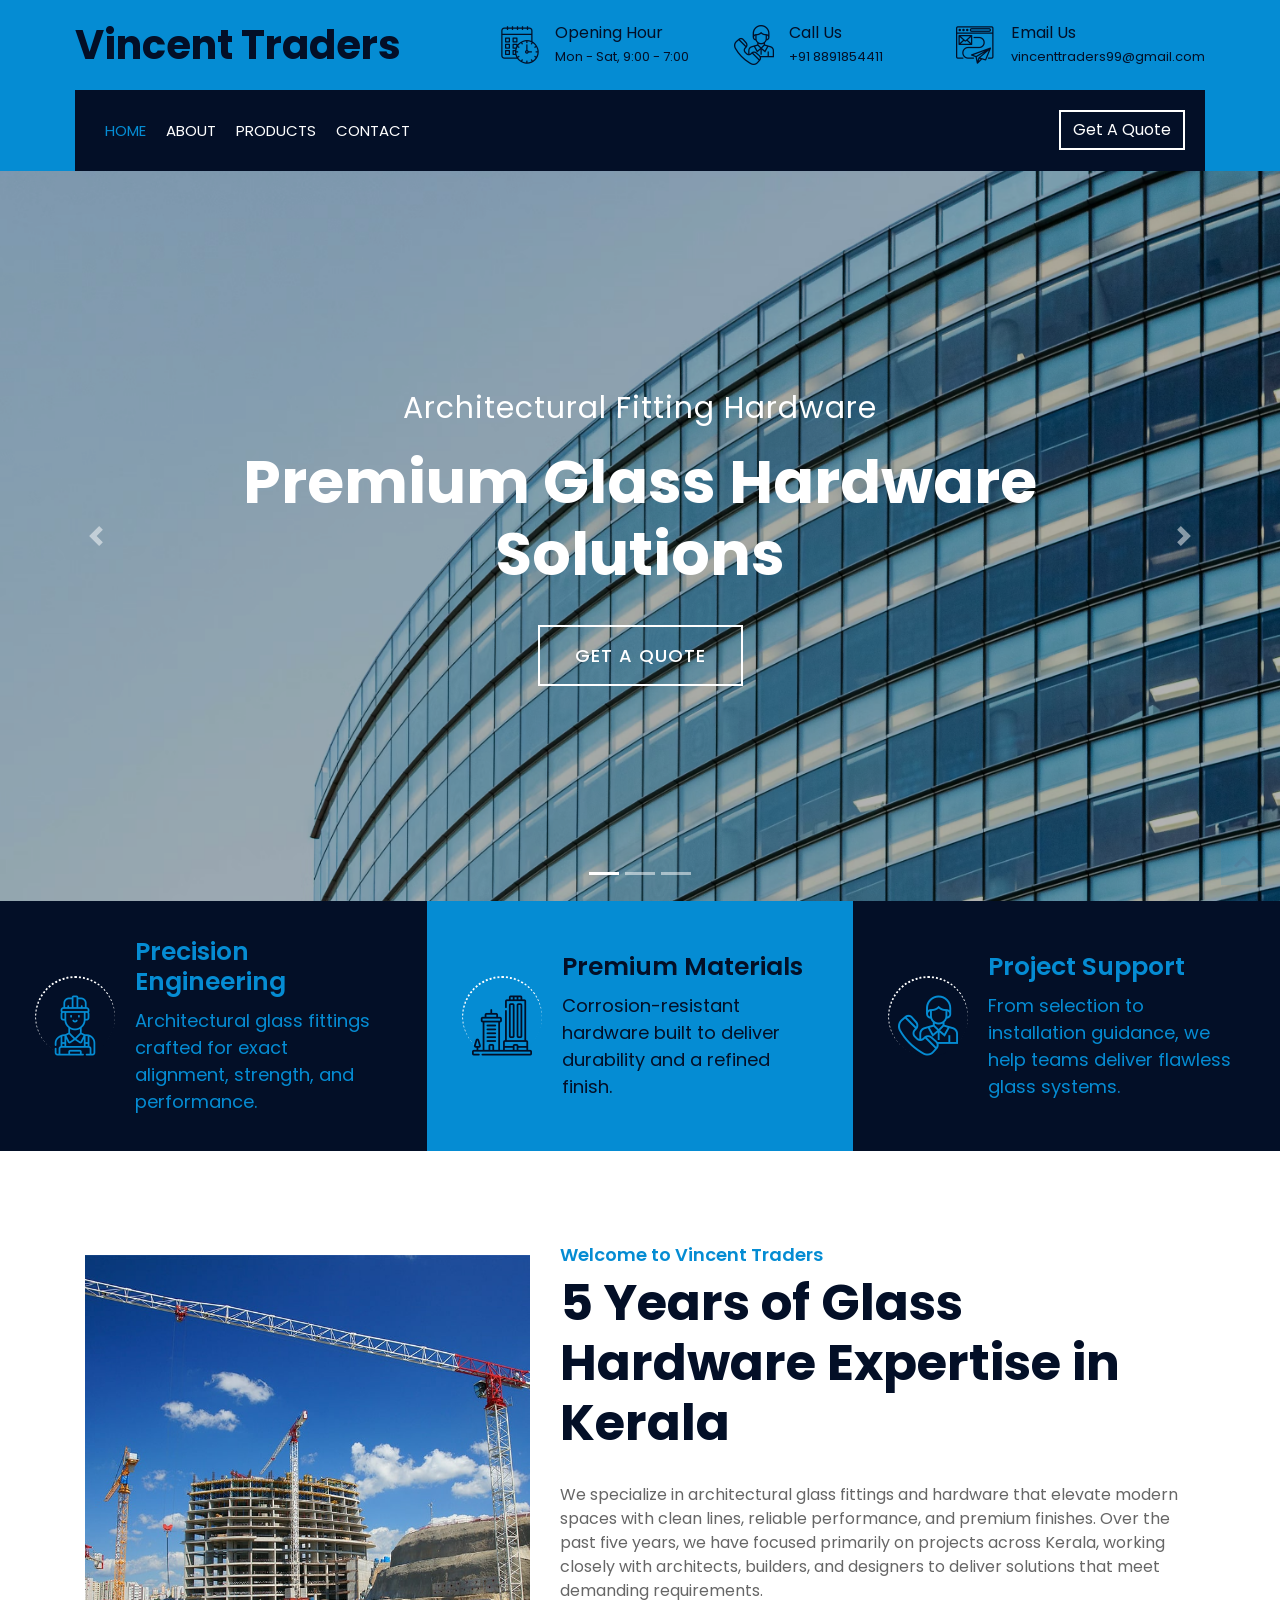
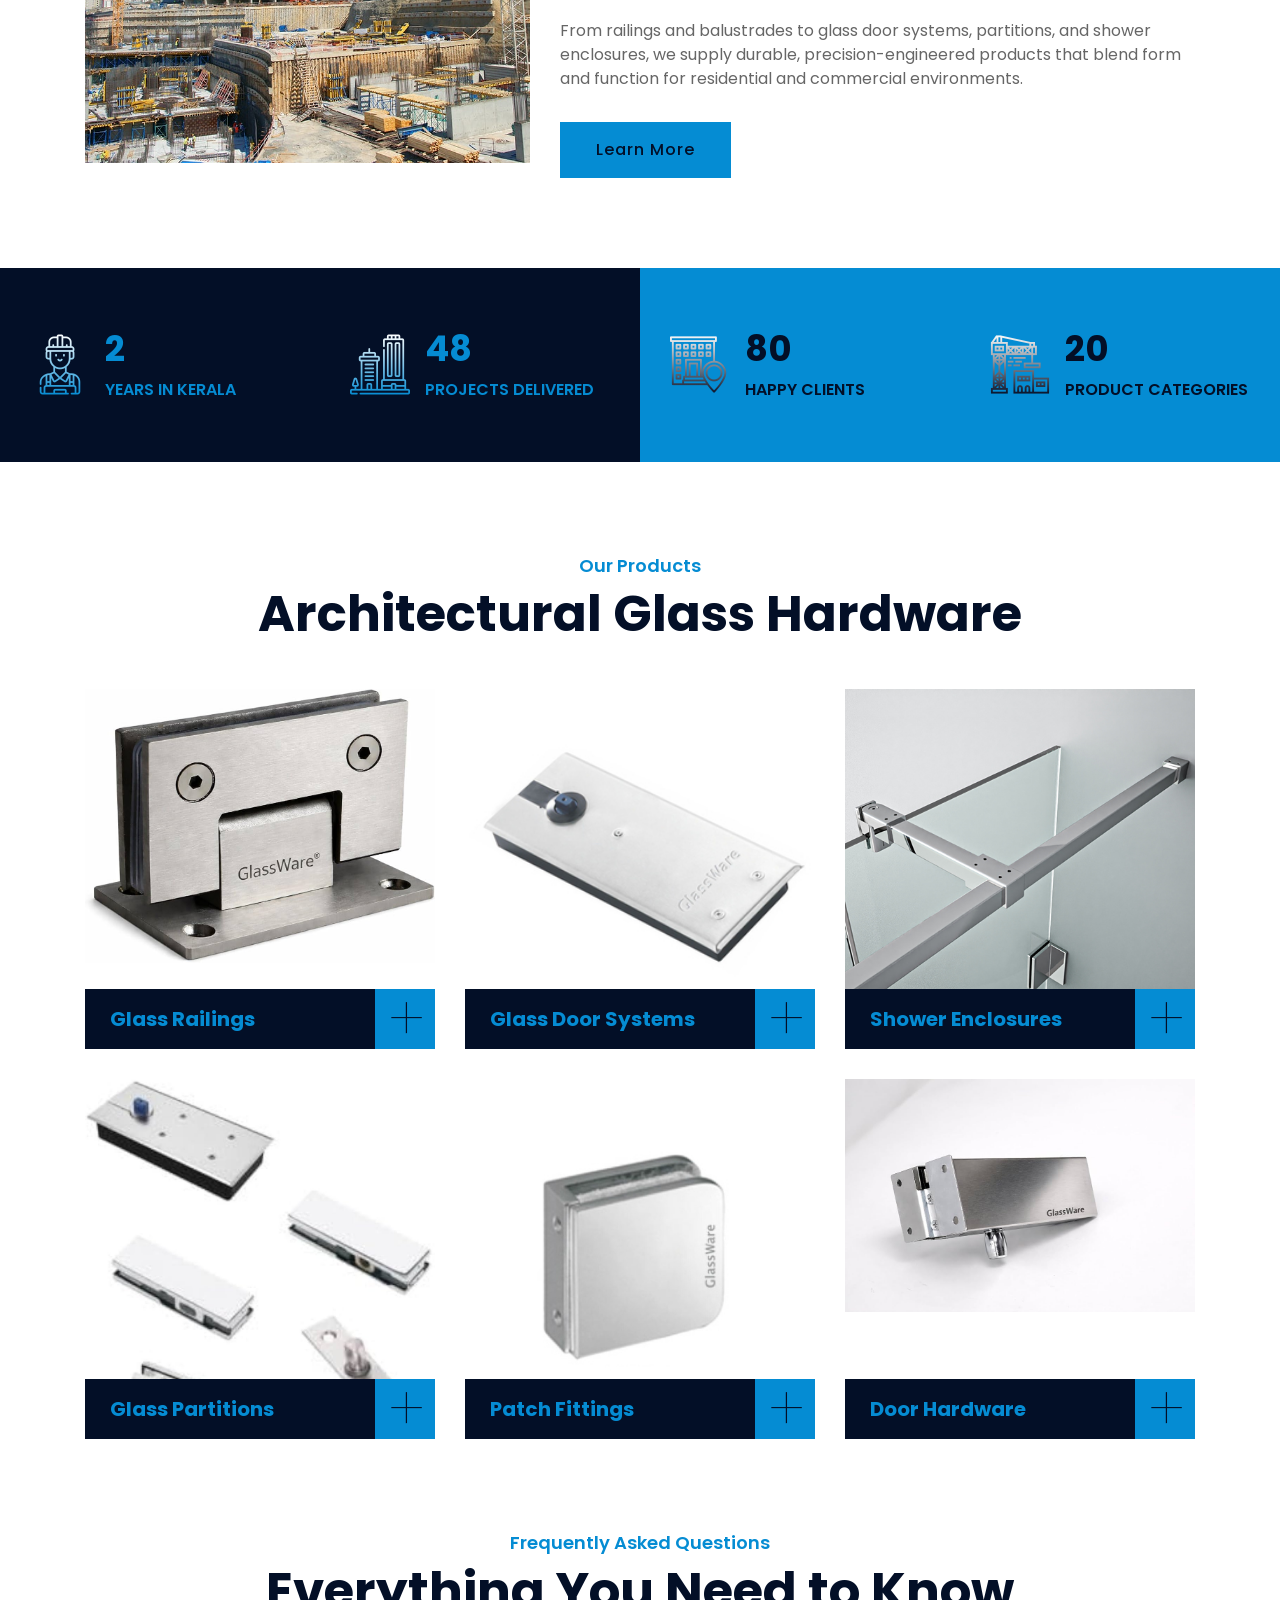
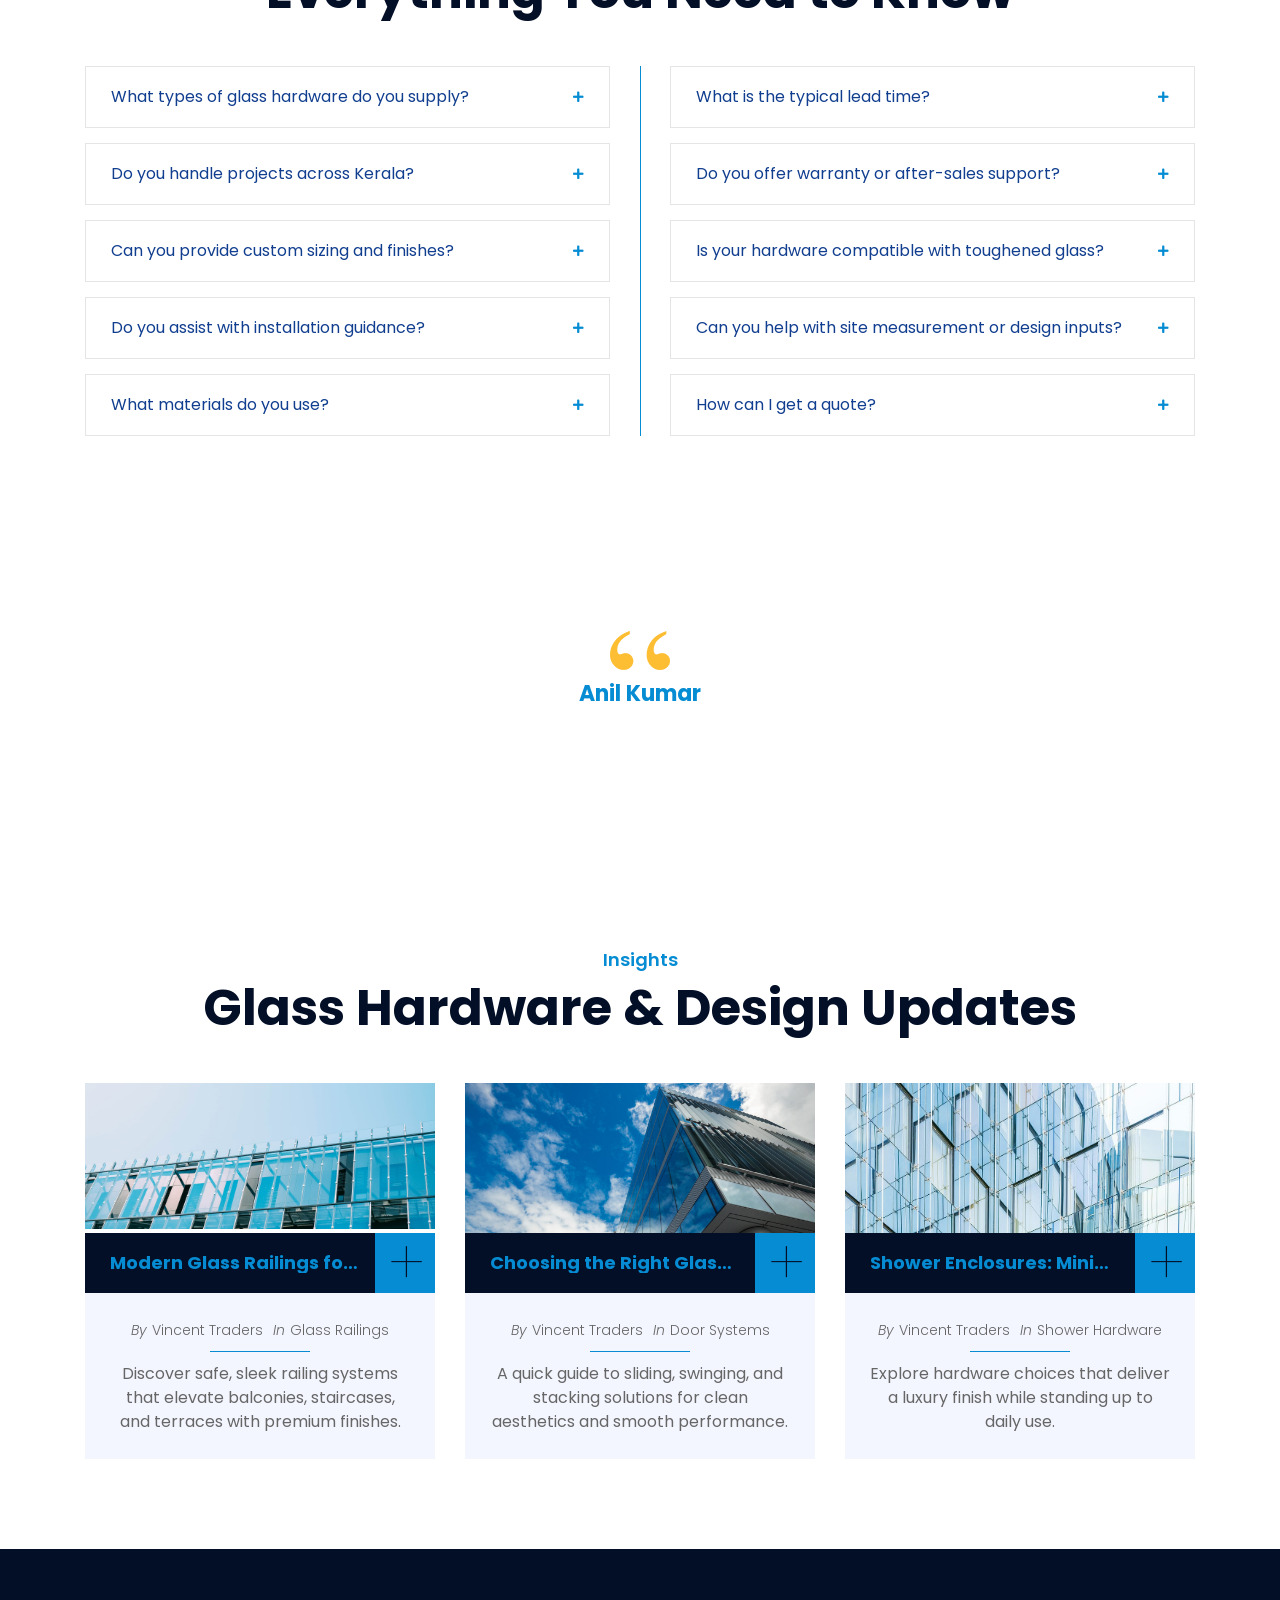
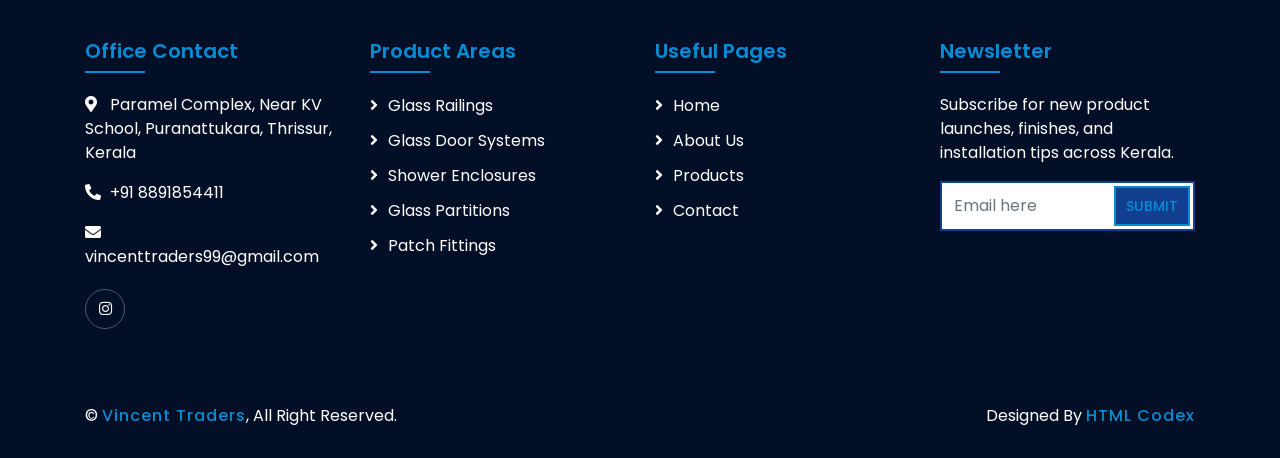
<file: index.html>
<!DOCTYPE html>
<html lang="en">
    <head>
        <meta charset="utf-8">
        <title>Builderz - Construction Company Website Template</title>
        <meta content="width=device-width, initial-scale=1.0" name="viewport">
        <meta content="Construction Company Website Template" name="keywords">
        <meta content="Construction Company Website Template" name="description">

        <!-- Favicon -->
        <link href="img/favicon.ico" rel="icon">

        <!-- Google Font -->
        <link href="https://fonts.googleapis.com/css2?family=Poppins:wght@100;200;300;400;500;600;700;800;900&display=swap" rel="stylesheet">

        <!-- CSS Libraries -->
        <link href="https://stackpath.bootstrapcdn.com/bootstrap/4.4.1/css/bootstrap.min.css" rel="stylesheet">
        <link href="https://cdnjs.cloudflare.com/ajax/libs/font-awesome/5.10.0/css/all.min.css" rel="stylesheet">
        <link href="lib/flaticon/font/flaticon.css" rel="stylesheet"> 
        <link href="lib/animate/animate.min.css" rel="stylesheet">
        <link href="lib/owlcarousel/assets/owl.carousel.min.css" rel="stylesheet">
        <link href="lib/lightbox/css/lightbox.min.css" rel="stylesheet">
        <link href="lib/slick/slick.css" rel="stylesheet">
        <link href="lib/slick/slick-theme.css" rel="stylesheet">

        <!-- Template Stylesheet -->
        <link href="css/style.css" rel="stylesheet">
    </head>

    <body>
        <div class="wrapper">
            <div id="site-header"></div>

            <!-- Carousel Start -->
            <div id="carousel" class="carousel slide" data-ride="carousel">
                <ol class="carousel-indicators">
                    <li data-target="#carousel" data-slide-to="0" class="active"></li>
                    <li data-target="#carousel" data-slide-to="1"></li>
                    <li data-target="#carousel" data-slide-to="2"></li>
                </ol>
                <div class="carousel-inner">
                    <div class="carousel-item active">
                        <img src="img/carousel-1.jpg" alt="Carousel Image">
                        <div class="carousel-caption">
                            <p class="animated fadeInRight">Architectural Fitting Hardware</p>
                            <h1 class="animated fadeInLeft">Premium Glass Hardware Solutions</h1>
                            <a class="btn animated fadeInUp" href="contact.html">Get A Quote</a>
                        </div>
                    </div>

                    <div class="carousel-item">
                        <img src="img/carousel-2.jpg" alt="Carousel Image">
                        <div class="carousel-caption">
                            <p class="animated fadeInRight">Glass Railings and Balustrades</p>
                            <h1 class="animated fadeInLeft">Safe, Sleek, and Modern Designs</h1>
                            <a class="btn animated fadeInUp" href="contact.html">Get A Quote</a>
                        </div>
                    </div>

                    <div class="carousel-item">
                        <img src="img/carousel-3.jpg" alt="Carousel Image">
                        <div class="carousel-caption">
                            <p class="animated fadeInRight">Doors, Partitions, Enclosures</p>
                            <h1 class="animated fadeInLeft">Built for Precision and Performance</h1>
                            <a class="btn animated fadeInUp" href="contact.html">Get A Quote</a>
                        </div>
                    </div>
                </div>

                <a class="carousel-control-prev" href="#carousel" role="button" data-slide="prev">
                    <span class="carousel-control-prev-icon" aria-hidden="true"></span>
                    <span class="sr-only">Previous</span>
                </a>
                <a class="carousel-control-next" href="#carousel" role="button" data-slide="next">
                    <span class="carousel-control-next-icon" aria-hidden="true"></span>
                    <span class="sr-only">Next</span>
                </a>
            </div>
            <!-- Carousel End -->


            <!-- Feature Start-->
            <div class="feature wow fadeInUp" data-wow-delay="0.1s">
                <div class="container-fluid">
                    <div class="row align-items-center">
                        <div class="col-lg-4 col-md-12">
                            <div class="feature-item">
                                <div class="feature-icon">
                                    <i class="flaticon-worker"></i>
                                </div>
                                <div class="feature-text">
                                    <h3>Precision Engineering</h3>
                                    <p>Architectural glass fittings crafted for exact alignment, strength, and performance.</p>
                                </div>
                            </div>
                        </div>
                        <div class="col-lg-4 col-md-12">
                            <div class="feature-item">
                                <div class="feature-icon">
                                    <i class="flaticon-building"></i>
                                </div>
                                <div class="feature-text">
                                    <h3>Premium Materials</h3>
                                    <p>Corrosion-resistant hardware built to deliver durability and a refined finish.</p>
                                </div>
                            </div>
                        </div>
                        <div class="col-lg-4 col-md-12">
                            <div class="feature-item">
                                <div class="feature-icon">
                                    <i class="flaticon-call"></i>
                                </div>
                                <div class="feature-text">
                                    <h3>Project Support</h3>
                                    <p>From selection to installation guidance, we help teams deliver flawless glass systems.</p>
                                </div>
                            </div>
                        </div>
                    </div>
                </div>
            </div>
            <!-- Feature End-->


            <!-- About Start -->
            <div class="about wow fadeInUp" data-wow-delay="0.1s">
                <div class="container">
                    <div class="row align-items-center">
                        <div class="col-lg-5 col-md-6">
                            <div class="about-img">
                                <img src="img/about.jpg" alt="Image">
                            </div>
                        </div>
                        <div class="col-lg-7 col-md-6">
                            <div class="section-header text-left">
                                <p>Welcome to Vincent Traders</p>
                                <h2>5 Years of Glass Hardware Expertise in Kerala</h2>
                            </div>
                            <div class="about-text">
                                <p>
                                    We specialize in architectural glass fittings and hardware that elevate modern spaces with clean lines,
                                    reliable performance, and premium finishes. Over the past five years, we have focused primarily on
                                    projects across Kerala, working closely with architects, builders, and designers to deliver solutions
                                    that meet demanding requirements.
                                </p>
                                <p>
                                    From railings and balustrades to glass door systems, partitions, and shower enclosures, we supply
                                    durable, precision-engineered products that blend form and function for residential and commercial
                                    environments.
                                </p>
                                <a class="btn" href="about.html">Learn More</a>
                            </div>
                        </div>
                    </div>
                </div>
            </div>
            <!-- About End -->


            <!-- Fact Start -->
            <div class="fact">
                <div class="container-fluid">
                    <div class="row counters">
                        <div class="col-md-6 fact-left wow slideInLeft">
                            <div class="row">
                                <div class="col-6">
                                    <div class="fact-icon">
                                        <i class="flaticon-worker"></i>
                                    </div>
                                    <div class="fact-text">
                                        <h2 data-toggle="counter-up">5</h2>
                                        <p>Years in Kerala</p>
                                    </div>
                                </div>
                                <div class="col-6">
                                    <div class="fact-icon">
                                        <i class="flaticon-building"></i>
                                    </div>
                                    <div class="fact-text">
                                        <h2 data-toggle="counter-up">120</h2>
                                        <p>Projects Delivered</p>
                                    </div>
                                </div>
                            </div>
                        </div>
                        <div class="col-md-6 fact-right wow slideInRight">
                            <div class="row">
                                <div class="col-6">
                                    <div class="fact-icon">
                                        <i class="flaticon-address"></i>
                                    </div>
                                    <div class="fact-text">
                                        <h2 data-toggle="counter-up">200</h2>
                                        <p>Happy Clients</p>
                                    </div>
                                </div>
                                <div class="col-6">
                                    <div class="fact-icon">
                                        <i class="flaticon-crane"></i>
                                    </div>
                                    <div class="fact-text">
                                        <h2 data-toggle="counter-up">50</h2>
                                        <p>Product Categories</p>
                                    </div>
                                </div>
                            </div>
                        </div>
                    </div>
                </div>
            </div>
            <!-- Fact End -->


            <!-- Products Start -->
            <div class="service">
                <div class="container">
                    <div class="section-header text-center">
                        <p>Our Products</p>
                        <h2>Architectural Glass Hardware</h2>
                    </div>
                    <div class="row">
                        <div class="col-lg-4 col-md-6 wow fadeInUp" data-wow-delay="0.1s">
                            <div class="service-item">
                                <div class="service-img">
                                    <img src="img/service-1.jpg" alt="Glass railings and balustrades">
                                    <div class="service-overlay">
                                        <p>
                                            Safe and elegant railing systems for balconies, staircases, and terraces with premium finishes.
                                        </p>
                                    </div>
                                </div>
                                <div class="service-text">
                                    <h3>Glass Railings</h3>
                                    <a class="btn" href="img/service-1.jpg" data-lightbox="service">+</a>
                                </div>
                            </div>
                        </div>
                        <div class="col-lg-4 col-md-6 wow fadeInUp" data-wow-delay="0.2s">
                            <div class="service-item">
                                <div class="service-img">
                                    <img src="img/service-2.jpg" alt="Glass door systems">
                                    <div class="service-overlay">
                                        <p>
                                            Sliding, swinging, and stacking systems designed for smooth operation and clean aesthetics.
                                        </p>
                                    </div>
                                </div>
                                <div class="service-text">
                                    <h3>Glass Door Systems</h3>
                                    <a class="btn" href="img/service-2.jpg" data-lightbox="service">+</a>
                                </div>
                            </div>
                        </div>
                        <div class="col-lg-4 col-md-6 wow fadeInUp" data-wow-delay="0.3s">
                            <div class="service-item">
                                <div class="service-img">
                                    <img src="img/service-3.jpg" alt="Shower enclosures">
                                    <div class="service-overlay">
                                        <p>
                                            Minimalist shower solutions with durable hardware and precise fittings.
                                        </p>
                                    </div>
                                </div>
                                <div class="service-text">
                                    <h3>Shower Enclosures</h3>
                                    <a class="btn" href="img/service-3.jpg" data-lightbox="service">+</a>
                                </div>
                            </div>
                        </div>
                        <div class="col-lg-4 col-md-6 wow fadeInUp" data-wow-delay="0.4s">
                            <div class="service-item">
                                <div class="service-img">
                                    <img src="img/service-4.jpg" alt="Glass partitions">
                                    <div class="service-overlay">
                                        <p>
                                            Flexible partition systems that create bright, open spaces while defining zones.
                                        </p>
                                    </div>
                                </div>
                                <div class="service-text">
                                    <h3>Glass Partitions</h3>
                                    <a class="btn" href="img/service-4.jpg" data-lightbox="service">+</a>
                                </div>
                            </div>
                        </div>
                        <div class="col-lg-4 col-md-6 wow fadeInUp" data-wow-delay="0.5s">
                            <div class="service-item">
                                <div class="service-img">
                                    <img src="img/service-5.jpg" alt="Patch fittings and connectors">
                                    <div class="service-overlay">
                                        <p>
                                            Precision patch fittings, clamps, and connectors for secure glass-to-glass joints.
                                        </p>
                                    </div>
                                </div>
                                <div class="service-text">
                                    <h3>Patch Fittings</h3>
                                    <a class="btn" href="img/service-5.jpg" data-lightbox="service">+</a>
                                </div>
                            </div>
                        </div>
                        <div class="col-lg-4 col-md-6 wow fadeInUp" data-wow-delay="0.6s">
                            <div class="service-item">
                                <div class="service-img">
                                    <img src="img/service-6.jpg" alt="Floor springs and door hardware">
                                    <div class="service-overlay">
                                        <p>
                                            Reliable floor springs, handles, and accessories built for high-traffic use.
                                        </p>
                                    </div>
                                </div>
                                <div class="service-text">
                                    <h3>Door Hardware</h3>
                                    <a class="btn" href="img/service-6.jpg" data-lightbox="service">+</a>
                                </div>
                            </div>
                        </div>
                    </div>
                </div>
            </div>
            <!-- Products End -->



            
            <div class="modal fade" id="videoModal" tabindex="-1" role="dialog" aria-labelledby="exampleModalLabel" aria-hidden="true">
                <div class="modal-dialog" role="document">
                    <div class="modal-content">
                        <div class="modal-body">
                            <button type="button" class="close" data-dismiss="modal" aria-label="Close">
                                <span aria-hidden="true">&times;</span>
                            </button>        
                            <!-- 16:9 aspect ratio -->
                            <div class="embed-responsive embed-responsive-16by9">
                                <iframe class="embed-responsive-item" src="" id="video"  allowscriptaccess="always" allow="autoplay"></iframe>
                            </div>
                        </div>
                    </div>
                </div>
            </div>
            <!-- Video End -->

            

            <!-- FAQs Start -->
            <div class="faqs">
                <div class="container">
                    <div class="section-header text-center">
                        <p>Frequently Asked Questions</p>
                        <h2>Everything You Need to Know</h2>
                    </div>
                    <div class="row">
                        <div class="col-md-6">
                            <div id="accordion-1">
                                <div class="card wow fadeInLeft" data-wow-delay="0.1s">
                                    <div class="card-header">
                                        <a class="card-link collapsed" data-toggle="collapse" href="#collapseOne">
                                            What types of glass hardware do you supply?
                                        </a>
                                    </div>
                                    <div id="collapseOne" class="collapse" data-parent="#accordion-1">
                                        <div class="card-body">
                                            We supply railings, balustrades, glass door systems, shower enclosures, partitions, patch fittings,
                                            clamps, handles, floor springs, and related accessories for architectural glass.
                                        </div>
                                    </div>
                                </div>
                                <div class="card wow fadeInLeft" data-wow-delay="0.2s">
                                    <div class="card-header">
                                        <a class="card-link collapsed" data-toggle="collapse" href="#collapseTwo">
                                            Do you handle projects across Kerala?
                                        </a>
                                    </div>
                                    <div id="collapseTwo" class="collapse" data-parent="#accordion-1">
                                        <div class="card-body">
                                            Yes. We primarily serve clients across Kerala and support both residential and commercial projects.
                                        </div>
                                    </div>
                                </div>
                                <div class="card wow fadeInLeft" data-wow-delay="0.3s">
                                    <div class="card-header">
                                        <a class="card-link collapsed" data-toggle="collapse" href="#collapseThree">
                                            Can you provide custom sizing and finishes?
                                        </a>
                                    </div>
                                    <div id="collapseThree" class="collapse" data-parent="#accordion-1">
                                        <div class="card-body">
                                            Yes. We offer customized sizes, finishes, and configurations to match project requirements.
                                        </div>
                                    </div>
                                </div>
                                <div class="card wow fadeInLeft" data-wow-delay="0.4s">
                                    <div class="card-header">
                                        <a class="card-link collapsed" data-toggle="collapse" href="#collapseFour">
                                            Do you assist with installation guidance?
                                        </a>
                                    </div>
                                    <div id="collapseFour" class="collapse" data-parent="#accordion-1">
                                        <div class="card-body">
                                            We provide technical guidance, product selection support, and installation recommendations.
                                        </div>
                                    </div>
                                </div>
                                <div class="card wow fadeInLeft" data-wow-delay="0.5s">
                                    <div class="card-header">
                                        <a class="card-link collapsed" data-toggle="collapse" href="#collapseFive">
                                            What materials do you use?
                                        </a>
                                    </div>
                                    <div id="collapseFive" class="collapse" data-parent="#accordion-1">
                                        <div class="card-body">
                                            We use premium, corrosion-resistant materials with quality finishes suitable for long-term use.
                                        </div>
                                    </div>
                                </div>
                            </div>
                        </div>
                        <div class="col-md-6">
                            <div id="accordion-2">
                                <div class="card wow fadeInRight" data-wow-delay="0.1s">
                                    <div class="card-header">
                                        <a class="card-link collapsed" data-toggle="collapse" href="#collapseSix">
                                            What is the typical lead time?
                                        </a>
                                    </div>
                                    <div id="collapseSix" class="collapse" data-parent="#accordion-2">
                                        <div class="card-body">
                                            Lead time depends on product type and customization. Contact us with your requirements for an accurate timeline.
                                        </div>
                                    </div>
                                </div>
                                <div class="card wow fadeInRight" data-wow-delay="0.2s">
                                    <div class="card-header">
                                        <a class="card-link collapsed" data-toggle="collapse" href="#collapseSeven">
                                            Do you offer warranty or after-sales support?
                                        </a>
                                    </div>
                                    <div id="collapseSeven" class="collapse" data-parent="#accordion-2">
                                        <div class="card-body">
                                            Yes. We provide product support and guidance for maintenance to ensure long-term performance.
                                        </div>
                                    </div>
                                </div>
                                <div class="card wow fadeInRight" data-wow-delay="0.3s">
                                    <div class="card-header">
                                        <a class="card-link collapsed" data-toggle="collapse" href="#collapseEight">
                                            Is your hardware compatible with toughened glass?
                                        </a>
                                    </div>
                                    <div id="collapseEight" class="collapse" data-parent="#accordion-2">
                                        <div class="card-body">
                                            Yes. Our fittings are designed for use with toughened glass and common architectural specifications.
                                        </div>
                                    </div>
                                </div>
                                <div class="card wow fadeInRight" data-wow-delay="0.4s">
                                    <div class="card-header">
                                        <a class="card-link collapsed" data-toggle="collapse" href="#collapseNine">
                                            Can you help with site measurement or design inputs?
                                        </a>
                                    </div>
                                    <div id="collapseNine" class="collapse" data-parent="#accordion-2">
                                        <div class="card-body">
                                            We can review site requirements and provide recommendations to ensure the right hardware selection.
                                        </div>
                                    </div>
                                </div>
                                <div class="card wow fadeInRight" data-wow-delay="0.5s">
                                    <div class="card-header">
                                        <a class="card-link collapsed" data-toggle="collapse" href="#collapseTen">
                                            How can I get a quote?
                                        </a>
                                    </div>
                                    <div id="collapseTen" class="collapse" data-parent="#accordion-2">
                                        <div class="card-body">
                                            Share your project details or drawings with us, and we will provide a tailored quotation.
                                        </div>
                                    </div>
                                </div>
                            </div>
                        </div>
                    </div>
                </div>
            </div>
            <!-- FAQs End -->


            <!-- Testimonial Start -->
            <div class="testimonial wow fadeIn" data-wow-delay="0.1s">
                <div class="container">
                    <div class="row">
                        <div class="col-12">
                            <div class="testimonial-slider-nav">

                            </div>
                        </div>
                    </div>
                    <div class="row">
                        <div class="col-12">
                            <div class="testimonial-slider">
                                <div class="slider-item">
                                    <h3>Anil Kumar</h3>
                                    <h4>Home Owner</h4>
                                    <p>Clean finish on our balcony railing, and the installation guidance was very helpful.</p>
                                </div>
                                <div class="slider-item">
                                    <h3>Sreelakshmi Nair</h3>
                                    <h4>Architect</h4>
                                    <p>Hardware quality feels premium and the tolerances were accurate on site.</p>
                                </div>
                                <div class="slider-item">
                                    <h3>Vishnu Menon</h3>
                                    <h4>Builder</h4>
                                    <p>Timely delivery and fitting support kept the project on schedule.</p>
                                </div>
                                <div class="slider-item">
                                    <h3>Aparna Raj</h3>
                                    <h4>Interior Designer</h4>
                                    <p>Minimal door fittings matched our design without compromising strength.</p>
                                </div>
                                <div class="slider-item">
                                    <h3>Arun Mathew</h3>
                                    <h4>Project Manager</h4>
                                    <p>Clear communication and reliable accessories for our glass partitions.</p>
                                </div>
                                <div class="slider-item">
                                    <h3>Fathima Shirin</h3>
                                    <h4>Boutique Owner</h4>
                                    <p>The sliding door system runs smooth and looks elegant.</p>
                                </div>
                                <div class="slider-item">
                                    <h3>Ramesh Krishnan</h3>
                                    <h4>Facility Manager</h4>
                                    <p>Floor springs and handles are sturdy for high-traffic use.</p>
                                </div>
                                <div class="slider-item">
                                    <h3>Nithin Varghese</h3>
                                    <h4>Contractor</h4>
                                    <p>Good after-sales response for minor adjustments.</p>
                                </div>
                            </div>
                        </div>
                    </div>
                </div>
            </div>
            <!-- Testimonial End -->


            <!-- Blog Start -->
            <div class="blog">
                <div class="container">
                    <div class="section-header text-center">
                        <p>Insights</p>
                        <h2>Glass Hardware & Design Updates</h2>
                    </div>
                    <div class="row">
                        <div class="col-lg-4 col-md-6 wow fadeInUp" data-wow-delay="0.2s">
                            <div class="blog-item">
                                <div class="blog-img">
                                    <img src="img/blog-1.jpg" alt="Glass railing design ideas">
                                </div>
                                <div class="blog-title">
                                    <h3>Modern Glass Railings for Homes and Hotels</h3>
                                    <a class="btn" href="blog.html">+</a>
                                </div>
                                <div class="blog-meta">
                                    <p>By<a href="#">Vincent Traders</a></p>
                                    <p>In<a href="#">Glass Railings</a></p>
                                </div>
                                <div class="blog-text">
                                    <p>
                                        Discover safe, sleek railing systems that elevate balconies, staircases, and terraces with premium finishes.
                                    </p>
                                </div>
                            </div>
                        </div>
                        <div class="col-lg-4 col-md-6 wow fadeInUp">
                            <div class="blog-item">
                                <div class="blog-img">
                                    <img src="img/blog-2.jpg" alt="Glass door systems">
                                </div>
                                <div class="blog-title">
                                    <h3>Choosing the Right Glass Door System</h3>
                                    <a class="btn" href="blog.html">+</a>
                                </div>
                                <div class="blog-meta">
                                    <p>By<a href="#">Vincent Traders</a></p>
                                    <p>In<a href="#">Door Systems</a></p>
                                </div>
                                <div class="blog-text">
                                    <p>
                                        A quick guide to sliding, swinging, and stacking solutions for clean aesthetics and smooth performance.
                                    </p>
                                </div>
                            </div>
                        </div>
                        <div class="col-lg-4 col-md-6 wow fadeInUp" data-wow-delay="0.2s">
                            <div class="blog-item">
                                <div class="blog-img">
                                    <img src="img/blog-3.jpg" alt="Shower enclosure hardware">
                                </div>
                                <div class="blog-title">
                                    <h3>Shower Enclosures: Minimal, Durable, Precise</h3>
                                    <a class="btn" href="blog.html">+</a>
                                </div>
                                <div class="blog-meta">
                                    <p>By<a href="#">Vincent Traders</a></p>
                                    <p>In<a href="#">Shower Hardware</a></p>
                                </div>
                                <div class="blog-text">
                                    <p>
                                        Explore hardware choices that deliver a luxury finish while standing up to daily use.
                                    </p>
                                </div>
                            </div>
                        </div>
                    </div>
                </div>
            </div>
            <!-- Blog End -->
            <div id="site-footer"></div>
        </div>

        <!-- JavaScript Libraries -->
        <script src="https://code.jquery.com/jquery-3.4.1.min.js"></script>
        <script src="https://stackpath.bootstrapcdn.com/bootstrap/4.4.1/js/bootstrap.bundle.min.js"></script>
        <script src="lib/easing/easing.min.js"></script>
        <script src="lib/wow/wow.min.js"></script>
        <script src="lib/owlcarousel/owl.carousel.min.js"></script>
        <script src="lib/isotope/isotope.pkgd.min.js"></script>
        <script src="lib/lightbox/js/lightbox.min.js"></script>
        <script src="lib/waypoints/waypoints.min.js"></script>
        <script src="lib/counterup/counterup.min.js"></script>
        <script src="lib/slick/slick.min.js"></script>

        <!-- Template Javascript -->
        <script src="js/includes.js"></script>
        <script src="js/main.js"></script>
    </body>
</html>
</file>
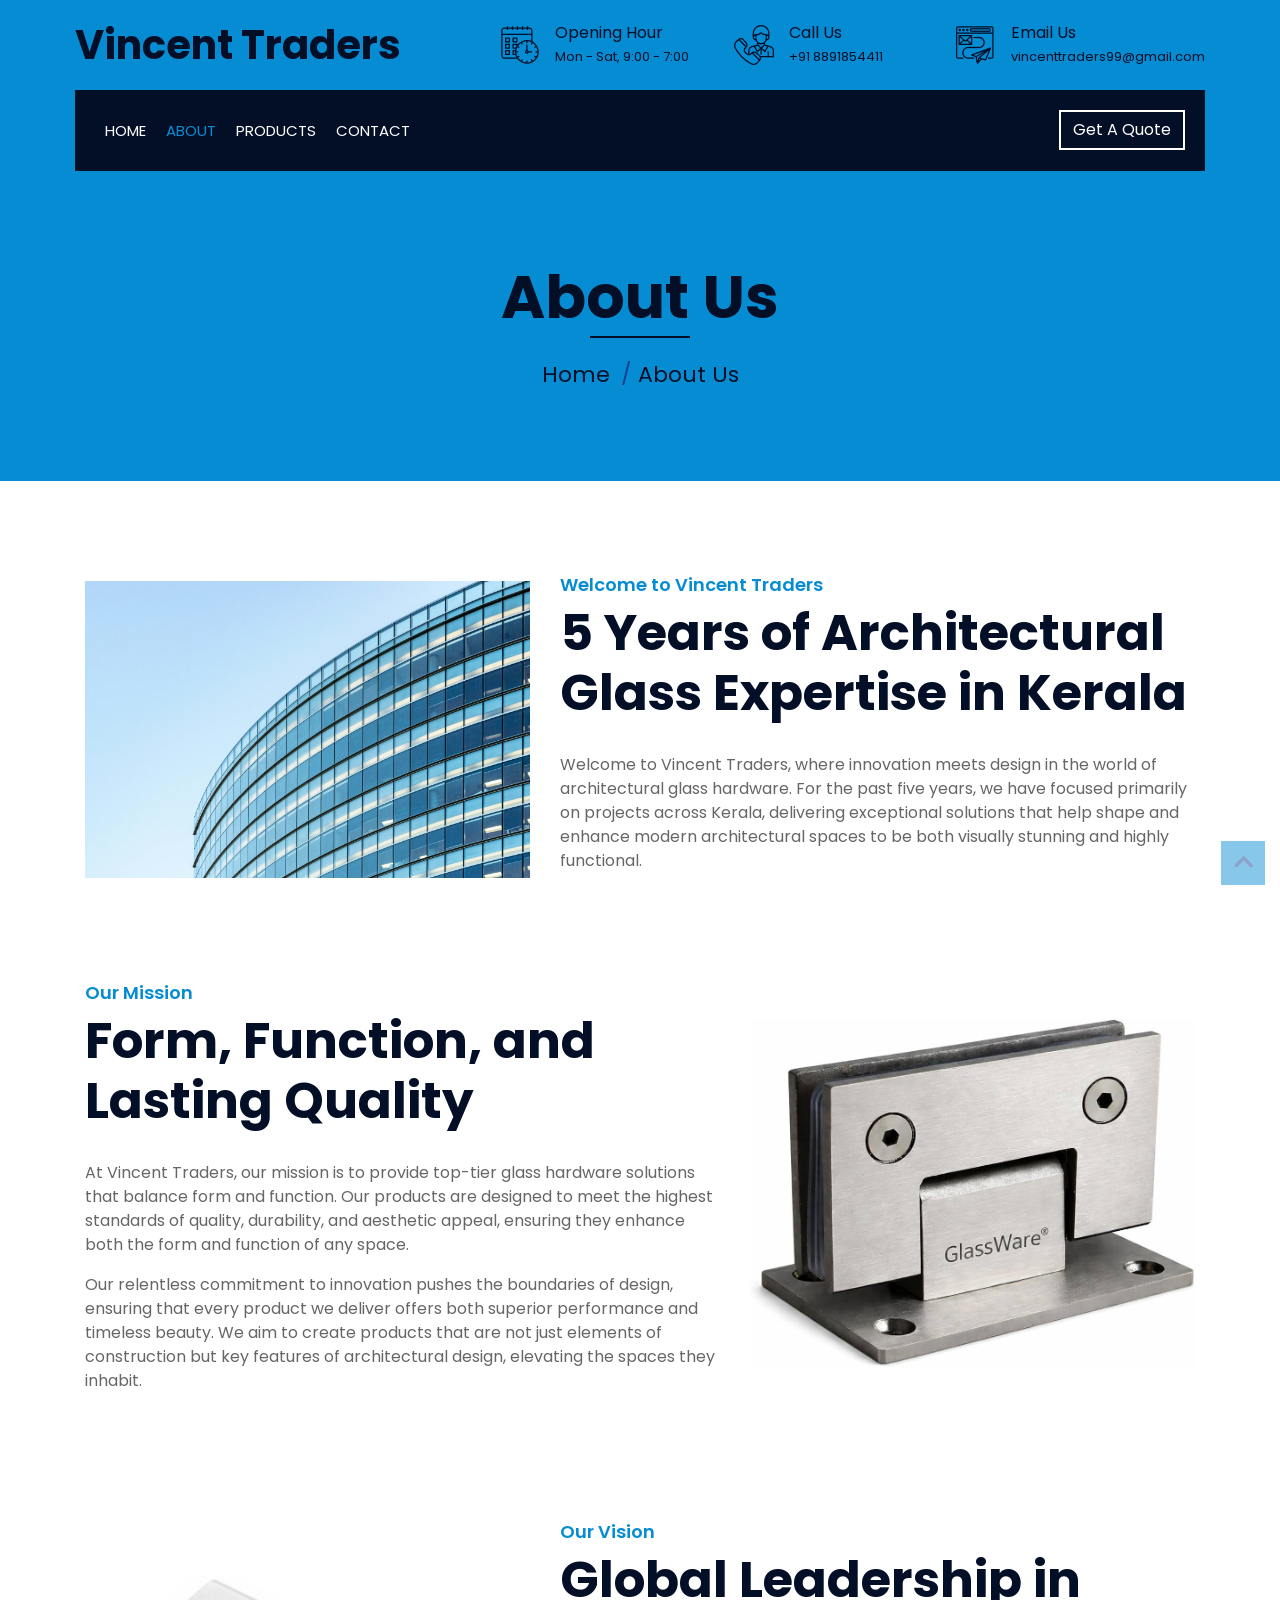
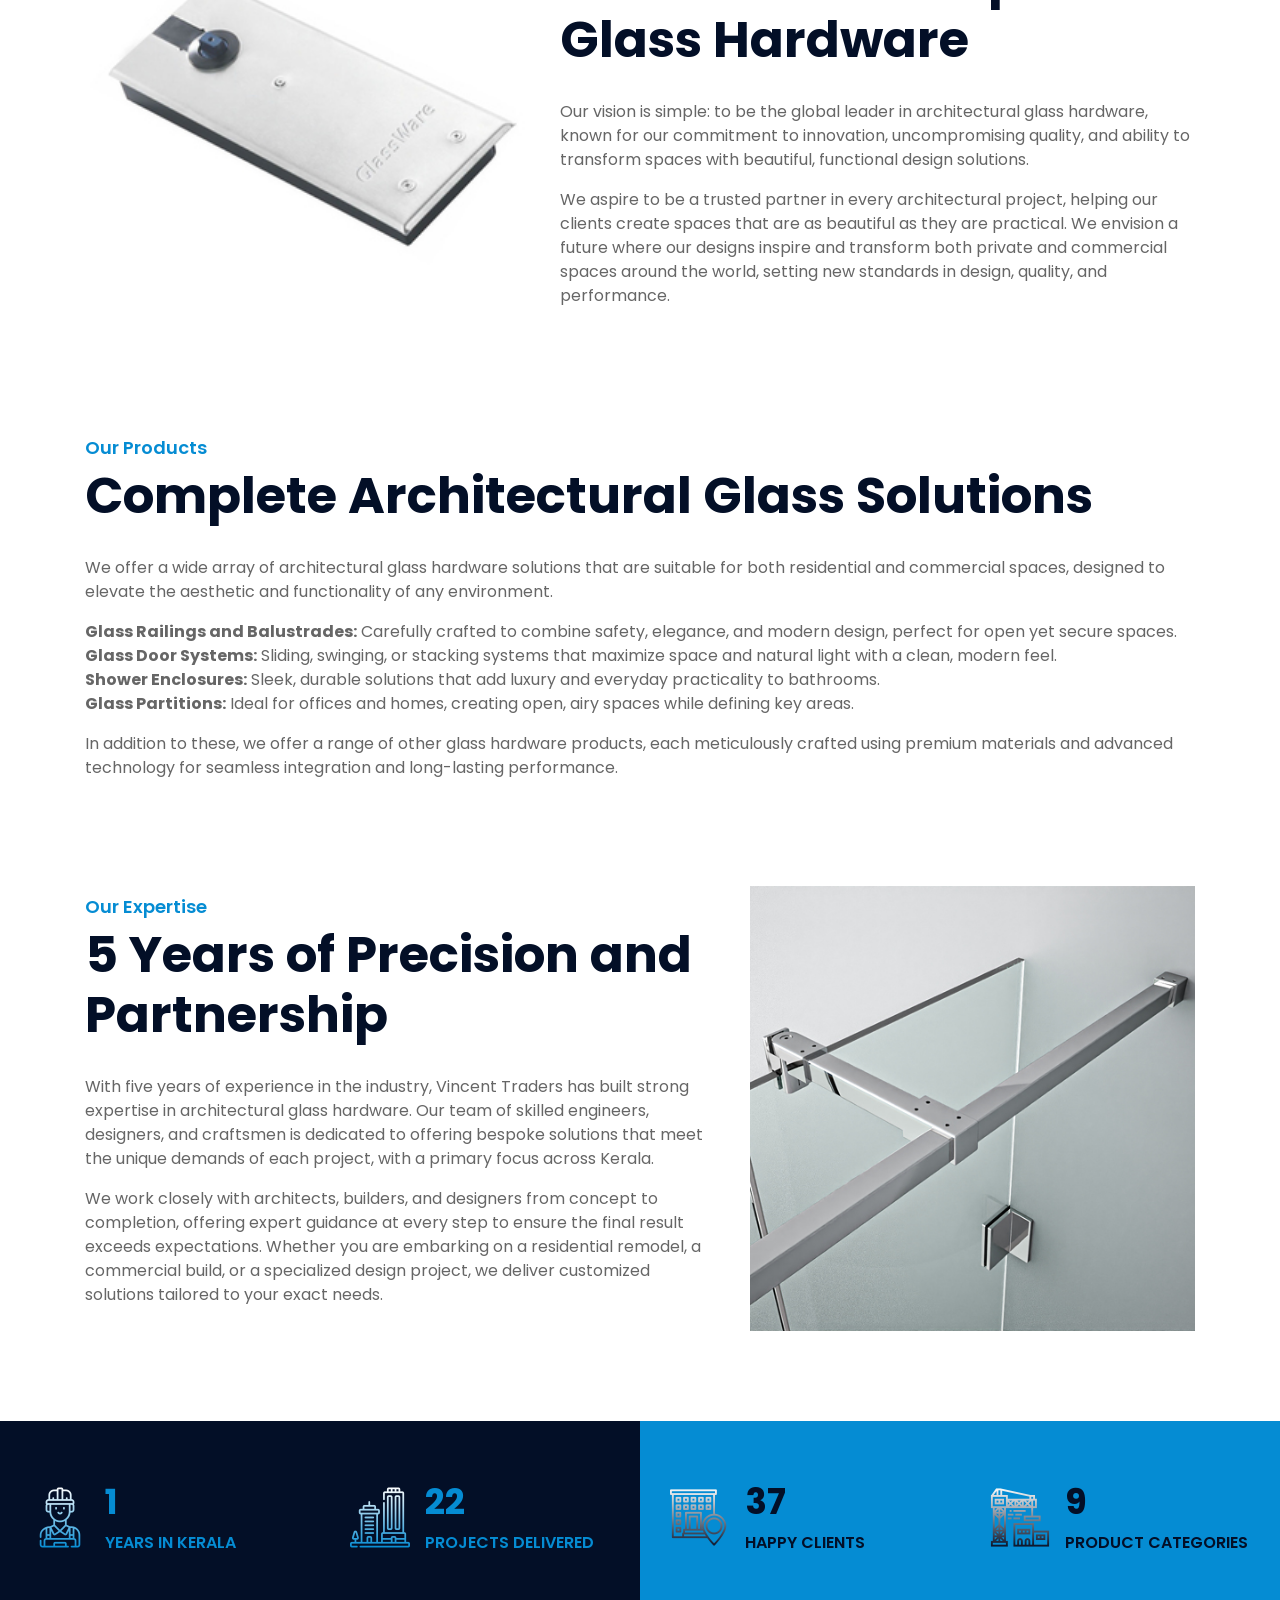
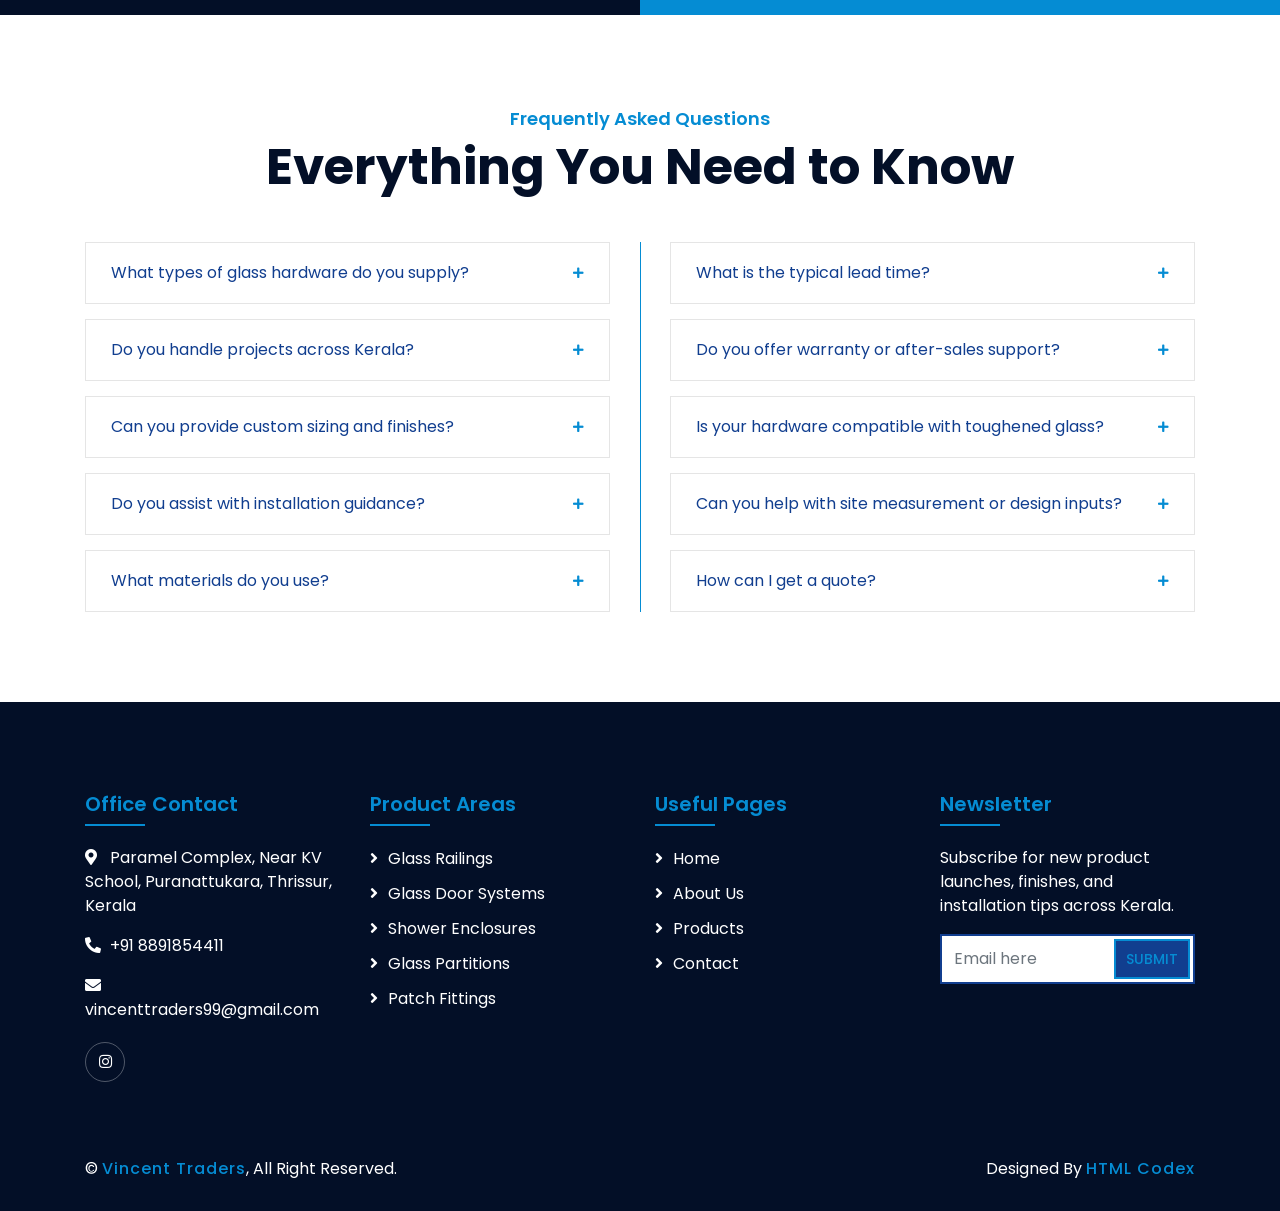
<file: about.html>
<!DOCTYPE html>
<html lang="en">
    <head>
        <meta charset="utf-8">
        <title>Vincent Traders - Architectural Glass Hardware</title>
        <meta content="width=device-width, initial-scale=1.0" name="viewport">
        <meta content="Construction Company Website Template" name="keywords">
        <meta content="Construction Company Website Template" name="description">

        <!-- Favicon -->
        <link href="img/favicon.ico" rel="icon">

        <!-- Google Font -->
        <link href="https://fonts.googleapis.com/css2?family=Poppins:wght@100;200;300;400;500;600;700;800;900&display=swap" rel="stylesheet">

        <!-- CSS Libraries -->
        <link href="https://stackpath.bootstrapcdn.com/bootstrap/4.4.1/css/bootstrap.min.css" rel="stylesheet">
        <link href="https://cdnjs.cloudflare.com/ajax/libs/font-awesome/5.10.0/css/all.min.css" rel="stylesheet">
        <link href="lib/flaticon/font/flaticon.css" rel="stylesheet"> 
        <link href="lib/animate/animate.min.css" rel="stylesheet">
        <link href="lib/owlcarousel/assets/owl.carousel.min.css" rel="stylesheet">
        <link href="lib/lightbox/css/lightbox.min.css" rel="stylesheet">
        <link href="lib/slick/slick.css" rel="stylesheet">
        <link href="lib/slick/slick-theme.css" rel="stylesheet">

        <!-- Template Stylesheet -->
        <link href="css/style.css" rel="stylesheet">
    </head>

    <body>
        <div class="wrapper">
            <div id="site-header"></div>

            <!-- Page Header Start -->
            <div class="page-header">
                <div class="container">
                    <div class="row">
                        <div class="col-12">
                            <h2>About Us</h2>
                        </div>
                        <div class="col-12">
                            <a href="">Home</a>
                            <a href="">About Us</a>
                        </div>
                    </div>
                </div>
            </div>
            <!-- Page Header End -->


            <!-- About Start -->
            <div class="about wow fadeInUp" data-wow-delay="0.1s">
                <div class="container">
                    <div class="row align-items-center">
                        <div class="col-lg-5 col-md-6">
                            <div class="about-img">
                                <img src="img/carousel-1.jpg" alt="Architectural glass hardware">
                            </div>
                        </div>
                        <div class="col-lg-7 col-md-6">
                            <div class="section-header text-left">
                                <p>Welcome to Vincent Traders</p>
                                <h2>5 Years of Architectural Glass Expertise in Kerala</h2>
                            </div>
                            <div class="about-text">
                                <p>
                                    Welcome to Vincent Traders, where innovation meets design in the world of architectural glass hardware.
                                    For the past five years, we have focused primarily on projects across Kerala, delivering exceptional
                                    solutions that help shape and enhance modern architectural spaces to be both visually stunning and
                                    highly functional.
                                </p>
                            </div>
                        </div>
                    </div>
                </div>
            </div>
            <!-- About End -->


            <!-- Mission Start -->
            <div class="about wow fadeInUp" data-wow-delay="0.1s">
                <div class="container">
                    <div class="row align-items-center">
                        <div class="col-lg-7 col-md-6">
                            <div class="section-header text-left">
                                <p>Our Mission</p>
                                <h2>Form, Function, and Lasting Quality</h2>
                            </div>
                            <div class="about-text">
                                <p>
                                    At Vincent Traders, our mission is to provide top-tier glass hardware solutions that balance form and
                                    function. Our products are designed to meet the highest standards of quality, durability, and aesthetic
                                    appeal, ensuring they enhance both the form and function of any space.
                                </p>
                                <p>
                                    Our relentless commitment to innovation pushes the boundaries of design, ensuring that every product we
                                    deliver offers both superior performance and timeless beauty. We aim to create products that are not just
                                    elements of construction but key features of architectural design, elevating the spaces they inhabit.
                                </p>
                            </div>
                        </div>
                        <div class="col-lg-5 col-md-6">
                            <div class="about-img">
                                <img src="img/service-1.jpg" alt="Precision glass fittings">
                            </div>
                        </div>
                    </div>
                </div>
            </div>
            <!-- Mission End -->


            <!-- Vision Start -->
            <div class="about wow fadeInUp" data-wow-delay="0.1s">
                <div class="container">
                    <div class="row align-items-center">
                        <div class="col-lg-5 col-md-6">
                            <div class="about-img">
                                <img src="img/service-2.jpg" alt="Modern glass architecture">
                            </div>
                        </div>
                        <div class="col-lg-7 col-md-6">
                            <div class="section-header text-left">
                                <p>Our Vision</p>
                                <h2>Global Leadership in Glass Hardware</h2>
                            </div>
                            <div class="about-text">
                                <p>
                                    Our vision is simple: to be the global leader in architectural glass hardware, known for our commitment
                                    to innovation, uncompromising quality, and ability to transform spaces with beautiful, functional design
                                    solutions.
                                </p>
                                <p>
                                    We aspire to be a trusted partner in every architectural project, helping our clients create spaces that
                                    are as beautiful as they are practical. We envision a future where our designs inspire and transform
                                    both private and commercial spaces around the world, setting new standards in design, quality, and
                                    performance.
                                </p>
                            </div>
                        </div>
                    </div>
                </div>
            </div>
            <!-- Vision End -->


            <!-- Products Start -->
            <div class="about wow fadeInUp" data-wow-delay="0.1s">
                <div class="container">
                    <div class="section-header text-left">
                        <p>Our Products</p>
                        <h2>Complete Architectural Glass Solutions</h2>
                    </div>
                    <div class="about-text">
                        <p>
                            We offer a wide array of architectural glass hardware solutions that are suitable for both residential and
                            commercial spaces, designed to elevate the aesthetic and functionality of any environment.
                        </p>
                        <ul class="list-unstyled">
                            <li><strong>Glass Railings and Balustrades:</strong> Carefully crafted to combine safety, elegance, and modern design, perfect for open yet secure spaces.</li>
                            <li><strong>Glass Door Systems:</strong> Sliding, swinging, or stacking systems that maximize space and natural light with a clean, modern feel.</li>
                            <li><strong>Shower Enclosures:</strong> Sleek, durable solutions that add luxury and everyday practicality to bathrooms.</li>
                            <li><strong>Glass Partitions:</strong> Ideal for offices and homes, creating open, airy spaces while defining key areas.</li>
                        </ul>
                        <p>
                            In addition to these, we offer a range of other glass hardware products, each meticulously crafted using
                            premium materials and advanced technology for seamless integration and long-lasting performance.
                        </p>
                    </div>
                </div>
            </div>
            <!-- Products End -->


            <!-- Expertise Start -->
            <div class="about wow fadeInUp" data-wow-delay="0.1s">
                <div class="container">
                    <div class="row align-items-center">
                        <div class="col-lg-7 col-md-6">
                            <div class="section-header text-left">
                                <p>Our Expertise</p>
                                <h2>5 Years of Precision and Partnership</h2>
                            </div>
                            <div class="about-text">
                                <p>
                                    With five years of experience in the industry, Vincent Traders has built strong expertise in architectural
                                    glass hardware. Our team of skilled engineers, designers, and craftsmen is dedicated to offering bespoke
                                    solutions that meet the unique demands of each project, with a primary focus across Kerala.
                                </p>
                                <p>
                                    We work closely with architects, builders, and designers from concept to completion, offering expert
                                    guidance at every step to ensure the final result exceeds expectations. Whether you are embarking on a
                                    residential remodel, a commercial build, or a specialized design project, we deliver customized solutions
                                    tailored to your exact needs.
                                </p>
                            </div>
                        </div>
                        <div class="col-lg-5 col-md-6">
                            <div class="about-img">
                                <img src="img/service-3.jpg" alt="Crafted glass hardware details">
                            </div>
                        </div>
                    </div>
                </div>
            </div>
            <!-- Expertise End -->
            
            
            <!-- Fact Start -->
            <div class="fact">
                <div class="container-fluid">
                    <div class="row counters">
                        <div class="col-md-6 fact-left wow slideInLeft">
                            <div class="row">
                                <div class="col-6">
                                    <div class="fact-icon">
                                        <i class="flaticon-worker"></i>
                                    </div>
                                    <div class="fact-text">
                                        <h2 data-toggle="counter-up">5</h2>
                                        <p>Years in Kerala</p>
                                    </div>
                                </div>
                                <div class="col-6">
                                    <div class="fact-icon">
                                        <i class="flaticon-building"></i>
                                    </div>
                                    <div class="fact-text">
                                        <h2 data-toggle="counter-up">120</h2>
                                        <p>Projects Delivered</p>
                                    </div>
                                </div>
                            </div>
                        </div>
                        <div class="col-md-6 fact-right wow slideInRight">
                            <div class="row">
                                <div class="col-6">
                                    <div class="fact-icon">
                                        <i class="flaticon-address"></i>
                                    </div>
                                    <div class="fact-text">
                                        <h2 data-toggle="counter-up">200</h2>
                                        <p>Happy Clients</p>
                                    </div>
                                </div>
                                <div class="col-6">
                                    <div class="fact-icon">
                                        <i class="flaticon-crane"></i>
                                    </div>
                                    <div class="fact-text">
                                        <h2 data-toggle="counter-up">50</h2>
                                        <p>Product Categories</p>
                                    </div>
                                </div>
                            </div>
                        </div>
                    </div>
                </div>
            </div>
            <!-- Fact End -->
            
            
            <!-- FAQs Start -->
            <div class="faqs">
                <div class="container">
                    <div class="section-header text-center">
                        <p>Frequently Asked Questions</p>
                        <h2>Everything You Need to Know</h2>
                    </div>
                    <div class="row">
                        <div class="col-md-6">
                            <div id="accordion-1">
                                <div class="card wow fadeInLeft" data-wow-delay="0.1s">
                                    <div class="card-header">
                                        <a class="card-link collapsed" data-toggle="collapse" href="#collapseOne">
                                            What types of glass hardware do you supply?
                                        </a>
                                    </div>
                                    <div id="collapseOne" class="collapse" data-parent="#accordion-1">
                                        <div class="card-body">
                                            We supply railings, balustrades, glass door systems, shower enclosures, partitions, patch fittings,
                                            clamps, handles, floor springs, and related accessories for architectural glass.
                                        </div>
                                    </div>
                                </div>
                                <div class="card wow fadeInLeft" data-wow-delay="0.2s">
                                    <div class="card-header">
                                        <a class="card-link collapsed" data-toggle="collapse" href="#collapseTwo">
                                            Do you handle projects across Kerala?
                                        </a>
                                    </div>
                                    <div id="collapseTwo" class="collapse" data-parent="#accordion-1">
                                        <div class="card-body">
                                            Yes. We primarily serve clients across Kerala and support both residential and commercial projects.
                                        </div>
                                    </div>
                                </div>
                                <div class="card wow fadeInLeft" data-wow-delay="0.3s">
                                    <div class="card-header">
                                        <a class="card-link collapsed" data-toggle="collapse" href="#collapseThree">
                                            Can you provide custom sizing and finishes?
                                        </a>
                                    </div>
                                    <div id="collapseThree" class="collapse" data-parent="#accordion-1">
                                        <div class="card-body">
                                            Yes. We offer customized sizes, finishes, and configurations to match project requirements.
                                        </div>
                                    </div>
                                </div>
                                <div class="card wow fadeInLeft" data-wow-delay="0.4s">
                                    <div class="card-header">
                                        <a class="card-link collapsed" data-toggle="collapse" href="#collapseFour">
                                            Do you assist with installation guidance?
                                        </a>
                                    </div>
                                    <div id="collapseFour" class="collapse" data-parent="#accordion-1">
                                        <div class="card-body">
                                            We provide technical guidance, product selection support, and installation recommendations.
                                        </div>
                                    </div>
                                </div>
                                <div class="card wow fadeInLeft" data-wow-delay="0.5s">
                                    <div class="card-header">
                                        <a class="card-link collapsed" data-toggle="collapse" href="#collapseFive">
                                            What materials do you use?
                                        </a>
                                    </div>
                                    <div id="collapseFive" class="collapse" data-parent="#accordion-1">
                                        <div class="card-body">
                                            We use premium, corrosion-resistant materials with quality finishes suitable for long-term use.
                                        </div>
                                    </div>
                                </div>
                            </div>
                        </div>
                        <div class="col-md-6">
                            <div id="accordion-2">
                                <div class="card wow fadeInRight" data-wow-delay="0.1s">
                                    <div class="card-header">
                                        <a class="card-link collapsed" data-toggle="collapse" href="#collapseSix">
                                            What is the typical lead time?
                                        </a>
                                    </div>
                                    <div id="collapseSix" class="collapse" data-parent="#accordion-2">
                                        <div class="card-body">
                                            Lead time depends on product type and customization. Contact us with your requirements for an accurate timeline.
                                        </div>
                                    </div>
                                </div>
                                <div class="card wow fadeInRight" data-wow-delay="0.2s">
                                    <div class="card-header">
                                        <a class="card-link collapsed" data-toggle="collapse" href="#collapseSeven">
                                            Do you offer warranty or after-sales support?
                                        </a>
                                    </div>
                                    <div id="collapseSeven" class="collapse" data-parent="#accordion-2">
                                        <div class="card-body">
                                            Yes. We provide product support and guidance for maintenance to ensure long-term performance.
                                        </div>
                                    </div>
                                </div>
                                <div class="card wow fadeInRight" data-wow-delay="0.3s">
                                    <div class="card-header">
                                        <a class="card-link collapsed" data-toggle="collapse" href="#collapseEight">
                                            Is your hardware compatible with toughened glass?
                                        </a>
                                    </div>
                                    <div id="collapseEight" class="collapse" data-parent="#accordion-2">
                                        <div class="card-body">
                                            Yes. Our fittings are designed for use with toughened glass and common architectural specifications.
                                        </div>
                                    </div>
                                </div>
                                <div class="card wow fadeInRight" data-wow-delay="0.4s">
                                    <div class="card-header">
                                        <a class="card-link collapsed" data-toggle="collapse" href="#collapseNine">
                                            Can you help with site measurement or design inputs?
                                        </a>
                                    </div>
                                    <div id="collapseNine" class="collapse" data-parent="#accordion-2">
                                        <div class="card-body">
                                            We can review site requirements and provide recommendations to ensure the right hardware selection.
                                        </div>
                                    </div>
                                </div>
                                <div class="card wow fadeInRight" data-wow-delay="0.5s">
                                    <div class="card-header">
                                        <a class="card-link collapsed" data-toggle="collapse" href="#collapseTen">
                                            How can I get a quote?
                                        </a>
                                    </div>
                                    <div id="collapseTen" class="collapse" data-parent="#accordion-2">
                                        <div class="card-body">
                                            Share your project details or drawings with us, and we will provide a tailored quotation.
                                        </div>
                                    </div>
                                </div>
                            </div>
                        </div>
                    </div>
                </div>
            </div>
            <!-- FAQs End -->
            <div id="site-footer"></div>
        </div>

        <!-- JavaScript Libraries -->
        <script src="https://code.jquery.com/jquery-3.4.1.min.js"></script>
        <script src="https://stackpath.bootstrapcdn.com/bootstrap/4.4.1/js/bootstrap.bundle.min.js"></script>
        <script src="lib/easing/easing.min.js"></script>
        <script src="lib/wow/wow.min.js"></script>
        <script src="lib/owlcarousel/owl.carousel.min.js"></script>
        <script src="lib/isotope/isotope.pkgd.min.js"></script>
        <script src="lib/lightbox/js/lightbox.min.js"></script>
        <script src="lib/waypoints/waypoints.min.js"></script>
        <script src="lib/counterup/counterup.min.js"></script>
        <script src="lib/slick/slick.min.js"></script>

        <!-- Template Javascript -->
        <script src="js/includes.js"></script>
        <script src="js/main.js"></script>
    </body>
</html>
</file>
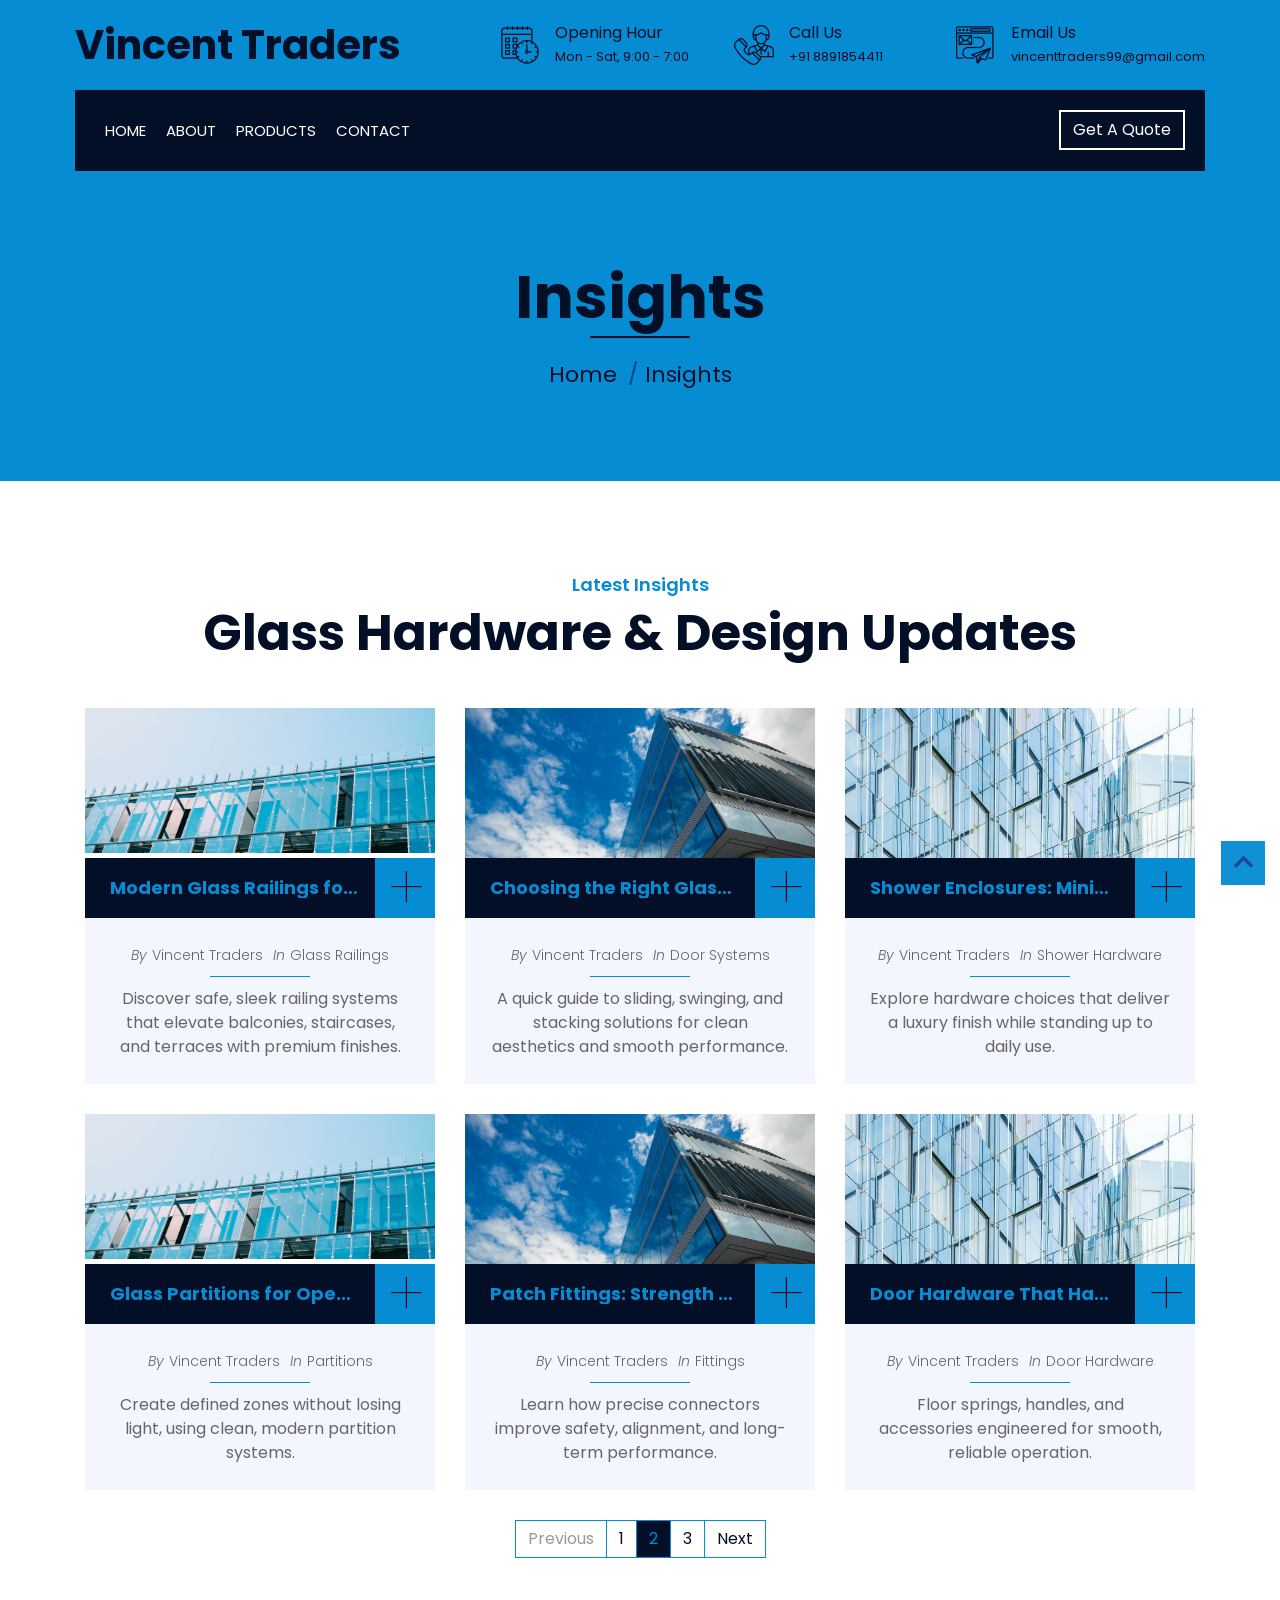
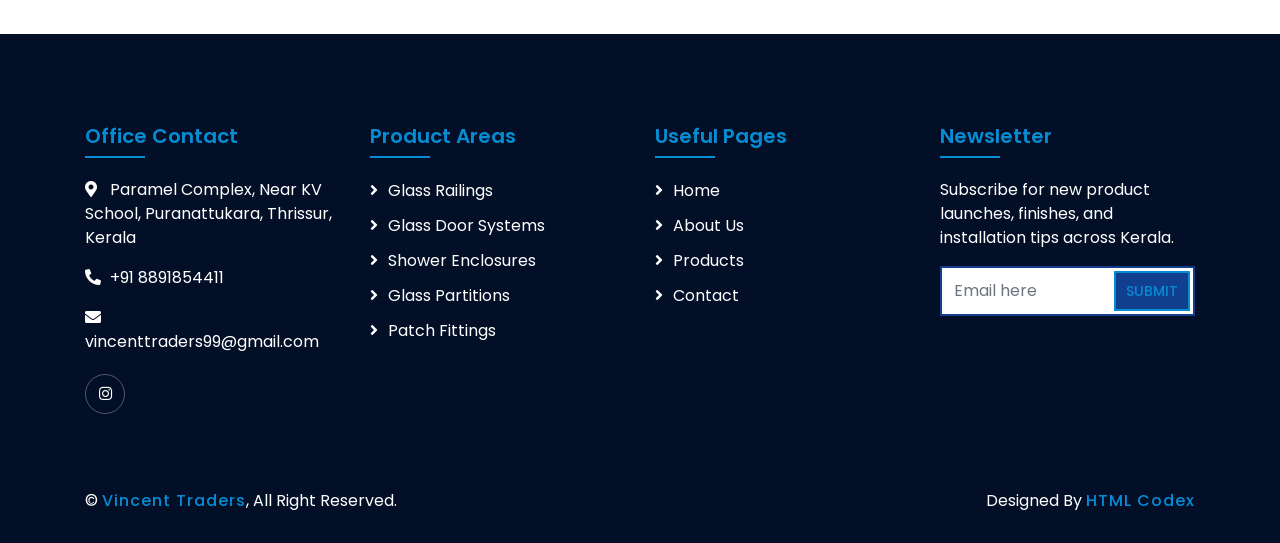
<file: blog.html>
<!DOCTYPE html>
<html lang="en">
    <head>
        <meta charset="utf-8">
        <title>Vincent Traders - Insights</title>
        <meta content="width=device-width, initial-scale=1.0" name="viewport">
        <meta content="Construction Company Website Template" name="keywords">
        <meta content="Construction Company Website Template" name="description">

        <!-- Favicon -->
        <link href="img/favicon.ico" rel="icon">

        <!-- Google Font -->
        <link href="https://fonts.googleapis.com/css2?family=Poppins:wght@100;200;300;400;500;600;700;800;900&display=swap" rel="stylesheet">

        <!-- CSS Libraries -->
        <link href="https://stackpath.bootstrapcdn.com/bootstrap/4.4.1/css/bootstrap.min.css" rel="stylesheet">
        <link href="https://cdnjs.cloudflare.com/ajax/libs/font-awesome/5.10.0/css/all.min.css" rel="stylesheet">
        <link href="lib/flaticon/font/flaticon.css" rel="stylesheet"> 
        <link href="lib/animate/animate.min.css" rel="stylesheet">
        <link href="lib/owlcarousel/assets/owl.carousel.min.css" rel="stylesheet">
        <link href="lib/lightbox/css/lightbox.min.css" rel="stylesheet">
        <link href="lib/slick/slick.css" rel="stylesheet">
        <link href="lib/slick/slick-theme.css" rel="stylesheet">

        <!-- Template Stylesheet -->
        <link href="css/style.css" rel="stylesheet">
    </head>

    <body>
        <div class="wrapper">
            <div id="site-header"></div>

            <!-- Page Header Start -->
            <div class="page-header">
                <div class="container">
                    <div class="row">
                        <div class="col-12">
                            <h2>Insights</h2>
                        </div>
                        <div class="col-12">
                            <a href="index.html">Home</a>
                            <a href="blog.html">Insights</a>
                        </div>
                    </div>
                </div>
            </div>
            <!-- Page Header End -->


            <!-- Blog Start -->
            <div class="blog">
                <div class="container">
                    <div class="section-header text-center">
                        <p>Latest Insights</p>
                        <h2>Glass Hardware & Design Updates</h2>
                    </div>
                    <div class="row blog-page">
                        <div class="col-lg-4 col-md-6 wow fadeInUp" data-wow-delay="0.2s">
                            <div class="blog-item">
                                <div class="blog-img">
                                    <img src="img/blog-1.jpg" alt="Glass railing design ideas">
                                </div>
                                <div class="blog-title">
                                    <h3>Modern Glass Railings for Homes and Hotels</h3>
                                    <a class="btn" href="single.html">+</a>
                                </div>
                                <div class="blog-meta">
                                    <p>By<a href="#">Vincent Traders</a></p>
                                    <p>In<a href="#">Glass Railings</a></p>
                                </div>
                                <div class="blog-text">
                                    <p>
                                        Discover safe, sleek railing systems that elevate balconies, staircases, and terraces with premium finishes.
                                    </p>
                                </div>
                            </div>
                        </div>
                        <div class="col-lg-4 col-md-6 wow fadeInUp">
                            <div class="blog-item">
                                <div class="blog-img">
                                    <img src="img/blog-2.jpg" alt="Glass door systems">
                                </div>
                                <div class="blog-title">
                                    <h3>Choosing the Right Glass Door System</h3>
                                    <a class="btn" href="single.html">+</a>
                                </div>
                                <div class="blog-meta">
                                    <p>By<a href="#">Vincent Traders</a></p>
                                    <p>In<a href="#">Door Systems</a></p>
                                </div>
                                <div class="blog-text">
                                    <p>
                                        A quick guide to sliding, swinging, and stacking solutions for clean aesthetics and smooth performance.
                                    </p>
                                </div>
                            </div>
                        </div>
                        <div class="col-lg-4 col-md-6 wow fadeInUp" data-wow-delay="0.2s">
                            <div class="blog-item">
                                <div class="blog-img">
                                    <img src="img/blog-3.jpg" alt="Shower enclosure hardware">
                                </div>
                                <div class="blog-title">
                                    <h3>Shower Enclosures: Minimal, Durable, Precise</h3>
                                    <a class="btn" href="single.html">+</a>
                                </div>
                                <div class="blog-meta">
                                    <p>By<a href="#">Vincent Traders</a></p>
                                    <p>In<a href="#">Shower Hardware</a></p>
                                </div>
                                <div class="blog-text">
                                    <p>
                                        Explore hardware choices that deliver a luxury finish while standing up to daily use.
                                    </p>
                                </div>
                            </div>
                        </div>
                        <div class="col-lg-4 col-md-6 wow fadeInUp" data-wow-delay="0.2s">
                            <div class="blog-item">
                                <div class="blog-img">
                                    <img src="img/blog-1.jpg" alt="Glass partitions for offices">
                                </div>
                                <div class="blog-title">
                                    <h3>Glass Partitions for Open, Bright Offices</h3>
                                    <a class="btn" href="single.html">+</a>
                                </div>
                                <div class="blog-meta">
                                    <p>By<a href="#">Vincent Traders</a></p>
                                    <p>In<a href="#">Partitions</a></p>
                                </div>
                                <div class="blog-text">
                                    <p>
                                        Create defined zones without losing light, using clean, modern partition systems.
                                    </p>
                                </div>
                            </div>
                        </div>
                        <div class="col-lg-4 col-md-6 wow fadeInUp">
                            <div class="blog-item">
                                <div class="blog-img">
                                    <img src="img/blog-2.jpg" alt="Patch fittings and clamps">
                                </div>
                                <div class="blog-title">
                                    <h3>Patch Fittings: Strength Meets Style</h3>
                                    <a class="btn" href="single.html">+</a>
                                </div>
                                <div class="blog-meta">
                                    <p>By<a href="#">Vincent Traders</a></p>
                                    <p>In<a href="#">Fittings</a></p>
                                </div>
                                <div class="blog-text">
                                    <p>
                                        Learn how precise connectors improve safety, alignment, and long-term performance.
                                    </p>
                                </div>
                            </div>
                        </div>
                        <div class="col-lg-4 col-md-6 wow fadeInUp" data-wow-delay="0.2s">
                            <div class="blog-item">
                                <div class="blog-img">
                                    <img src="img/blog-3.jpg" alt="Floor springs and door accessories">
                                </div>
                                <div class="blog-title">
                                    <h3>Door Hardware That Handles Heavy Use</h3>
                                    <a class="btn" href="single.html">+</a>
                                </div>
                                <div class="blog-meta">
                                    <p>By<a href="#">Vincent Traders</a></p>
                                    <p>In<a href="#">Door Hardware</a></p>
                                </div>
                                <div class="blog-text">
                                    <p>
                                        Floor springs, handles, and accessories engineered for smooth, reliable operation.
                                    </p>
                                </div>
                            </div>
                        </div>
                    </div>
                    <div class="row">
                        <div class="col-12">
                            <ul class="pagination justify-content-center">
                                <li class="page-item disabled"><a class="page-link" href="#">Previous</a></li>
                                <li class="page-item"><a class="page-link" href="#">1</a></li>
                                <li class="page-item active"><a class="page-link" href="#">2</a></li>
                                <li class="page-item"><a class="page-link" href="#">3</a></li>
                                <li class="page-item"><a class="page-link" href="#">Next</a></li>
                            </ul> 
                        </div>
                    </div>
                </div>
            </div>
            <!-- Blog End -->
            <div id="site-footer"></div>
        </div>

        <!-- JavaScript Libraries -->
        <script src="https://code.jquery.com/jquery-3.4.1.min.js"></script>
        <script src="https://stackpath.bootstrapcdn.com/bootstrap/4.4.1/js/bootstrap.bundle.min.js"></script>
        <script src="lib/easing/easing.min.js"></script>
        <script src="lib/wow/wow.min.js"></script>
        <script src="lib/owlcarousel/owl.carousel.min.js"></script>
        <script src="lib/isotope/isotope.pkgd.min.js"></script>
        <script src="lib/lightbox/js/lightbox.min.js"></script>
        <script src="lib/waypoints/waypoints.min.js"></script>
        <script src="lib/counterup/counterup.min.js"></script>
        <script src="lib/slick/slick.min.js"></script>

        <!-- Template Javascript -->
        <script src="js/includes.js"></script>
        <script src="js/main.js"></script>
    </body>
</html>
</file>
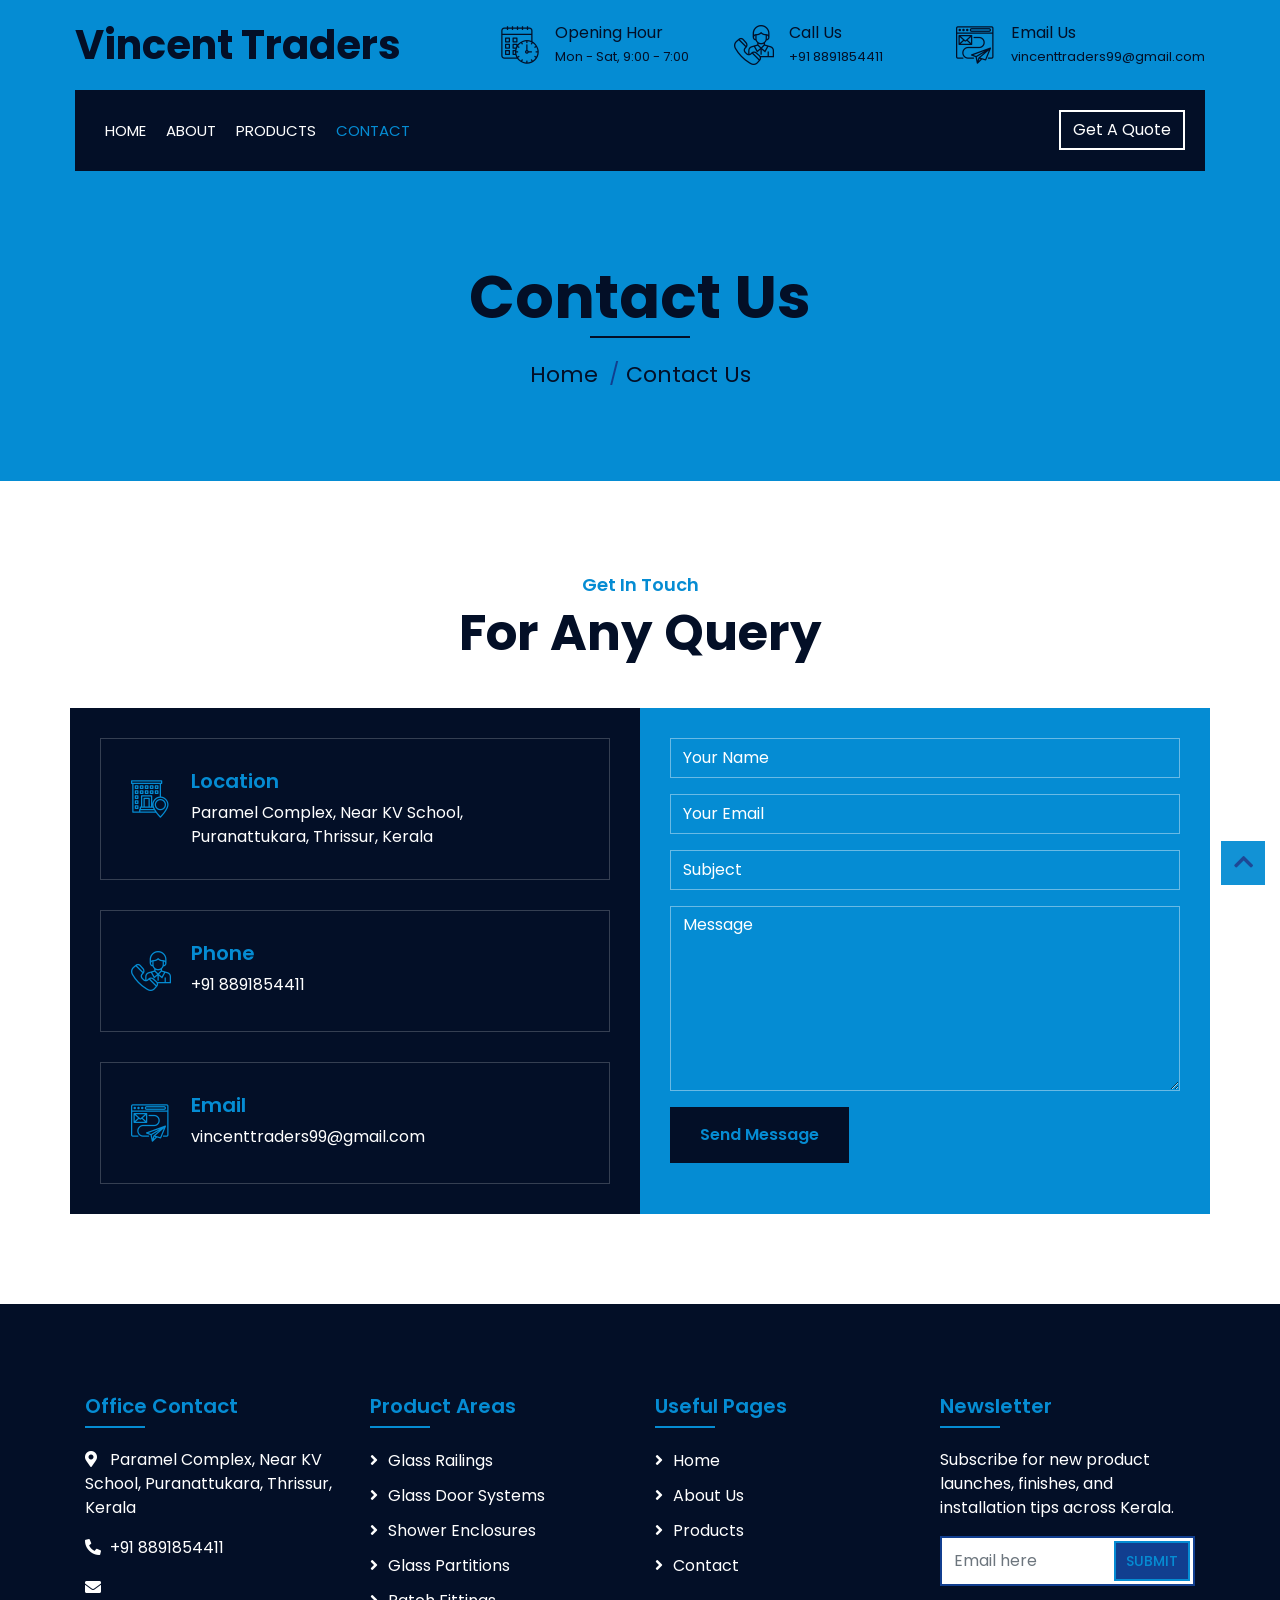
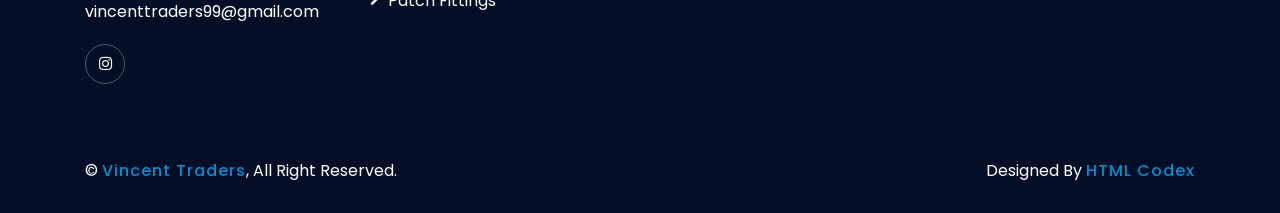
<file: contact.html>
<!DOCTYPE html>
<html lang="en">
    <head>
        <meta charset="utf-8">
        <title>Builderz - Construction Company Website Template</title>
        <meta content="width=device-width, initial-scale=1.0" name="viewport">
        <meta content="Construction Company Website Template" name="keywords">
        <meta content="Construction Company Website Template" name="description">

        <!-- Favicon -->
        <link href="img/favicon.ico" rel="icon">

        <!-- Google Font -->
        <link href="https://fonts.googleapis.com/css2?family=Poppins:wght@100;200;300;400;500;600;700;800;900&display=swap" rel="stylesheet">

        <!-- CSS Libraries -->
        <link href="https://stackpath.bootstrapcdn.com/bootstrap/4.4.1/css/bootstrap.min.css" rel="stylesheet">
        <link href="https://cdnjs.cloudflare.com/ajax/libs/font-awesome/5.10.0/css/all.min.css" rel="stylesheet">
        <link href="lib/flaticon/font/flaticon.css" rel="stylesheet"> 
        <link href="lib/animate/animate.min.css" rel="stylesheet">
        <link href="lib/owlcarousel/assets/owl.carousel.min.css" rel="stylesheet">
        <link href="lib/lightbox/css/lightbox.min.css" rel="stylesheet">
        <link href="lib/slick/slick.css" rel="stylesheet">
        <link href="lib/slick/slick-theme.css" rel="stylesheet">

        <!-- Template Stylesheet -->
        <link href="css/style.css" rel="stylesheet">
    </head>

    <body>
        <div class="wrapper">
            <div id="site-header"></div>

            <!-- Page Header Start -->
            <div class="page-header">
                <div class="container">
                    <div class="row">
                        <div class="col-12">
                            <h2>Contact Us</h2>
                        </div>
                        <div class="col-12">
                            <a href="">Home</a>
                            <a href="">Contact Us</a>
                        </div>
                    </div>
                </div>
            </div>
            <!-- Page Header End -->


            <!-- Contact Start -->
            <div class="contact wow fadeInUp">
                <div class="container">
                    <div class="section-header text-center">
                        <p>Get In Touch</p>
                        <h2>For Any Query</h2>
                    </div>
                    <div class="row">
                        <div class="col-md-6">
                            <div class="contact-info">
                                <div class="contact-item">
                                    <i class="flaticon-address"></i>
                                    <div class="contact-text">
                                        <h2>Location</h2>
                                        <p>Paramel Complex, Near KV School, Puranattukara, Thrissur, Kerala</p>
                                    </div>
                                </div>
                                <div class="contact-item">
                                    <i class="flaticon-call"></i>
                                    <div class="contact-text">
                                        <h2>Phone</h2>
                                        <p>+91 8891854411</p>
                                    </div>
                                </div>
                                <div class="contact-item">
                                    <i class="flaticon-send-mail"></i>
                                    <div class="contact-text">
                                        <h2>Email</h2>
                                        <p>vincenttraders99@gmail.com</p>
                                    </div>
                                </div>
                            </div>
                        </div>
                        <div class="col-md-6">
                            <div class="contact-form">
                                <div id="success"></div>
                                <form name="sentMessage" id="contactForm" novalidate="novalidate">
                                    <div class="control-group">
                                        <input type="text" class="form-control" id="name" placeholder="Your Name" required="required" data-validation-required-message="Please enter your name" />
                                        <p class="help-block text-danger"></p>
                                    </div>
                                    <div class="control-group">
                                        <input type="email" class="form-control" id="email" placeholder="Your Email" required="required" data-validation-required-message="Please enter your email" />
                                        <p class="help-block text-danger"></p>
                                    </div>
                                    <div class="control-group">
                                        <input type="text" class="form-control" id="subject" placeholder="Subject" required="required" data-validation-required-message="Please enter a subject" />
                                        <p class="help-block text-danger"></p>
                                    </div>
                                    <div class="control-group">
                                        <textarea class="form-control" id="message" placeholder="Message" required="required" data-validation-required-message="Please enter your message"></textarea>
                                        <p class="help-block text-danger"></p>
                                    </div>
                                    <div>
                                        <button class="btn" type="submit" id="sendMessageButton">Send Message</button>
                                    </div>
                                </form>
                            </div>
                        </div>
                    </div>
                </div>
            </div>
            <!-- Contact End -->
            <div id="site-footer"></div>
        </div>

        <!-- JavaScript Libraries -->
        <script src="https://code.jquery.com/jquery-3.4.1.min.js"></script>
        <script src="https://stackpath.bootstrapcdn.com/bootstrap/4.4.1/js/bootstrap.bundle.min.js"></script>
        <script src="lib/easing/easing.min.js"></script>
        <script src="lib/wow/wow.min.js"></script>
        <script src="lib/owlcarousel/owl.carousel.min.js"></script>
        <script src="lib/isotope/isotope.pkgd.min.js"></script>
        <script src="lib/lightbox/js/lightbox.min.js"></script>
        <script src="lib/waypoints/waypoints.min.js"></script>
        <script src="lib/counterup/counterup.min.js"></script>
        <script src="lib/slick/slick.min.js"></script>
        
        <!-- Contact Javascript File -->
        <script src="mail/jqBootstrapValidation.min.js"></script>
        <script src="mail/contact.js"></script>

        <!-- Template Javascript -->
        <script src="js/includes.js"></script>
        <script src="js/main.js"></script>
    </body>
</html>
</file>
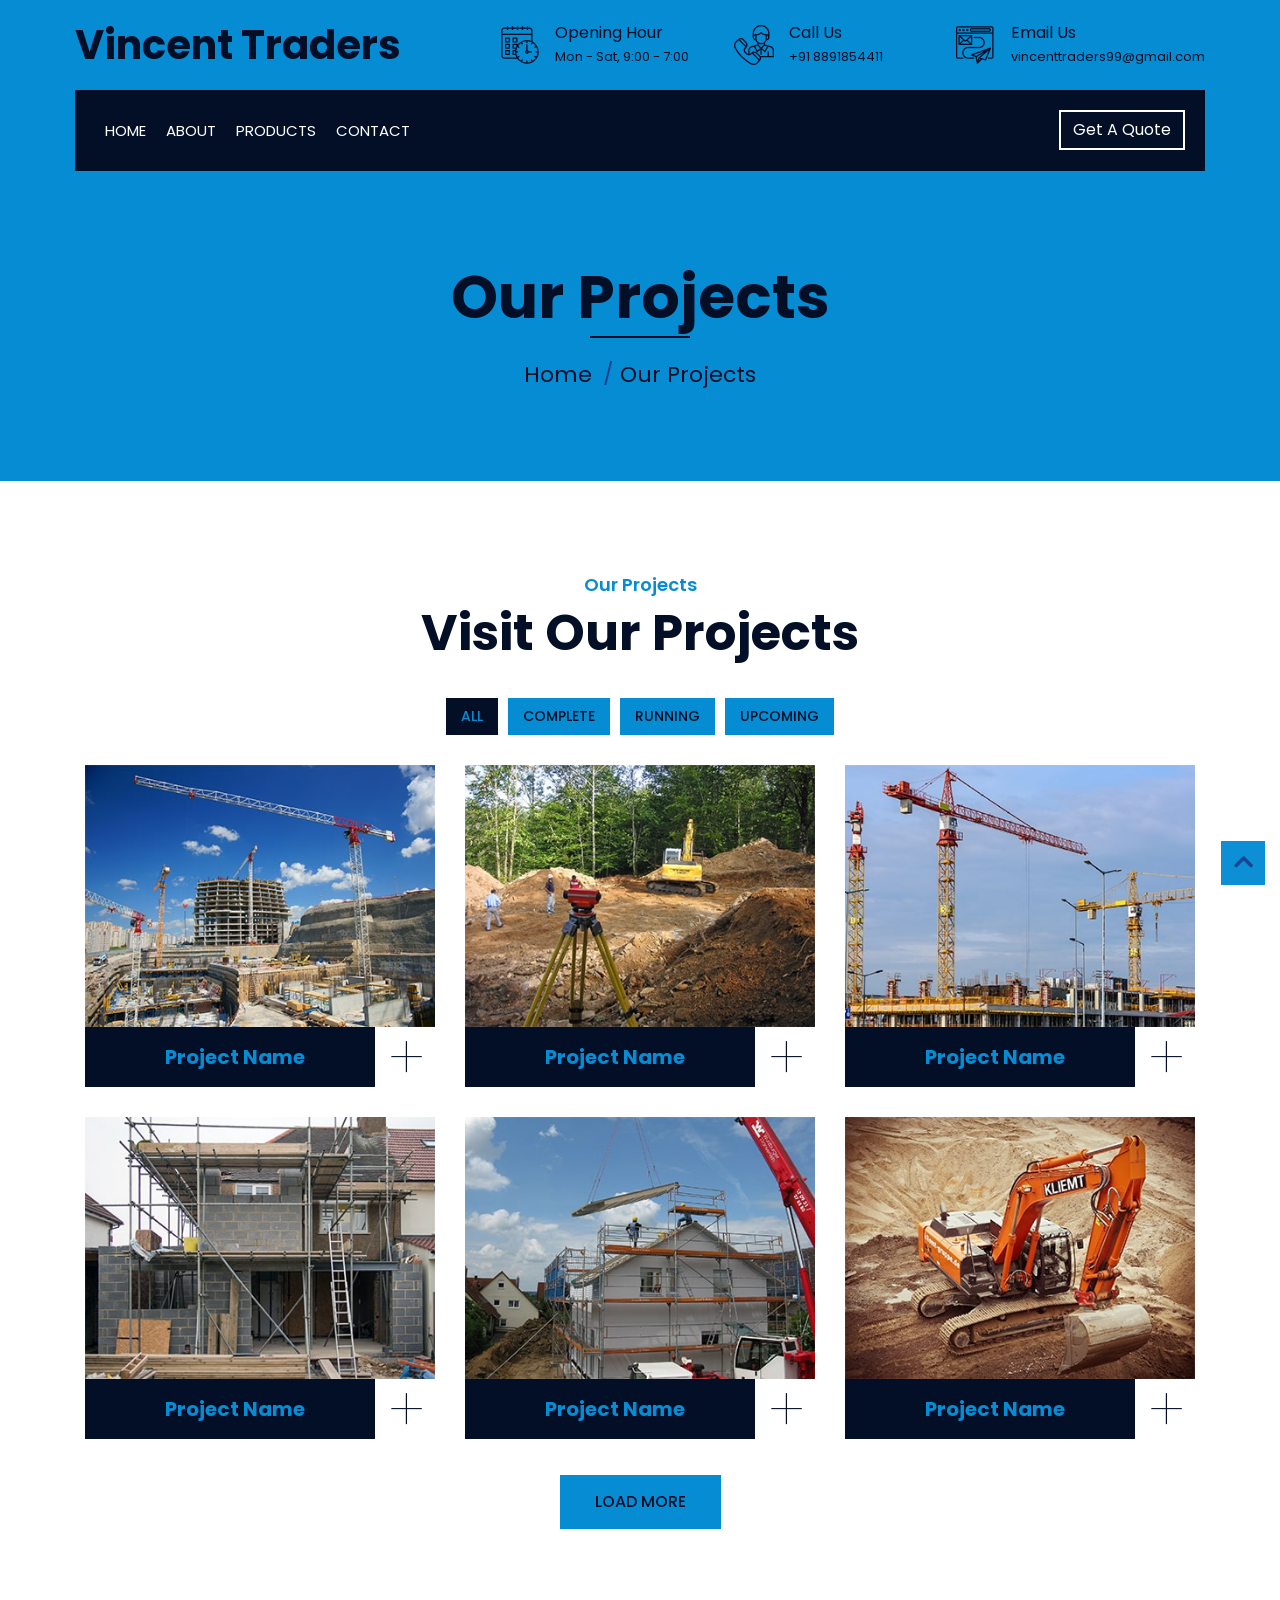
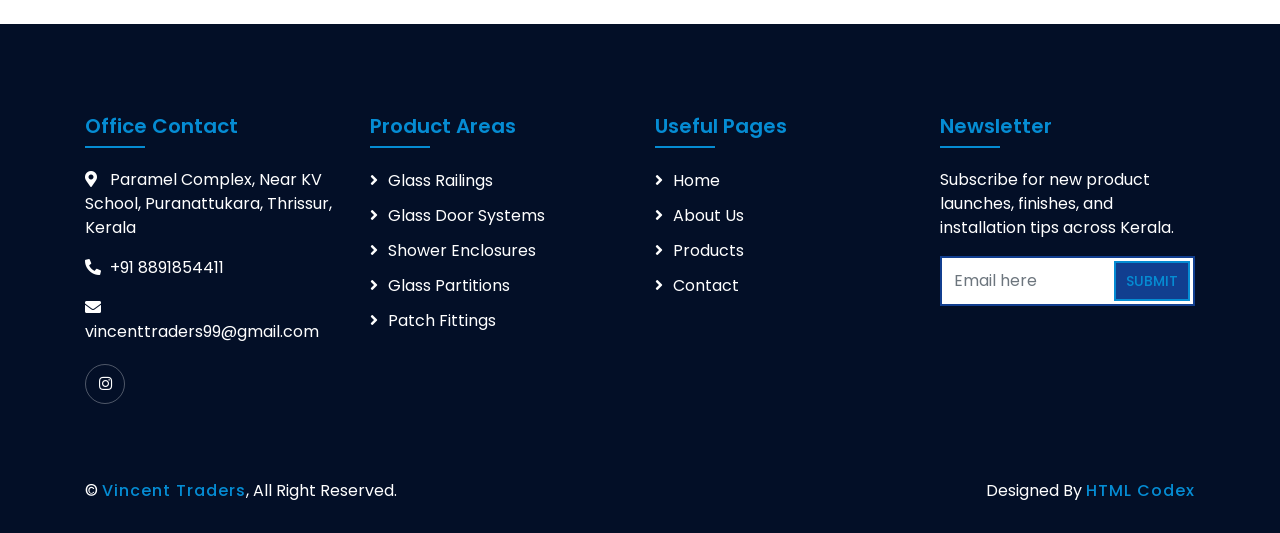
<file: portfolio.html>
<!DOCTYPE html>
<html lang="en">
    <head>
        <meta charset="utf-8">
        <title>Builderz - Construction Company Website Template</title>
        <meta content="width=device-width, initial-scale=1.0" name="viewport">
        <meta content="Construction Company Website Template" name="keywords">
        <meta content="Construction Company Website Template" name="description">

        <!-- Favicon -->
        <link href="img/favicon.ico" rel="icon">

        <!-- Google Font -->
        <link href="https://fonts.googleapis.com/css2?family=Poppins:wght@100;200;300;400;500;600;700;800;900&display=swap" rel="stylesheet">

        <!-- CSS Libraries -->
        <link href="https://stackpath.bootstrapcdn.com/bootstrap/4.4.1/css/bootstrap.min.css" rel="stylesheet">
        <link href="https://cdnjs.cloudflare.com/ajax/libs/font-awesome/5.10.0/css/all.min.css" rel="stylesheet">
        <link href="lib/flaticon/font/flaticon.css" rel="stylesheet"> 
        <link href="lib/animate/animate.min.css" rel="stylesheet">
        <link href="lib/owlcarousel/assets/owl.carousel.min.css" rel="stylesheet">
        <link href="lib/lightbox/css/lightbox.min.css" rel="stylesheet">
        <link href="lib/slick/slick.css" rel="stylesheet">
        <link href="lib/slick/slick-theme.css" rel="stylesheet">

        <!-- Template Stylesheet -->
        <link href="css/style.css" rel="stylesheet">
    </head>

    <body>
        <div class="wrapper">
            <div id="site-header"></div>

            <!-- Page Header Start -->
            <div class="page-header">
                <div class="container">
                    <div class="row">
                        <div class="col-12">
                            <h2>Our Projects</h2>
                        </div>
                        <div class="col-12">
                            <a href="">Home</a>
                            <a href="">Our Projects</a>
                        </div>
                    </div>
                </div>
            </div>
            <!-- Page Header End -->


            <!-- Portfolio Start -->
            <div class="portfolio">
                <div class="container">
                    <div class="section-header text-center">
                        <p>Our Projects</p>
                        <h2>Visit Our Projects</h2>
                    </div>
                    <div class="row">
                        <div class="col-12">
                            <ul id="portfolio-flters">
                                <li data-filter="*" class="filter-active">All</li>
                                <li data-filter=".first">Complete</li>
                                <li data-filter=".second">Running</li>
                                <li data-filter=".third">Upcoming</li>
                            </ul>
                        </div>
                    </div>
                    <div class="row portfolio-container">
                        <div class="col-lg-4 col-md-6 col-sm-12 portfolio-item first wow fadeInUp" data-wow-delay="0.1s">
                            <div class="portfolio-warp">
                                <div class="portfolio-img">
                                    <img src="img/portfolio-1.jpg" alt="Image">
                                    <div class="portfolio-overlay">
                                        <p>
                                            Lorem ipsum dolor sit amet elit. Phasel nec pretium mi. Curabit facilis ornare velit non. Aliqu metus tortor, auctor id gravi condime, viverra quis sem.
                                        </p>
                                    </div>
                                </div>
                                <div class="portfolio-text">
                                    <h3>Project Name</h3>
                                    <a class="btn" href="img/portfolio-1.jpg" data-lightbox="portfolio">+</a>
                                </div>
                            </div>
                        </div>
                        <div class="col-lg-4 col-md-6 col-sm-12 portfolio-item second wow fadeInUp" data-wow-delay="0.2s">
                            <div class="portfolio-warp">
                                <div class="portfolio-img">
                                    <img src="img/portfolio-2.jpg" alt="Image">
                                    <div class="portfolio-overlay">
                                        <p>
                                            Lorem ipsum dolor sit amet elit. Phasel nec pretium mi. Curabit facilis ornare velit non. Aliqu metus tortor, auctor id gravi condime, viverra quis sem.
                                        </p>
                                    </div>
                                </div>
                                <div class="portfolio-text">
                                    <h3>Project Name</h3>
                                    <a class="btn" href="img/portfolio-2.jpg" data-lightbox="portfolio">+</a>
                                </div>
                            </div>
                        </div>
                        <div class="col-lg-4 col-md-6 col-sm-12 portfolio-item third wow fadeInUp" data-wow-delay="0.3s">
                            <div class="portfolio-warp">
                                <div class="portfolio-img">
                                    <img src="img/portfolio-3.jpg" alt="Image">
                                    <div class="portfolio-overlay">
                                        <p>
                                            Lorem ipsum dolor sit amet elit. Phasel nec pretium mi. Curabit facilis ornare velit non. Aliqu metus tortor, auctor id gravi condime, viverra quis sem.
                                        </p>
                                    </div>
                                </div>
                                <div class="portfolio-text">
                                    <h3>Project Name</h3>
                                    <a class="btn" href="img/portfolio-3.jpg" data-lightbox="portfolio">+</a>
                                </div>
                            </div>
                        </div>
                        <div class="col-lg-4 col-md-6 col-sm-12 portfolio-item first wow fadeInUp" data-wow-delay="0.4s">
                            <div class="portfolio-warp">
                                <div class="portfolio-img">
                                    <img src="img/portfolio-4.jpg" alt="Image">
                                    <div class="portfolio-overlay">
                                        <p>
                                            Lorem ipsum dolor sit amet elit. Phasel nec pretium mi. Curabit facilis ornare velit non. Aliqu metus tortor, auctor id gravi condime, viverra quis sem.
                                        </p>
                                    </div>
                                </div>
                                <div class="portfolio-text">
                                    <h3>Project Name</h3>
                                    <a class="btn" href="img/portfolio-4.jpg" data-lightbox="portfolio">+</a>
                                </div>
                            </div>
                        </div>
                        <div class="col-lg-4 col-md-6 col-sm-12 portfolio-item second wow fadeInUp" data-wow-delay="0.5s">
                            <div class="portfolio-warp">
                                <div class="portfolio-img">
                                    <img src="img/portfolio-5.jpg" alt="Image">
                                    <div class="portfolio-overlay">
                                        <p>
                                            Lorem ipsum dolor sit amet elit. Phasel nec pretium mi. Curabit facilis ornare velit non. Aliqu metus tortor, auctor id gravi condime, viverra quis sem.
                                        </p>
                                    </div>
                                </div>
                                <div class="portfolio-text">
                                    <h3>Project Name</h3>
                                    <a class="btn" href="img/portfolio-5.jpg" data-lightbox="portfolio">+</a>
                                </div>
                            </div>
                        </div>
                        <div class="col-lg-4 col-md-6 col-sm-12 portfolio-item third wow fadeInUp" data-wow-delay="0.6s">
                            <div class="portfolio-warp">
                                <div class="portfolio-img">
                                    <img src="img/portfolio-6.jpg" alt="Image">
                                    <div class="portfolio-overlay">
                                        <p>
                                            Lorem ipsum dolor sit amet elit. Phasel nec pretium mi. Curabit facilis ornare velit non. Aliqu metus tortor, auctor id gravi condime, viverra quis sem.
                                        </p>
                                    </div>
                                </div>
                                <div class="portfolio-text">
                                    <h3>Project Name</h3>
                                    <a class="btn" href="img/portfolio-6.jpg" data-lightbox="portfolio">+</a>
                                </div>
                            </div>
                        </div>
                    </div>
                    <div class="row">
                        <div class="col-12 load-more">
                            <a class="btn" href="#">Load More</a>
                        </div>
                    </div>
                </div>
            </div>
            <!-- Portfolio End -->
            <div id="site-footer"></div>
        </div>

        <!-- JavaScript Libraries -->
        <script src="https://code.jquery.com/jquery-3.4.1.min.js"></script>
        <script src="https://stackpath.bootstrapcdn.com/bootstrap/4.4.1/js/bootstrap.bundle.min.js"></script>
        <script src="lib/easing/easing.min.js"></script>
        <script src="lib/wow/wow.min.js"></script>
        <script src="lib/owlcarousel/owl.carousel.min.js"></script>
        <script src="lib/isotope/isotope.pkgd.min.js"></script>
        <script src="lib/lightbox/js/lightbox.min.js"></script>
        <script src="lib/waypoints/waypoints.min.js"></script>
        <script src="lib/counterup/counterup.min.js"></script>
        <script src="lib/slick/slick.min.js"></script>

        <!-- Template Javascript -->
        <script src="js/includes.js"></script>
        <script src="js/main.js"></script>
    </body>
</html>
</file>
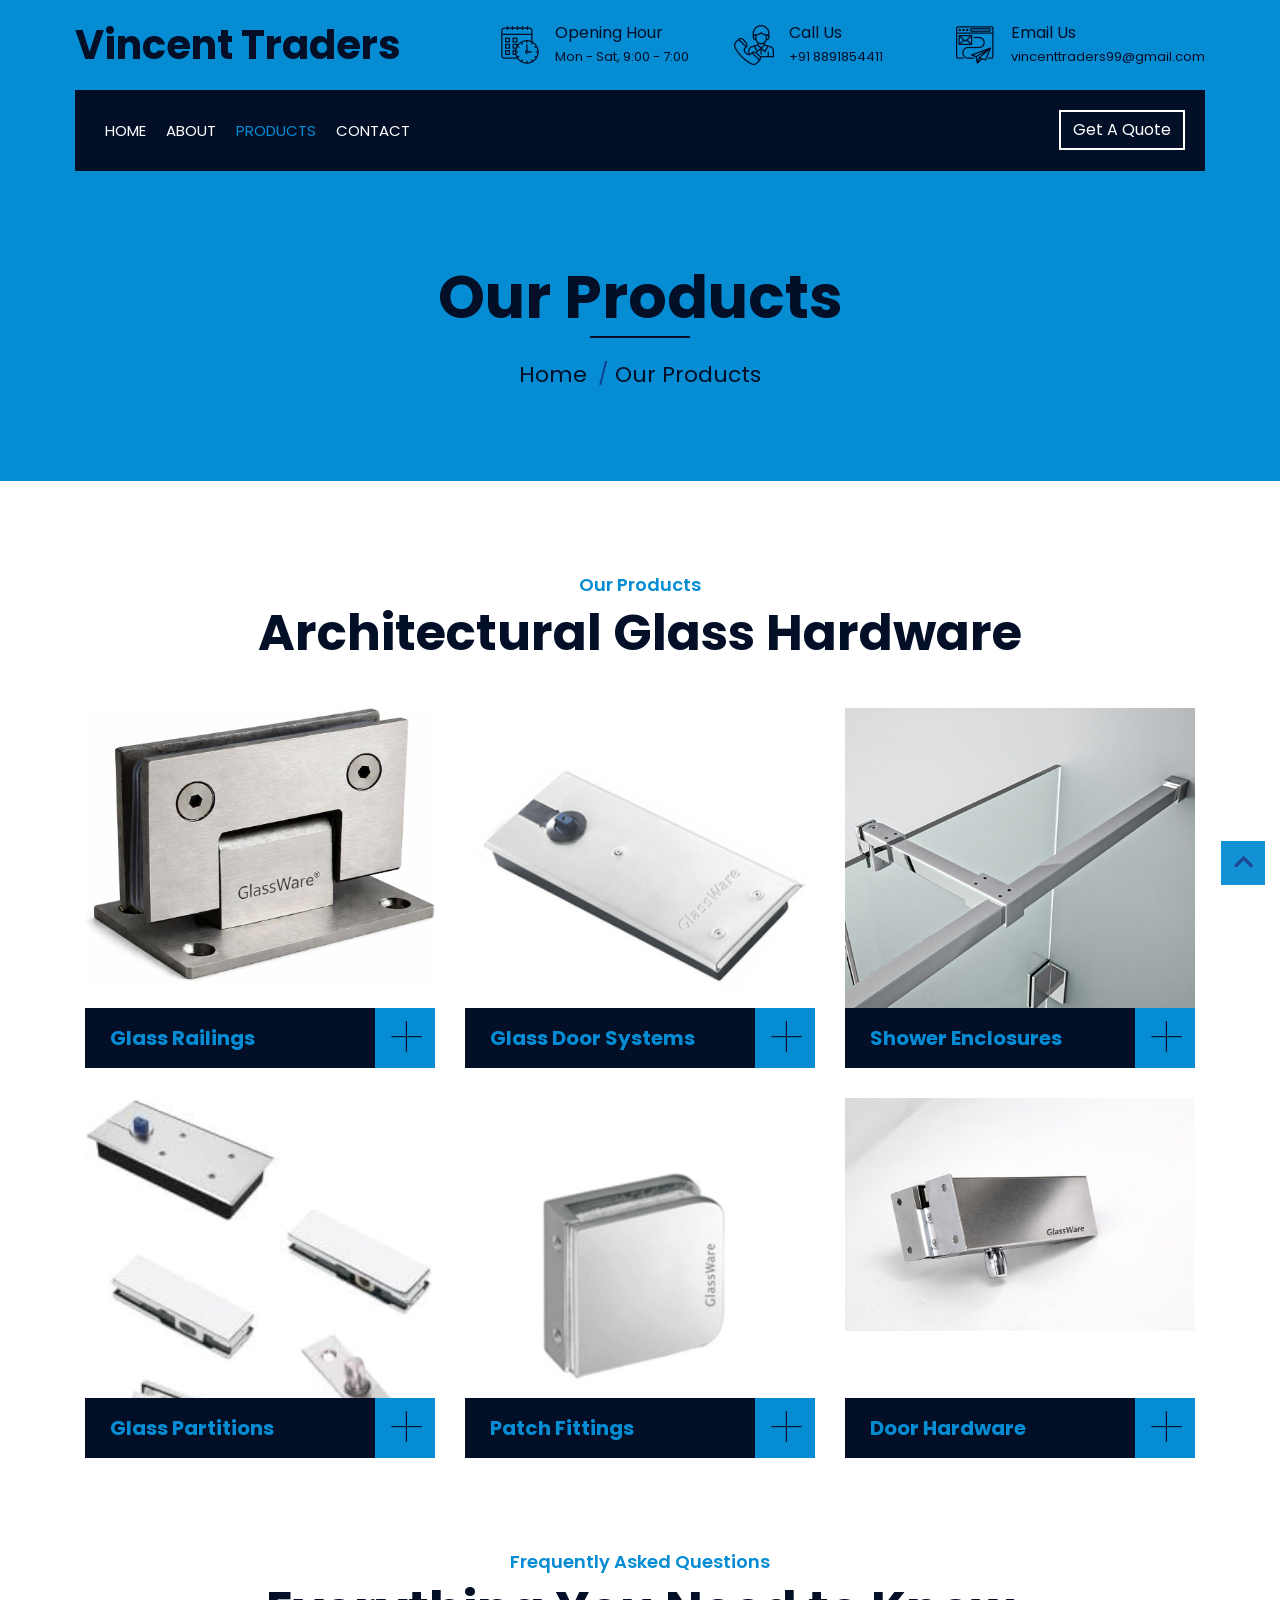
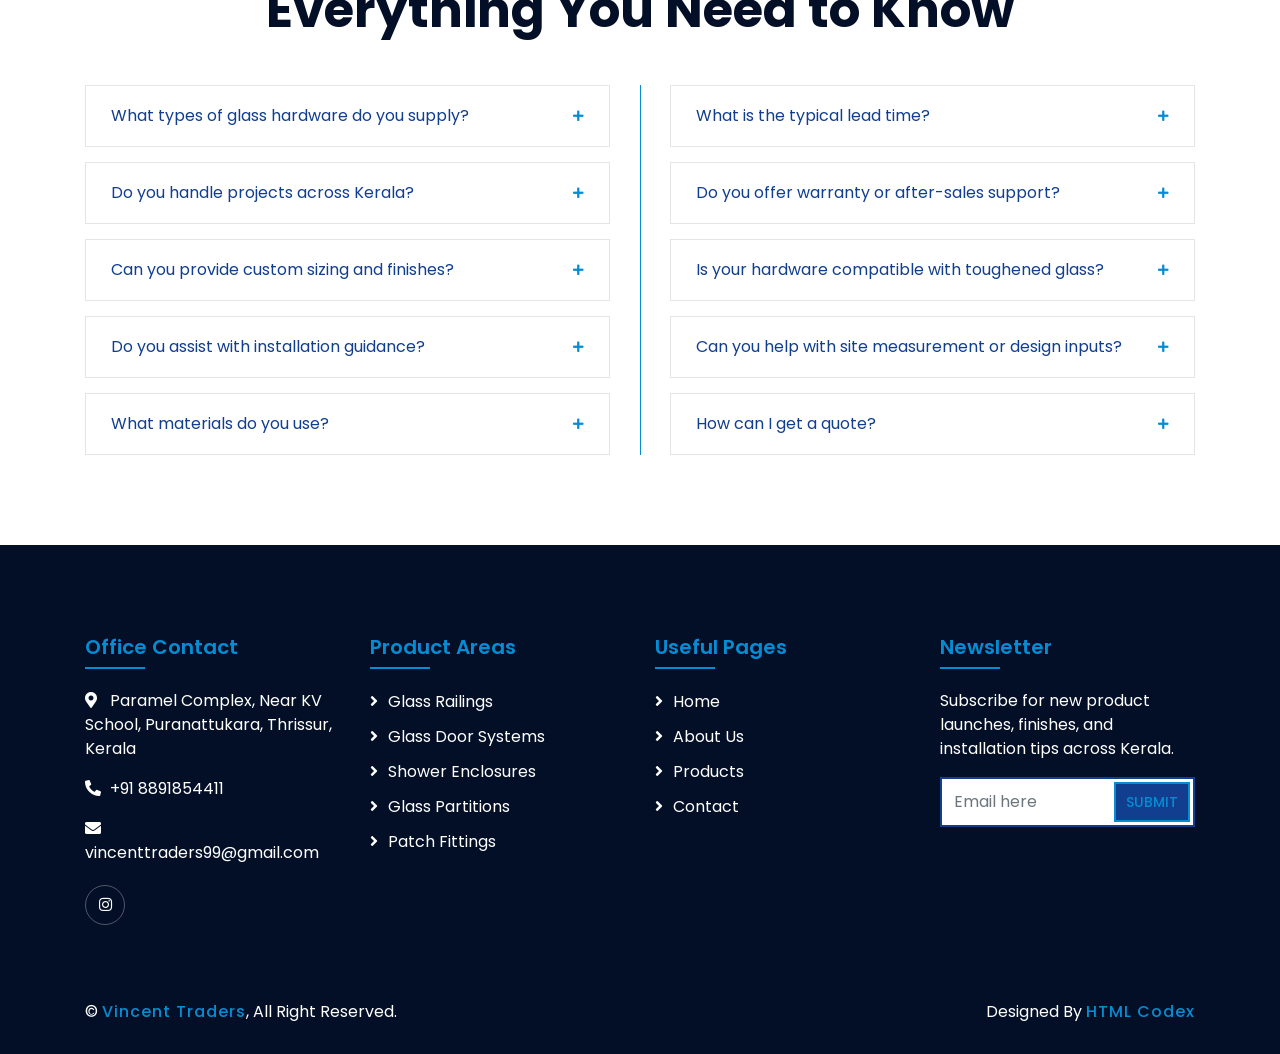
<file: service.html>
<!DOCTYPE html>
<html lang="en">
    <head>
        <meta charset="utf-8">
        <title>Builderz - Construction Company Website Template</title>
        <meta content="width=device-width, initial-scale=1.0" name="viewport">
        <meta content="Construction Company Website Template" name="keywords">
        <meta content="Construction Company Website Template" name="description">

        <!-- Favicon -->
        <link href="img/favicon.ico" rel="icon">

        <!-- Google Font -->
        <link href="https://fonts.googleapis.com/css2?family=Poppins:wght@100;200;300;400;500;600;700;800;900&display=swap" rel="stylesheet">

        <!-- CSS Libraries -->
        <link href="https://stackpath.bootstrapcdn.com/bootstrap/4.4.1/css/bootstrap.min.css" rel="stylesheet">
        <link href="https://cdnjs.cloudflare.com/ajax/libs/font-awesome/5.10.0/css/all.min.css" rel="stylesheet">
        <link href="lib/flaticon/font/flaticon.css" rel="stylesheet"> 
        <link href="lib/animate/animate.min.css" rel="stylesheet">
        <link href="lib/owlcarousel/assets/owl.carousel.min.css" rel="stylesheet">
        <link href="lib/lightbox/css/lightbox.min.css" rel="stylesheet">
        <link href="lib/slick/slick.css" rel="stylesheet">
        <link href="lib/slick/slick-theme.css" rel="stylesheet">

        <!-- Template Stylesheet -->
        <link href="css/style.css" rel="stylesheet">
    </head>

    <body>
        <div class="wrapper">
            <div id="site-header"></div>

            <!-- Page Header Start -->
            <div class="page-header">
                <div class="container">
                    <div class="row">
                        <div class="col-12">
                            <h2>Our Products</h2>
                        </div>
                        <div class="col-12">
                            <a href="index.html">Home</a>
                            <a href="service.html">Our Products</a>
                        </div>
                    </div>
                </div>
            </div>
            <!-- Page Header End -->


            <!-- Service Start -->
            <div class="service">
                <div class="container">
                    <div class="section-header text-center">
                        <p>Our Products</p>
                        <h2>Architectural Glass Hardware</h2>
                    </div>
                    <div class="row">
                        <div class="col-lg-4 col-md-6 wow fadeInUp" data-wow-delay="0.1s">
                            <div class="service-item">
                                <div class="service-img">
                                    <img src="img/service-1.jpg" alt="Glass railings and balustrades">
                                    <div class="service-overlay">
                                        <p>
                                            Safe and elegant railing systems for balconies, staircases, and terraces with premium finishes.
                                        </p>
                                    </div>
                                </div>
                                <div class="service-text">
                                    <h3>Glass Railings</h3>
                                    <a class="btn" href="img/service-1.jpg" data-lightbox="service">+</a>
                                </div>
                            </div>
                        </div>
                        <div class="col-lg-4 col-md-6 wow fadeInUp" data-wow-delay="0.2s">
                            <div class="service-item">
                                <div class="service-img">
                                    <img src="img/service-2.jpg" alt="Glass door systems">
                                    <div class="service-overlay">
                                        <p>
                                            Sliding, swinging, and stacking systems designed for smooth operation and clean aesthetics.
                                        </p>
                                    </div>
                                </div>
                                <div class="service-text">
                                    <h3>Glass Door Systems</h3>
                                    <a class="btn" href="img/service-2.jpg" data-lightbox="service">+</a>
                                </div>
                            </div>
                        </div>
                        <div class="col-lg-4 col-md-6 wow fadeInUp" data-wow-delay="0.3s">
                            <div class="service-item">
                                <div class="service-img">
                                    <img src="img/service-3.jpg" alt="Shower enclosures">
                                    <div class="service-overlay">
                                        <p>
                                            Minimalist shower solutions with durable hardware and precise fittings.
                                        </p>
                                    </div>
                                </div>
                                <div class="service-text">
                                    <h3>Shower Enclosures</h3>
                                    <a class="btn" href="img/service-3.jpg" data-lightbox="service">+</a>
                                </div>
                            </div>
                        </div>
                        <div class="col-lg-4 col-md-6 wow fadeInUp" data-wow-delay="0.4s">
                            <div class="service-item">
                                <div class="service-img">
                                    <img src="img/service-4.jpg" alt="Glass partitions">
                                    <div class="service-overlay">
                                        <p>
                                            Flexible partition systems that create bright, open spaces while defining zones.
                                        </p>
                                    </div>
                                </div>
                                <div class="service-text">
                                    <h3>Glass Partitions</h3>
                                    <a class="btn" href="img/service-4.jpg" data-lightbox="service">+</a>
                                </div>
                            </div>
                        </div>
                        <div class="col-lg-4 col-md-6 wow fadeInUp" data-wow-delay="0.5s">
                            <div class="service-item">
                                <div class="service-img">
                                    <img src="img/service-5.jpg" alt="Patch fittings and connectors">
                                    <div class="service-overlay">
                                        <p>
                                            Precision patch fittings, clamps, and connectors for secure glass-to-glass joints.
                                        </p>
                                    </div>
                                </div>
                                <div class="service-text">
                                    <h3>Patch Fittings</h3>
                                    <a class="btn" href="img/service-5.jpg" data-lightbox="service">+</a>
                                </div>
                            </div>
                        </div>
                        <div class="col-lg-4 col-md-6 wow fadeInUp" data-wow-delay="0.6s">
                            <div class="service-item">
                                <div class="service-img">
                                    <img src="img/service-6.jpg" alt="Floor springs and door hardware">
                                    <div class="service-overlay">
                                        <p>
                                            Reliable floor springs, handles, and accessories built for high-traffic use.
                                        </p>
                                    </div>
                                </div>
                                <div class="service-text">
                                    <h3>Door Hardware</h3>
                                    <a class="btn" href="img/service-6.jpg" data-lightbox="service">+</a>
                                </div>
                            </div>
                        </div>
                    </div>
                </div>
            </div>
            <!-- Service End -->
            
            
            <!-- FAQs Start -->
            <div class="faqs">
                <div class="container">
                    <div class="section-header text-center">
                        <p>Frequently Asked Questions</p>
                        <h2>Everything You Need to Know</h2>
                    </div>
                    <div class="row">
                        <div class="col-md-6">
                            <div id="accordion-1">
                                <div class="card wow fadeInLeft" data-wow-delay="0.1s">
                                    <div class="card-header">
                                        <a class="card-link collapsed" data-toggle="collapse" href="#collapseOne">
                                            What types of glass hardware do you supply?
                                        </a>
                                    </div>
                                    <div id="collapseOne" class="collapse" data-parent="#accordion-1">
                                        <div class="card-body">
                                            We supply railings, balustrades, glass door systems, shower enclosures, partitions, patch fittings,
                                            clamps, handles, floor springs, and related accessories for architectural glass.
                                        </div>
                                    </div>
                                </div>
                                <div class="card wow fadeInLeft" data-wow-delay="0.2s">
                                    <div class="card-header">
                                        <a class="card-link collapsed" data-toggle="collapse" href="#collapseTwo">
                                            Do you handle projects across Kerala?
                                        </a>
                                    </div>
                                    <div id="collapseTwo" class="collapse" data-parent="#accordion-1">
                                        <div class="card-body">
                                            Yes. We primarily serve clients across Kerala and support both residential and commercial projects.
                                        </div>
                                    </div>
                                </div>
                                <div class="card wow fadeInLeft" data-wow-delay="0.3s">
                                    <div class="card-header">
                                        <a class="card-link collapsed" data-toggle="collapse" href="#collapseThree">
                                            Can you provide custom sizing and finishes?
                                        </a>
                                    </div>
                                    <div id="collapseThree" class="collapse" data-parent="#accordion-1">
                                        <div class="card-body">
                                            Yes. We offer customized sizes, finishes, and configurations to match project requirements.
                                        </div>
                                    </div>
                                </div>
                                <div class="card wow fadeInLeft" data-wow-delay="0.4s">
                                    <div class="card-header">
                                        <a class="card-link collapsed" data-toggle="collapse" href="#collapseFour">
                                            Do you assist with installation guidance?
                                        </a>
                                    </div>
                                    <div id="collapseFour" class="collapse" data-parent="#accordion-1">
                                        <div class="card-body">
                                            We provide technical guidance, product selection support, and installation recommendations.
                                        </div>
                                    </div>
                                </div>
                                <div class="card wow fadeInLeft" data-wow-delay="0.5s">
                                    <div class="card-header">
                                        <a class="card-link collapsed" data-toggle="collapse" href="#collapseFive">
                                            What materials do you use?
                                        </a>
                                    </div>
                                    <div id="collapseFive" class="collapse" data-parent="#accordion-1">
                                        <div class="card-body">
                                            We use premium, corrosion-resistant materials with quality finishes suitable for long-term use.
                                        </div>
                                    </div>
                                </div>
                            </div>
                        </div>
                        <div class="col-md-6">
                            <div id="accordion-2">
                                <div class="card wow fadeInRight" data-wow-delay="0.1s">
                                    <div class="card-header">
                                        <a class="card-link collapsed" data-toggle="collapse" href="#collapseSix">
                                            What is the typical lead time?
                                        </a>
                                    </div>
                                    <div id="collapseSix" class="collapse" data-parent="#accordion-2">
                                        <div class="card-body">
                                            Lead time depends on product type and customization. Contact us with your requirements for an accurate timeline.
                                        </div>
                                    </div>
                                </div>
                                <div class="card wow fadeInRight" data-wow-delay="0.2s">
                                    <div class="card-header">
                                        <a class="card-link collapsed" data-toggle="collapse" href="#collapseSeven">
                                            Do you offer warranty or after-sales support?
                                        </a>
                                    </div>
                                    <div id="collapseSeven" class="collapse" data-parent="#accordion-2">
                                        <div class="card-body">
                                            Yes. We provide product support and guidance for maintenance to ensure long-term performance.
                                        </div>
                                    </div>
                                </div>
                                <div class="card wow fadeInRight" data-wow-delay="0.3s">
                                    <div class="card-header">
                                        <a class="card-link collapsed" data-toggle="collapse" href="#collapseEight">
                                            Is your hardware compatible with toughened glass?
                                        </a>
                                    </div>
                                    <div id="collapseEight" class="collapse" data-parent="#accordion-2">
                                        <div class="card-body">
                                            Yes. Our fittings are designed for use with toughened glass and common architectural specifications.
                                        </div>
                                    </div>
                                </div>
                                <div class="card wow fadeInRight" data-wow-delay="0.4s">
                                    <div class="card-header">
                                        <a class="card-link collapsed" data-toggle="collapse" href="#collapseNine">
                                            Can you help with site measurement or design inputs?
                                        </a>
                                    </div>
                                    <div id="collapseNine" class="collapse" data-parent="#accordion-2">
                                        <div class="card-body">
                                            We can review site requirements and provide recommendations to ensure the right hardware selection.
                                        </div>
                                    </div>
                                </div>
                                <div class="card wow fadeInRight" data-wow-delay="0.5s">
                                    <div class="card-header">
                                        <a class="card-link collapsed" data-toggle="collapse" href="#collapseTen">
                                            How can I get a quote?
                                        </a>
                                    </div>
                                    <div id="collapseTen" class="collapse" data-parent="#accordion-2">
                                        <div class="card-body">
                                            Share your project details or drawings with us, and we will provide a tailored quotation.
                                        </div>
                                    </div>
                                </div>
                            </div>
                        </div>
                    </div>
                </div>
            </div>
            <!-- FAQs End -->
            <div id="site-footer"></div>
        </div>

        <!-- JavaScript Libraries -->
        <script src="https://code.jquery.com/jquery-3.4.1.min.js"></script>
        <script src="https://stackpath.bootstrapcdn.com/bootstrap/4.4.1/js/bootstrap.bundle.min.js"></script>
        <script src="lib/easing/easing.min.js"></script>
        <script src="lib/wow/wow.min.js"></script>
        <script src="lib/owlcarousel/owl.carousel.min.js"></script>
        <script src="lib/isotope/isotope.pkgd.min.js"></script>
        <script src="lib/lightbox/js/lightbox.min.js"></script>
        <script src="lib/waypoints/waypoints.min.js"></script>
        <script src="lib/counterup/counterup.min.js"></script>
        <script src="lib/slick/slick.min.js"></script>

        <!-- Template Javascript -->
        <script src="js/includes.js"></script>
        <script src="js/main.js"></script>
    </body>
</html>
</file>
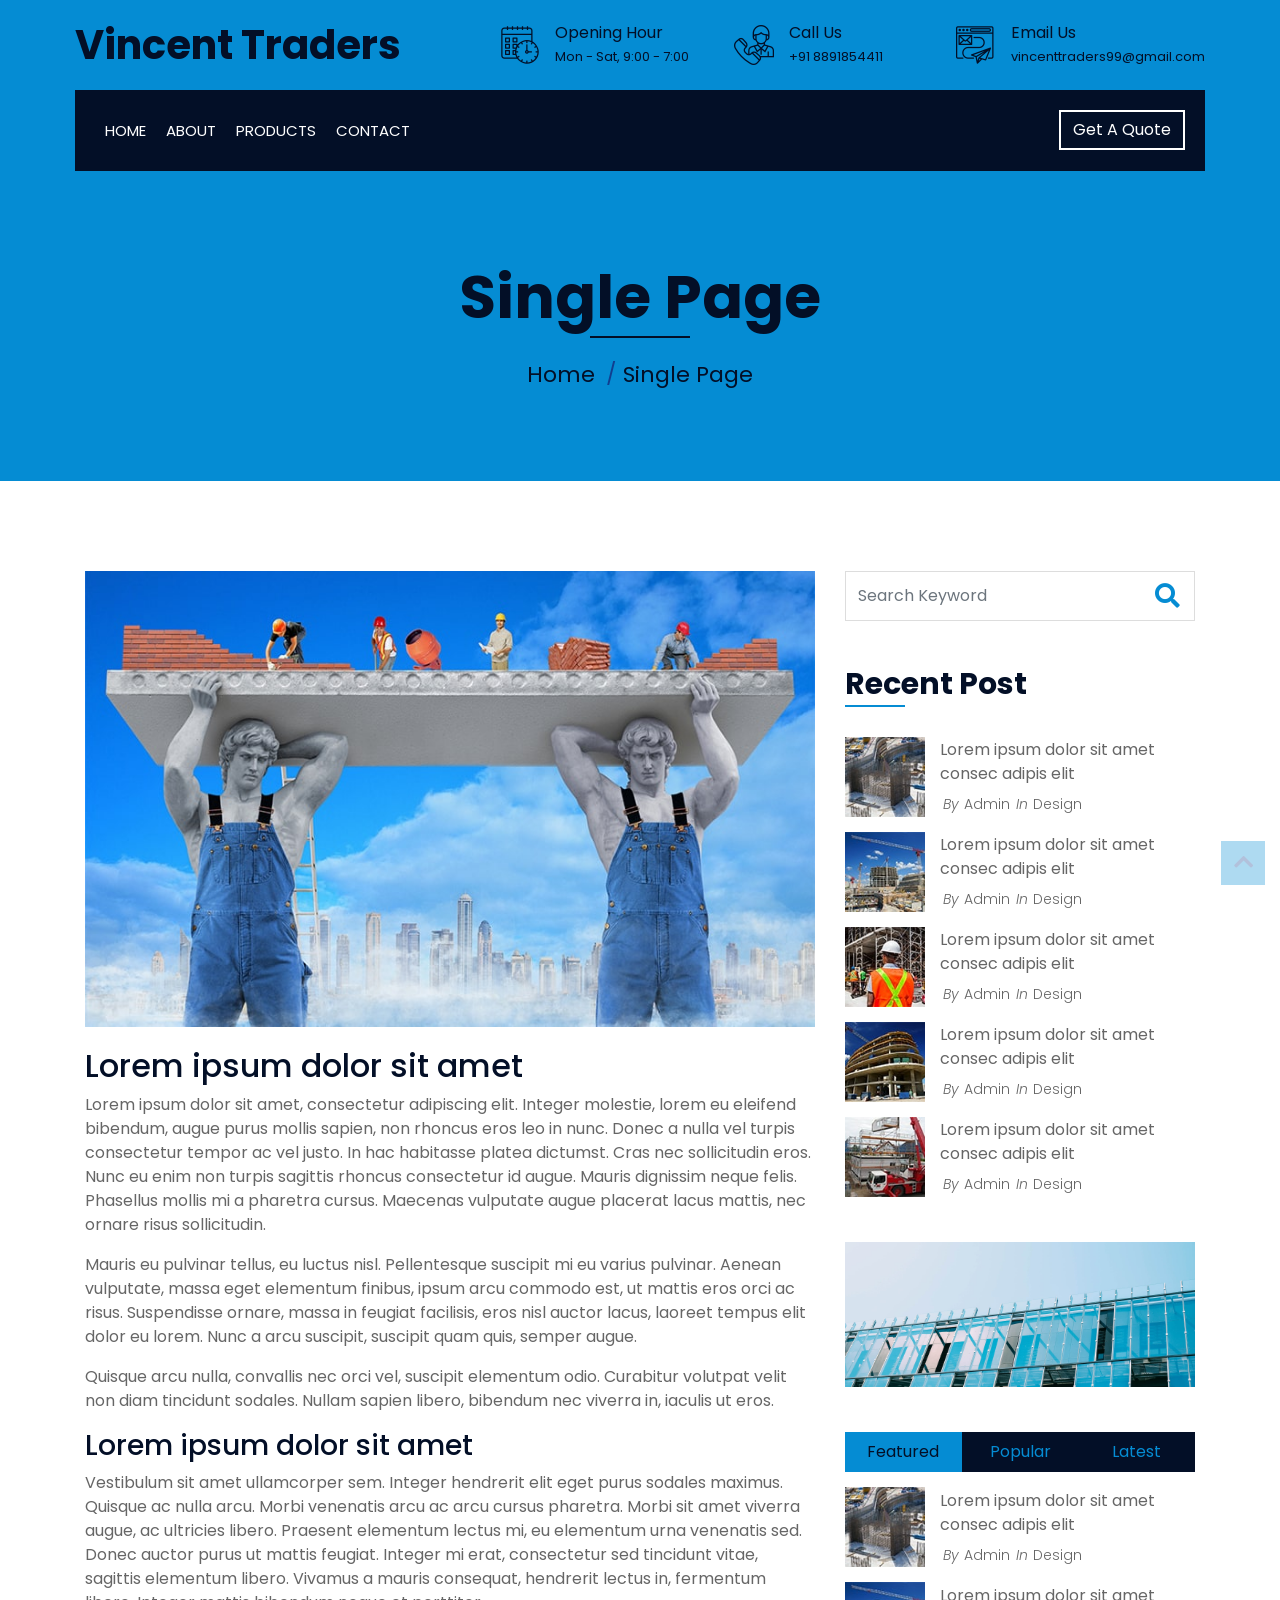
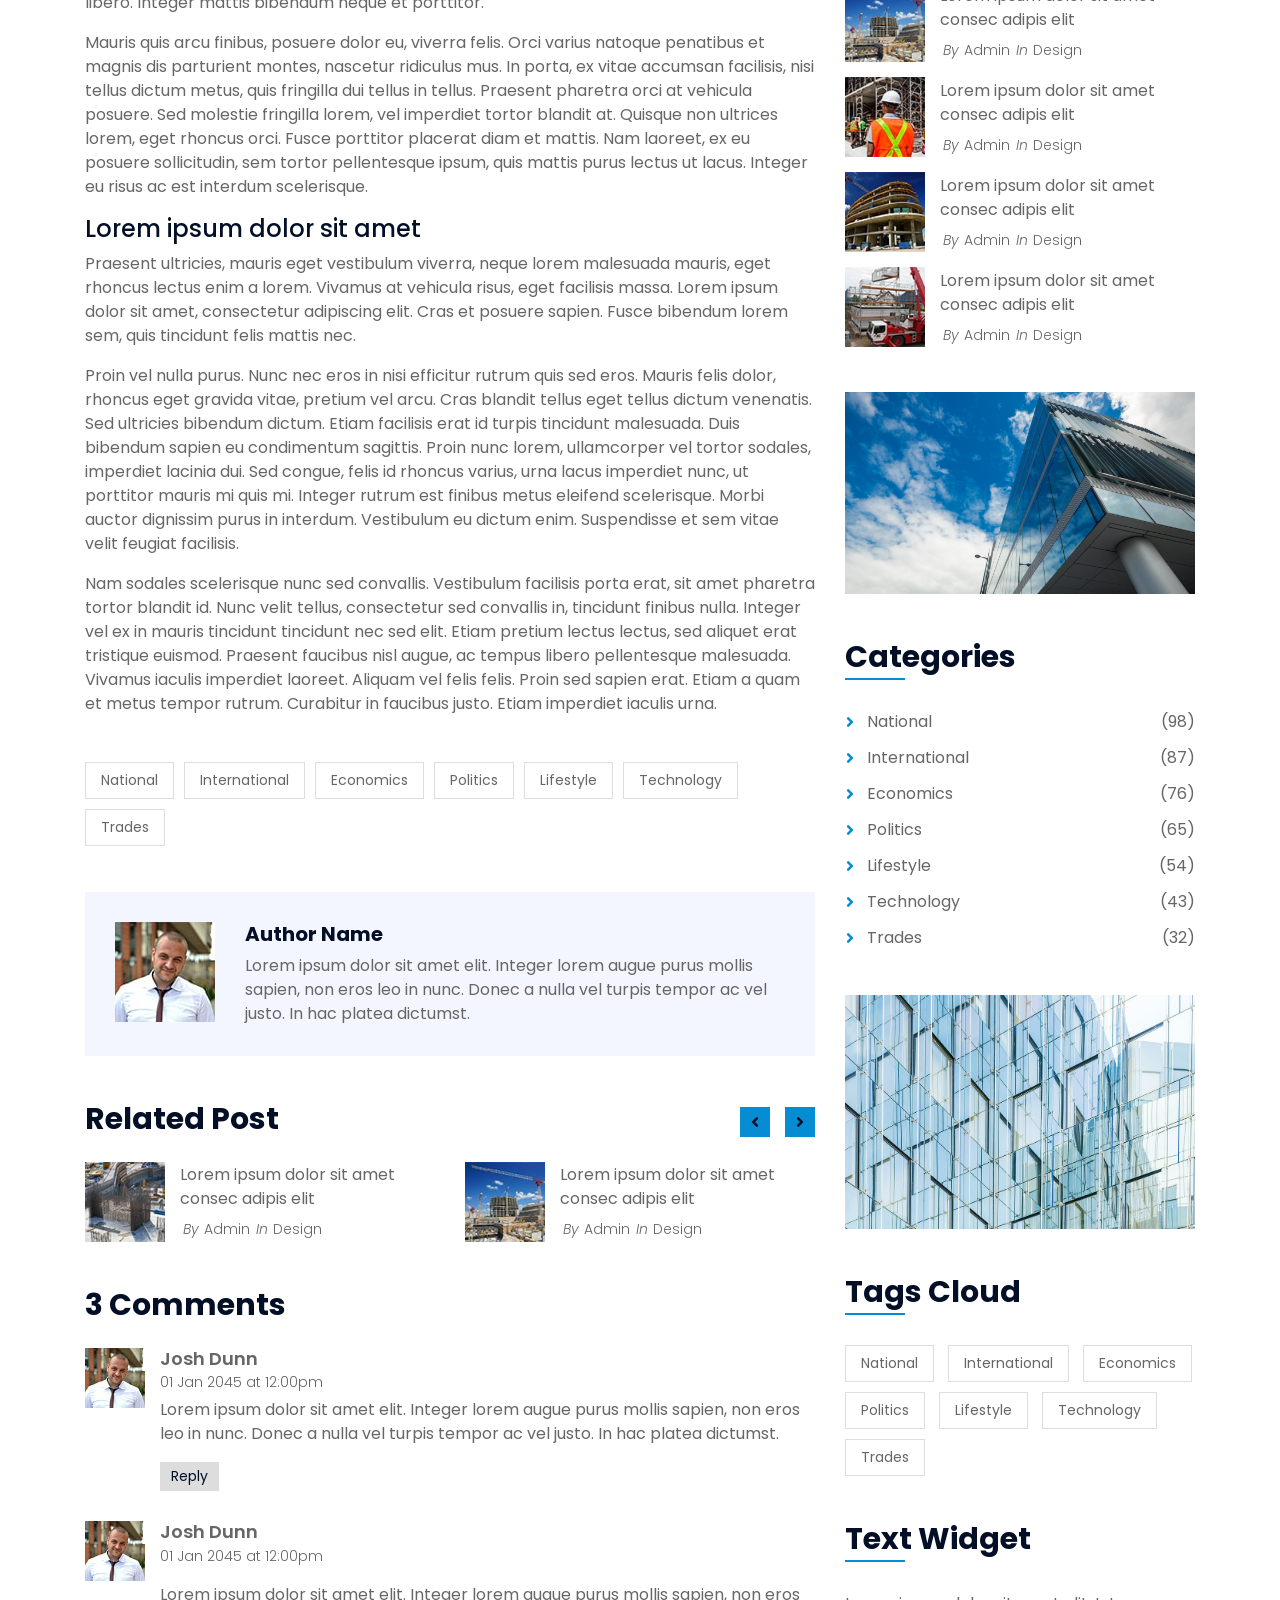
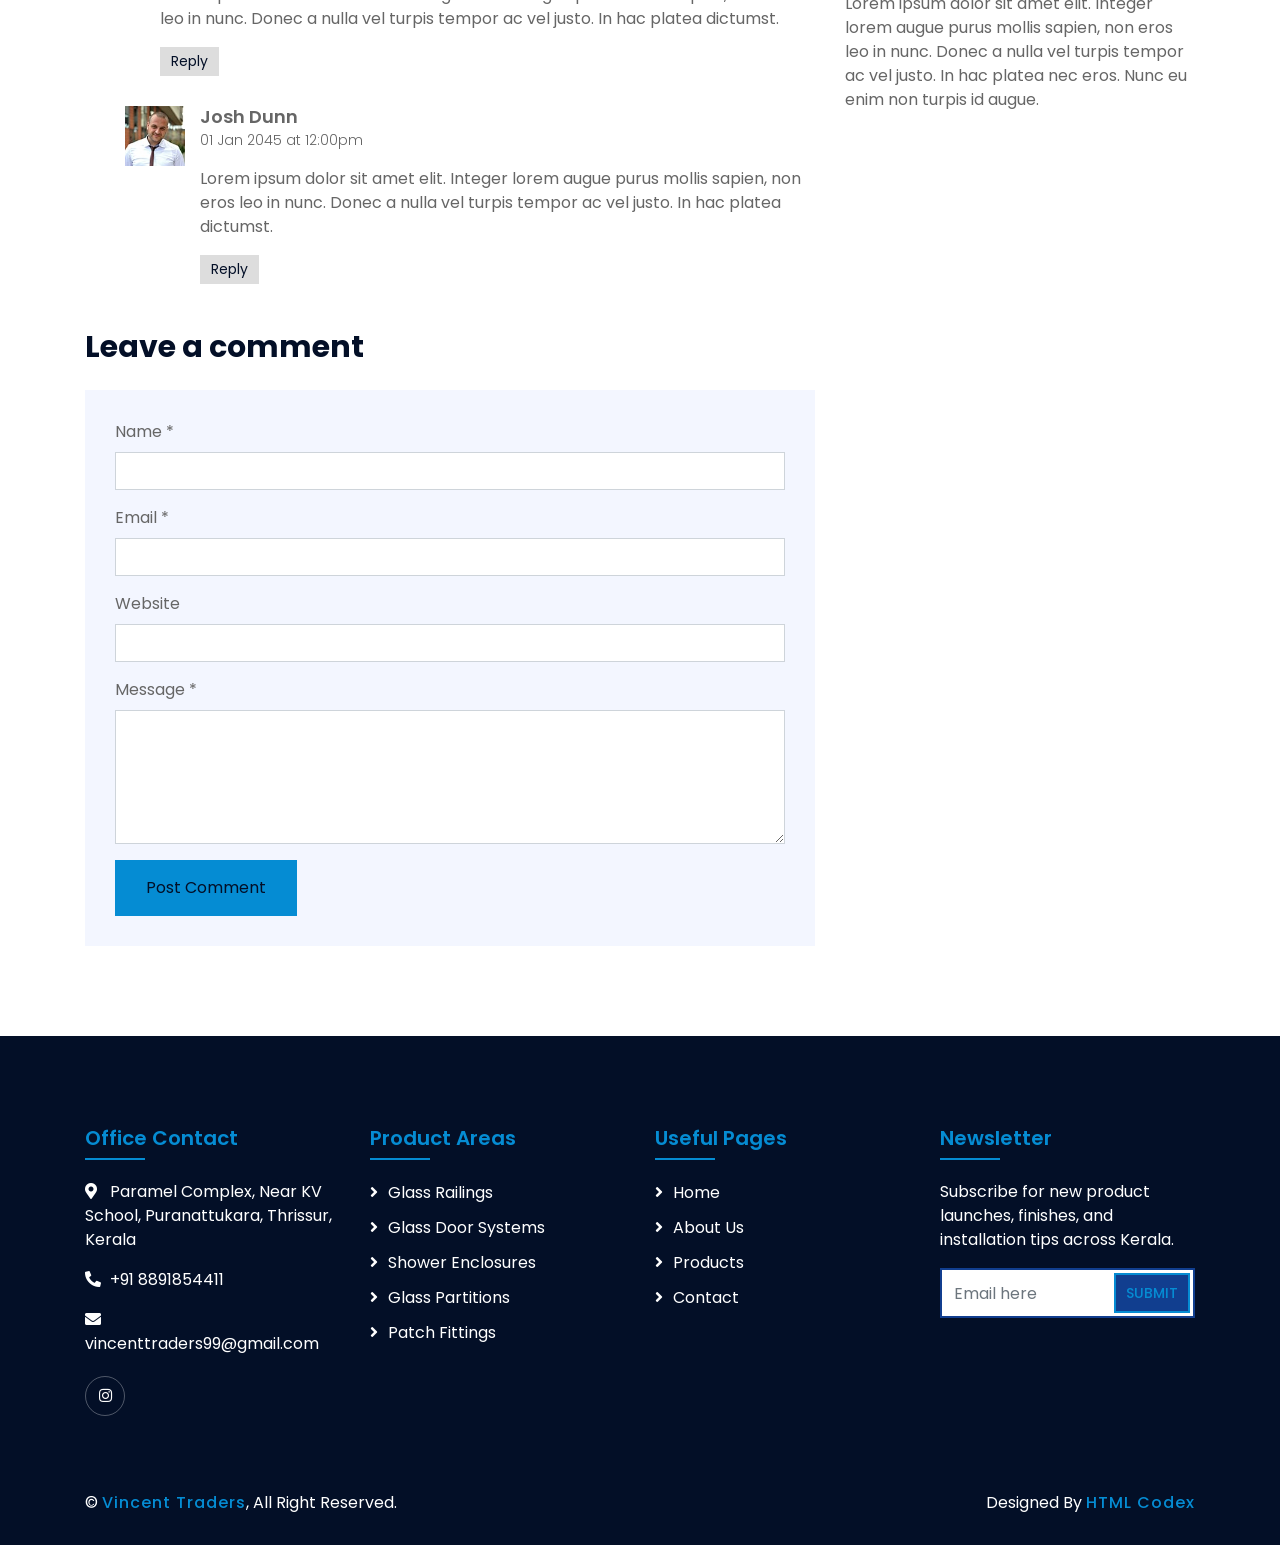
<file: single.html>
<!DOCTYPE html>
<html lang="en">
    <head>
        <meta charset="utf-8">
        <title>Builderz - Construction Company Website Template</title>
        <meta content="width=device-width, initial-scale=1.0" name="viewport">
        <meta content="Construction Company Website Template" name="keywords">
        <meta content="Construction Company Website Template" name="description">

        <!-- Favicon -->
        <link href="img/favicon.ico" rel="icon">

        <!-- Google Font -->
        <link href="https://fonts.googleapis.com/css2?family=Poppins:wght@100;200;300;400;500;600;700;800;900&display=swap" rel="stylesheet">

        <!-- CSS Libraries -->
        <link href="https://stackpath.bootstrapcdn.com/bootstrap/4.4.1/css/bootstrap.min.css" rel="stylesheet">
        <link href="https://cdnjs.cloudflare.com/ajax/libs/font-awesome/5.10.0/css/all.min.css" rel="stylesheet">
        <link href="lib/flaticon/font/flaticon.css" rel="stylesheet"> 
        <link href="lib/animate/animate.min.css" rel="stylesheet">
        <link href="lib/owlcarousel/assets/owl.carousel.min.css" rel="stylesheet">
        <link href="lib/lightbox/css/lightbox.min.css" rel="stylesheet">
        <link href="lib/slick/slick.css" rel="stylesheet">
        <link href="lib/slick/slick-theme.css" rel="stylesheet">

        <!-- Template Stylesheet -->
        <link href="css/style.css" rel="stylesheet">
    </head>

    <body>
        <div class="wrapper">
            <div id="site-header"></div>

            <!-- Page Header Start -->
            <div class="page-header">
                <div class="container">
                    <div class="row">
                        <div class="col-12">
                            <h2>Single Page</h2>
                        </div>
                        <div class="col-12">
                            <a href="">Home</a>
                            <a href="">Single Page</a>
                        </div>
                    </div>
                </div>
            </div>
            <!-- Page Header End -->


            <!-- Single Post Start-->
            <div class="single">
                <div class="container">
                    <div class="row">
                        <div class="col-lg-8">
                            <div class="single-content wow fadeInUp">
                                <img src="img/single.jpg" />
                                <h2>Lorem ipsum dolor sit amet</h2>
                                <p>
                                    Lorem ipsum dolor sit amet, consectetur adipiscing elit. Integer molestie, lorem eu eleifend bibendum, augue purus mollis sapien, non rhoncus eros leo in nunc. Donec a nulla vel turpis consectetur tempor ac vel justo. In hac habitasse platea dictumst. Cras nec sollicitudin eros. Nunc eu enim non turpis sagittis rhoncus consectetur id augue. Mauris dignissim neque felis. Phasellus mollis mi a pharetra cursus. Maecenas vulputate augue placerat lacus mattis, nec ornare risus sollicitudin.
                                </p>
                                <p>
                                    Mauris eu pulvinar tellus, eu luctus nisl. Pellentesque suscipit mi eu varius pulvinar. Aenean vulputate, massa eget elementum finibus, ipsum arcu commodo est, ut mattis eros orci ac risus. Suspendisse ornare, massa in feugiat facilisis, eros nisl auctor lacus, laoreet tempus elit dolor eu lorem. Nunc a arcu suscipit, suscipit quam quis, semper augue.
                                </p>
                                <p>
                                    Quisque arcu nulla, convallis nec orci vel, suscipit elementum odio. Curabitur volutpat velit non diam tincidunt sodales. Nullam sapien libero, bibendum nec viverra in, iaculis ut eros.
                                </p>
                                <h3>Lorem ipsum dolor sit amet</h3>
                                <p>
                                    Vestibulum sit amet ullamcorper sem. Integer hendrerit elit eget purus sodales maximus. Quisque ac nulla arcu. Morbi venenatis arcu ac arcu cursus pharetra. Morbi sit amet viverra augue, ac ultricies libero. Praesent elementum lectus mi, eu elementum urna venenatis sed. Donec auctor purus ut mattis feugiat. Integer mi erat, consectetur sed tincidunt vitae, sagittis elementum libero. Vivamus a mauris consequat, hendrerit lectus in, fermentum libero. Integer mattis bibendum neque et porttitor.
                                </p>
                                <p>
                                    Mauris quis arcu finibus, posuere dolor eu, viverra felis. Orci varius natoque penatibus et magnis dis parturient montes, nascetur ridiculus mus. In porta, ex vitae accumsan facilisis, nisi tellus dictum metus, quis fringilla dui tellus in tellus. Praesent pharetra orci at vehicula posuere. Sed molestie fringilla lorem, vel imperdiet tortor blandit at. Quisque non ultrices lorem, eget rhoncus orci. Fusce porttitor placerat diam et mattis. Nam laoreet, ex eu posuere sollicitudin, sem tortor pellentesque ipsum, quis mattis purus lectus ut lacus. Integer eu risus ac est interdum scelerisque.
                                </p>
                                <h4>Lorem ipsum dolor sit amet</h4>
                                <p>
                                    Praesent ultricies, mauris eget vestibulum viverra, neque lorem malesuada mauris, eget rhoncus lectus enim a lorem. Vivamus at vehicula risus, eget facilisis massa. Lorem ipsum dolor sit amet, consectetur adipiscing elit. Cras et posuere sapien. Fusce bibendum lorem sem, quis tincidunt felis mattis nec.
                                </p>
                                <p>
                                    Proin vel nulla purus. Nunc nec eros in nisi efficitur rutrum quis sed eros. Mauris felis dolor, rhoncus eget gravida vitae, pretium vel arcu. Cras blandit tellus eget tellus dictum venenatis. Sed ultricies bibendum dictum. Etiam facilisis erat id turpis tincidunt malesuada. Duis bibendum sapien eu condimentum sagittis. Proin nunc lorem, ullamcorper vel tortor sodales, imperdiet lacinia dui. Sed congue, felis id rhoncus varius, urna lacus imperdiet nunc, ut porttitor mauris mi quis mi. Integer rutrum est finibus metus eleifend scelerisque. Morbi auctor dignissim purus in interdum. Vestibulum eu dictum enim. Suspendisse et sem vitae velit feugiat facilisis.
                                </p>
                                <p>
                                    Nam sodales scelerisque nunc sed convallis. Vestibulum facilisis porta erat, sit amet pharetra tortor blandit id. Nunc velit tellus, consectetur sed convallis in, tincidunt finibus nulla. Integer vel ex in mauris tincidunt tincidunt nec sed elit. Etiam pretium lectus lectus, sed aliquet erat tristique euismod. Praesent faucibus nisl augue, ac tempus libero pellentesque malesuada. Vivamus iaculis imperdiet laoreet. Aliquam vel felis felis. Proin sed sapien erat. Etiam a quam et metus tempor rutrum. Curabitur in faucibus justo. Etiam imperdiet iaculis urna.
                                </p>
                            </div>
                            <div class="single-tags wow fadeInUp">
                                <a href="">National</a>
                                <a href="">International</a>
                                <a href="">Economics</a>
                                <a href="">Politics</a>
                                <a href="">Lifestyle</a>
                                <a href="">Technology</a>
                                <a href="">Trades</a>
                            </div>
                            <div class="single-bio wow fadeInUp">
                                <div class="single-bio-img">
                                    <img src="img/user.jpg" />
                                </div>
                                <div class="single-bio-text">
                                    <h3>Author Name</h3>
                                    <p>
                                        Lorem ipsum dolor sit amet elit. Integer lorem augue purus mollis sapien, non eros leo in nunc. Donec a nulla vel turpis tempor ac vel justo. In hac platea dictumst.
                                    </p>
                                </div>
                            </div>
                            <div class="single-related wow fadeInUp">
                                <h2>Related Post</h2>
                                <div class="owl-carousel related-slider">
                                    <div class="post-item">
                                        <div class="post-img">
                                            <img src="img/post-1.jpg" />
                                        </div>
                                        <div class="post-text">
                                            <a href="">Lorem ipsum dolor sit amet consec adipis elit</a>
                                            <div class="post-meta">
                                                <p>By<a href="">Admin</a></p>
                                                <p>In<a href="">Design</a></p>
                                            </div>
                                        </div>
                                    </div>
                                    <div class="post-item">
                                        <div class="post-img">
                                            <img src="img/post-2.jpg" />
                                        </div>
                                        <div class="post-text">
                                            <a href="">Lorem ipsum dolor sit amet consec adipis elit</a>
                                            <div class="post-meta">
                                                <p>By<a href="">Admin</a></p>
                                                <p>In<a href="">Design</a></p>
                                            </div>
                                        </div>
                                    </div>
                                    <div class="post-item">
                                        <div class="post-img">
                                            <img src="img/post-3.jpg" />
                                        </div>
                                        <div class="post-text">
                                            <a href="">Lorem ipsum dolor sit amet consec adipis elit</a>
                                            <div class="post-meta">
                                                <p>By<a href="">Admin</a></p>
                                                <p>In<a href="">Design</a></p>
                                            </div>
                                        </div>
                                    </div>
                                    <div class="post-item">
                                        <div class="post-img">
                                            <img src="img/post-4.jpg" />
                                        </div>
                                        <div class="post-text">
                                            <a href="">Lorem ipsum dolor sit amet consec adipis elit</a>
                                            <div class="post-meta">
                                                <p>By<a href="">Admin</a></p>
                                                <p>In<a href="">Design</a></p>
                                            </div>
                                        </div>
                                    </div>
                                </div>
                            </div>

                            <div class="single-comment wow fadeInUp">
                                <h2>3 Comments</h2>
                                <ul class="comment-list">
                                    <li class="comment-item">
                                        <div class="comment-body">
                                            <div class="comment-img">
                                                <img src="img/user.jpg" />
                                            </div>
                                            <div class="comment-text">
                                                <h3><a href="">Josh Dunn</a></h3>
                                                <span>01 Jan 2045 at 12:00pm</span>
                                                <p>
                                                    Lorem ipsum dolor sit amet elit. Integer lorem augue purus mollis sapien, non eros leo in nunc. Donec a nulla vel turpis tempor ac vel justo. In hac platea dictumst. 
                                                </p>
                                                <a class="btn" href="">Reply</a>
                                            </div>
                                        </div>
                                    </li>
                                    <li class="comment-item">
                                        <div class="comment-body">
                                            <div class="comment-img">
                                                <img src="img/user.jpg" />
                                            </div>
                                            <div class="comment-text">
                                                <h3><a href="">Josh Dunn</a></h3>
                                                <p><span>01 Jan 2045 at 12:00pm</span></p>
                                                <p>
                                                    Lorem ipsum dolor sit amet elit. Integer lorem augue purus mollis sapien, non eros leo in nunc. Donec a nulla vel turpis tempor ac vel justo. In hac platea dictumst. 
                                                </p>
                                                <a class="btn" href="">Reply</a>
                                            </div>
                                        </div>
                                        <ul class="comment-child">
                                            <li class="comment-item">
                                                <div class="comment-body">
                                                    <div class="comment-img">
                                                        <img src="img/user.jpg" />
                                                    </div>
                                                    <div class="comment-text">
                                                        <h3><a href="">Josh Dunn</a></h3>
                                                        <p><span>01 Jan 2045 at 12:00pm</span></p>
                                                        <p>
                                                            Lorem ipsum dolor sit amet elit. Integer lorem augue purus mollis sapien, non eros leo in nunc. Donec a nulla vel turpis tempor ac vel justo. In hac platea dictumst. 
                                                        </p>
                                                        <a class="btn" href="">Reply</a>
                                                    </div>
                                                </div>
                                            </li>
                                        </ul>
                                    </li>
                                </ul>
                            </div>
                            <div class="comment-form wow fadeInUp">
                                <h2>Leave a comment</h2>
                                <form>
                                    <div class="form-group">
                                        <label for="name">Name *</label>
                                        <input type="text" class="form-control" id="name">
                                    </div>
                                    <div class="form-group">
                                        <label for="email">Email *</label>
                                        <input type="email" class="form-control" id="email">
                                    </div>
                                    <div class="form-group">
                                        <label for="website">Website</label>
                                        <input type="url" class="form-control" id="website">
                                    </div>

                                    <div class="form-group">
                                        <label for="message">Message *</label>
                                        <textarea id="message" cols="30" rows="5" class="form-control"></textarea>
                                    </div>
                                    <div class="form-group">
                                        <input type="submit" value="Post Comment" class="btn">
                                    </div>
                                </form>
                            </div>
                        </div>

                        <div class="col-lg-4">
                            <div class="sidebar">
                                <div class="sidebar-widget wow fadeInUp">
                                    <div class="search-widget">
                                        <form>
                                            <input class="form-control" type="text" placeholder="Search Keyword">
                                            <button class="btn"><i class="fa fa-search"></i></button>
                                        </form>
                                    </div>
                                </div>

                                <div class="sidebar-widget wow fadeInUp">
                                    <h2 class="widget-title">Recent Post</h2>
                                    <div class="recent-post">
                                        <div class="post-item">
                                            <div class="post-img">
                                                <img src="img/post-1.jpg" />
                                            </div>
                                            <div class="post-text">
                                                <a href="">Lorem ipsum dolor sit amet consec adipis elit</a>
                                                <div class="post-meta">
                                                    <p>By<a href="">Admin</a></p>
                                                    <p>In<a href="">Design</a></p>
                                                </div>
                                            </div>
                                        </div>
                                        <div class="post-item">
                                            <div class="post-img">
                                                <img src="img/post-2.jpg" />
                                            </div>
                                            <div class="post-text">
                                                <a href="">Lorem ipsum dolor sit amet consec adipis elit</a>
                                                <div class="post-meta">
                                                    <p>By<a href="">Admin</a></p>
                                                    <p>In<a href="">Design</a></p>
                                                </div>
                                            </div>
                                        </div>
                                        <div class="post-item">
                                            <div class="post-img">
                                                <img src="img/post-3.jpg" />
                                            </div>
                                            <div class="post-text">
                                                <a href="">Lorem ipsum dolor sit amet consec adipis elit</a>
                                                <div class="post-meta">
                                                    <p>By<a href="">Admin</a></p>
                                                    <p>In<a href="">Design</a></p>
                                                </div>
                                            </div>
                                        </div>
                                        <div class="post-item">
                                            <div class="post-img">
                                                <img src="img/post-4.jpg" />
                                            </div>
                                            <div class="post-text">
                                                <a href="">Lorem ipsum dolor sit amet consec adipis elit</a>
                                                <div class="post-meta">
                                                    <p>By<a href="">Admin</a></p>
                                                    <p>In<a href="">Design</a></p>
                                                </div>
                                            </div>
                                        </div>
                                        <div class="post-item">
                                            <div class="post-img">
                                                <img src="img/post-5.jpg" />
                                            </div>
                                            <div class="post-text">
                                                <a href="">Lorem ipsum dolor sit amet consec adipis elit</a>
                                                <div class="post-meta">
                                                    <p>By<a href="">Admin</a></p>
                                                    <p>In<a href="">Design</a></p>
                                                </div>
                                            </div>
                                        </div>
                                    </div>
                                </div>

                                <div class="sidebar-widget wow fadeInUp">
                                    <div class="image-widget">
                                        <a href="#"><img src="img/blog-1.jpg" alt="Image"></a>
                                    </div>
                                </div>

                                <div class="sidebar-widget wow fadeInUp">
                                    <div class="tab-post">
                                        <ul class="nav nav-pills nav-justified">
                                            <li class="nav-item">
                                                <a class="nav-link active" data-toggle="pill" href="#featured">Featured</a>
                                            </li>
                                            <li class="nav-item">
                                                <a class="nav-link" data-toggle="pill" href="#popular">Popular</a>
                                            </li>
                                            <li class="nav-item">
                                                <a class="nav-link" data-toggle="pill" href="#latest">Latest</a>
                                            </li>
                                        </ul>

                                        <div class="tab-content">
                                            <div id="featured" class="container tab-pane active">
                                                <div class="post-item">
                                                    <div class="post-img">
                                                        <img src="img/post-1.jpg" />
                                                    </div>
                                                    <div class="post-text">
                                                        <a href="">Lorem ipsum dolor sit amet consec adipis elit</a>
                                                        <div class="post-meta">
                                                            <p>By<a href="">Admin</a></p>
                                                            <p>In<a href="">Design</a></p>
                                                        </div>
                                                    </div>
                                                </div>
                                                <div class="post-item">
                                                    <div class="post-img">
                                                        <img src="img/post-2.jpg" />
                                                    </div>
                                                    <div class="post-text">
                                                        <a href="">Lorem ipsum dolor sit amet consec adipis elit</a>
                                                        <div class="post-meta">
                                                            <p>By<a href="">Admin</a></p>
                                                            <p>In<a href="">Design</a></p>
                                                        </div>
                                                    </div>
                                                </div>
                                                <div class="post-item">
                                                    <div class="post-img">
                                                        <img src="img/post-3.jpg" />
                                                    </div>
                                                    <div class="post-text">
                                                        <a href="">Lorem ipsum dolor sit amet consec adipis elit</a>
                                                        <div class="post-meta">
                                                            <p>By<a href="">Admin</a></p>
                                                            <p>In<a href="">Design</a></p>
                                                        </div>
                                                    </div>
                                                </div>
                                                <div class="post-item">
                                                    <div class="post-img">
                                                        <img src="img/post-4.jpg" />
                                                    </div>
                                                    <div class="post-text">
                                                        <a href="">Lorem ipsum dolor sit amet consec adipis elit</a>
                                                        <div class="post-meta">
                                                            <p>By<a href="">Admin</a></p>
                                                            <p>In<a href="">Design</a></p>
                                                        </div>
                                                    </div>
                                                </div>
                                                <div class="post-item">
                                                    <div class="post-img">
                                                        <img src="img/post-5.jpg" />
                                                    </div>
                                                    <div class="post-text">
                                                        <a href="">Lorem ipsum dolor sit amet consec adipis elit</a>
                                                        <div class="post-meta">
                                                            <p>By<a href="">Admin</a></p>
                                                            <p>In<a href="">Design</a></p>
                                                        </div>
                                                    </div>
                                                </div>
                                            </div>
                                            <div id="popular" class="container tab-pane fade">
                                                <div class="post-item">
                                                    <div class="post-img">
                                                        <img src="img/post-1.jpg" />
                                                    </div>
                                                    <div class="post-text">
                                                        <a href="">Lorem ipsum dolor sit amet consec adipis elit</a>
                                                        <div class="post-meta">
                                                            <p>By<a href="">Admin</a></p>
                                                            <p>In<a href="">Design</a></p>
                                                        </div>
                                                    </div>
                                                </div>
                                                <div class="post-item">
                                                    <div class="post-img">
                                                        <img src="img/post-2.jpg" />
                                                    </div>
                                                    <div class="post-text">
                                                        <a href="">Lorem ipsum dolor sit amet consec adipis elit</a>
                                                        <div class="post-meta">
                                                            <p>By<a href="">Admin</a></p>
                                                            <p>In<a href="">Design</a></p>
                                                        </div>
                                                    </div>
                                                </div>
                                                <div class="post-item">
                                                    <div class="post-img">
                                                        <img src="img/post-3.jpg" />
                                                    </div>
                                                    <div class="post-text">
                                                        <a href="">Lorem ipsum dolor sit amet consec adipis elit</a>
                                                        <div class="post-meta">
                                                            <p>By<a href="">Admin</a></p>
                                                            <p>In<a href="">Design</a></p>
                                                        </div>
                                                    </div>
                                                </div>
                                                <div class="post-item">
                                                    <div class="post-img">
                                                        <img src="img/post-4.jpg" />
                                                    </div>
                                                    <div class="post-text">
                                                        <a href="">Lorem ipsum dolor sit amet consec adipis elit</a>
                                                        <div class="post-meta">
                                                            <p>By<a href="">Admin</a></p>
                                                            <p>In<a href="">Design</a></p>
                                                        </div>
                                                    </div>
                                                </div>
                                                <div class="post-item">
                                                    <div class="post-img">
                                                        <img src="img/post-5.jpg" />
                                                    </div>
                                                    <div class="post-text">
                                                        <a href="">Lorem ipsum dolor sit amet consec adipis elit</a>
                                                        <div class="post-meta">
                                                            <p>By<a href="">Admin</a></p>
                                                            <p>In<a href="">Design</a></p>
                                                        </div>
                                                    </div>
                                                </div>
                                            </div>
                                            <div id="latest" class="container tab-pane fade">
                                                <div class="post-item">
                                                    <div class="post-img">
                                                        <img src="img/post-1.jpg" />
                                                    </div>
                                                    <div class="post-text">
                                                        <a href="">Lorem ipsum dolor sit amet consec adipis elit</a>
                                                        <div class="post-meta">
                                                            <p>By<a href="">Admin</a></p>
                                                            <p>In<a href="">Design</a></p>
                                                        </div>
                                                    </div>
                                                </div>
                                                <div class="post-item">
                                                    <div class="post-img">
                                                        <img src="img/post-2.jpg" />
                                                    </div>
                                                    <div class="post-text">
                                                        <a href="">Lorem ipsum dolor sit amet consec adipis elit</a>
                                                        <div class="post-meta">
                                                            <p>By<a href="">Admin</a></p>
                                                            <p>In<a href="">Design</a></p>
                                                        </div>
                                                    </div>
                                                </div>
                                                <div class="post-item">
                                                    <div class="post-img">
                                                        <img src="img/post-3.jpg" />
                                                    </div>
                                                    <div class="post-text">
                                                        <a href="">Lorem ipsum dolor sit amet consec adipis elit</a>
                                                        <div class="post-meta">
                                                            <p>By<a href="">Admin</a></p>
                                                            <p>In<a href="">Design</a></p>
                                                        </div>
                                                    </div>
                                                </div>
                                                <div class="post-item">
                                                    <div class="post-img">
                                                        <img src="img/post-4.jpg" />
                                                    </div>
                                                    <div class="post-text">
                                                        <a href="">Lorem ipsum dolor sit amet consec adipis elit</a>
                                                        <div class="post-meta">
                                                            <p>By<a href="">Admin</a></p>
                                                            <p>In<a href="">Design</a></p>
                                                        </div>
                                                    </div>
                                                </div>
                                                <div class="post-item">
                                                    <div class="post-img">
                                                        <img src="img/post-5.jpg" />
                                                    </div>
                                                    <div class="post-text">
                                                        <a href="">Lorem ipsum dolor sit amet consec adipis elit</a>
                                                        <div class="post-meta">
                                                            <p>By<a href="">Admin</a></p>
                                                            <p>In<a href="">Design</a></p>
                                                        </div>
                                                    </div>
                                                </div>
                                            </div>
                                        </div>
                                    </div>
                                </div>

                                <div class="sidebar-widget wow fadeInUp">
                                    <div class="image-widget">
                                        <a href="#"><img src="img/blog-2.jpg" alt="Image"></a>
                                    </div>
                                </div>

                                <div class="sidebar-widget wow fadeInUp">
                                    <h2 class="widget-title">Categories</h2>
                                    <div class="category-widget">
                                        <ul>
                                            <li><a href="">National</a><span>(98)</span></li>
                                            <li><a href="">International</a><span>(87)</span></li>
                                            <li><a href="">Economics</a><span>(76)</span></li>
                                            <li><a href="">Politics</a><span>(65)</span></li>
                                            <li><a href="">Lifestyle</a><span>(54)</span></li>
                                            <li><a href="">Technology</a><span>(43)</span></li>
                                            <li><a href="">Trades</a><span>(32)</span></li>
                                        </ul>
                                    </div>
                                </div>

                                <div class="sidebar-widget wow fadeInUp">
                                    <div class="image-widget">
                                        <a href="#"><img src="img/blog-3.jpg" alt="Image"></a>
                                    </div>
                                </div>

                                <div class="sidebar-widget wow fadeInUp">
                                    <h2 class="widget-title">Tags Cloud</h2>
                                    <div class="tag-widget">
                                        <a href="">National</a>
                                        <a href="">International</a>
                                        <a href="">Economics</a>
                                        <a href="">Politics</a>
                                        <a href="">Lifestyle</a>
                                        <a href="">Technology</a>
                                        <a href="">Trades</a>
                                    </div>
                                </div>

                                <div class="sidebar-widget wow fadeInUp">
                                    <h2 class="widget-title">Text Widget</h2>
                                    <div class="text-widget">
                                        <p>
                                            Lorem ipsum dolor sit amet elit. Integer lorem augue purus mollis sapien, non eros leo in nunc. Donec a nulla vel turpis tempor ac vel justo. In hac platea nec eros. Nunc eu enim non turpis id augue.
                                        </p>
                                    </div>
                                </div>
                            </div>
                        </div>
                    </div>
                </div>
            </div>
            <!-- Single Post End-->   
            <div id="site-footer"></div>
        </div>

        <!-- JavaScript Libraries -->
        <script src="https://code.jquery.com/jquery-3.4.1.min.js"></script>
        <script src="https://stackpath.bootstrapcdn.com/bootstrap/4.4.1/js/bootstrap.bundle.min.js"></script>
        <script src="lib/easing/easing.min.js"></script>
        <script src="lib/wow/wow.min.js"></script>
        <script src="lib/owlcarousel/owl.carousel.min.js"></script>
        <script src="lib/isotope/isotope.pkgd.min.js"></script>
        <script src="lib/lightbox/js/lightbox.min.js"></script>
        <script src="lib/waypoints/waypoints.min.js"></script>
        <script src="lib/counterup/counterup.min.js"></script>
        <script src="lib/slick/slick.min.js"></script>

        <!-- Template Javascript -->
        <script src="js/includes.js"></script>
        <script src="js/main.js"></script>
    </body>
</html>
</file>
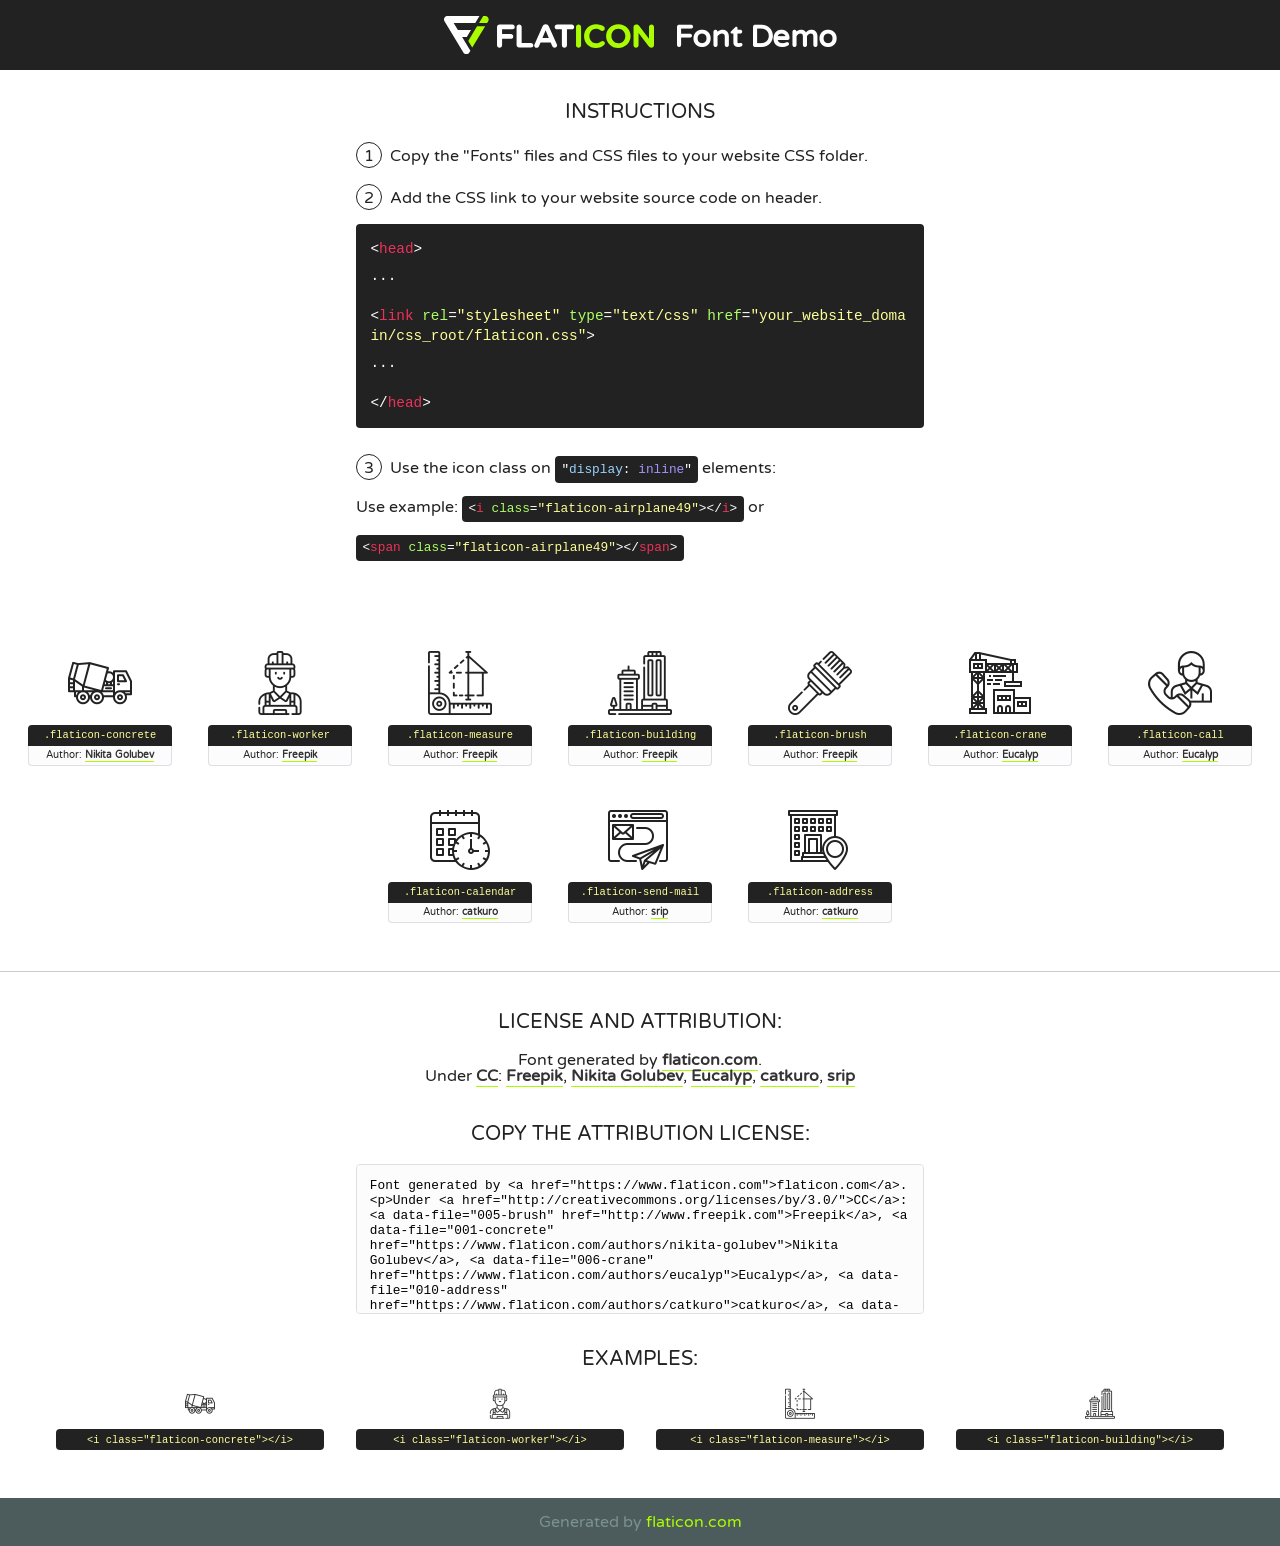
<file: lib/flaticon/font/flaticon.html>
<!DOCTYPE html>
<!--
  Flaticon icon font: Flaticon
  Creation date: 23/08/2020 07:24
-->
<html>
<!DOCTYPE html>
<html>

<head>
    <title>Flaticon WebFont</title>
    <link href="http://fonts.googleapis.com/css?family=Varela+Round" rel="stylesheet" type="text/css" />
    <link rel="stylesheet" type="text/css" href="flaticon.css">
    <meta charset="UTF-8">
    <style>
    html, body, div, span, applet, object, iframe,
    h1, h2, h3, h4, h5, h6, p, blockquote, pre,
    a, abbr, acronym, address, big, cite, code,
    del, dfn, em, img, ins, kbd, q, s, samp,
    small, strike, strong, sub, sup, tt, var,
    b, u, i, center,
    dl, dt, dd, ol, ul, li,
    fieldset, form, label, legend,
    table, caption, tbody, tfoot, thead, tr, th, td,
    article, aside, canvas, details, embed, 
    figure, figcaption, footer, header, hgroup, 
    menu, nav, output, ruby, section, summary,
    time, mark, audio, video {
        margin: 0;
        padding: 0;
        border: 0;
        font-size: 100%;
        font: inherit;
        vertical-align: baseline;
    }
    /* HTML5 display-role reset for older browsers */
    article, aside, details, figcaption, figure, 
    footer, header, hgroup, menu, nav, section {
        display: block;
    }
    body {
        line-height: 1;
    }
    ol, ul {
        list-style: none;
    }
    blockquote, q {
        quotes: none;
    }
    blockquote:before, blockquote:after,
    q:before, q:after {
        content: '';
        content: none;
    }
    table {
        border-collapse: collapse;
        border-spacing: 0;
    }
    body {
        font-family: 'Varela Round', Helvetica, Arial, sans-serif;
        font-size: 16px;
        color: #222;
    }
    a {
        color: #333;
        border-bottom: 1px solid #a9fd00;
        font-weight: bold;
        text-decoration: none;
    }
    * {
        -moz-box-sizing: border-box;
        -webkit-box-sizing: border-box;
        box-sizing: border-box;
        margin: 0;
        padding: 0;
    }
    [class^="flaticon-"]:before, [class*=" flaticon-"]:before, [class^="flaticon-"]:after, [class*=" flaticon-"]:after {
        font-family: Flaticon;
        font-size: 30px;
        font-style: normal;
        margin-left: 20px;
        color: #333;
    }
    .wrapper {
        max-width: 600px;
        margin: auto;
        padding: 0 1em;
    }
    .title {
        font-size: 1.25em;
        text-align: center;
        margin-bottom: 1em;
        text-transform: uppercase;
    }
    header {
        text-align: center;
        background-color: #222;
        color: #fff;
        padding: 1em;
    }
    header .logo {
        width: 210px;
        height: 38px;
        display: inline-block;
        vertical-align: middle;
        margin-right: 1em;
        border: none;
    }
    header strong {
        font-size: 1.95em;
        font-weight: bold;
        vertical-align: middle;
        margin-top: 5px;
        display: inline-block;
    }
    .demo {
        margin: 2em auto;
        line-height: 1.25em;
    }
    .demo ul li {
        margin-bottom: 1em;
    }
    .demo ul li .num {
        color: #222;
        border-radius: 20px;
        display: inline-block;
        width: 26px;
        padding: 3px;
        height: 26px;
        text-align: center;
        margin-right: 0.5em;
        border: 1px solid #222;
    }
    .demo ul li code {
        background-color: #222;
        border-radius: 4px;
        padding: 0.25em 0.5em;
        display: inline-block;
        color: #fff;
        font-family: Consolas,Monaco,Lucida Console,Liberation Mono,DejaVu Sans Mono,Bitstream Vera Sans Mono,Courier New, monospace;
        font-weight: lighter;
        margin-top: 1em;
        font-size: 0.8em;
        word-break: break-all;
    }
    .demo ul li code.big {
        padding: 1em;
        font-size: 0.9em;
    }
    .demo ul li code .red {
        color: #EF3159;
    }
    .demo ul li code .green {
        color: #ACFF65;
    }
    .demo ul li code .yellow {
        color: #FFFF99;
    }
    .demo ul li code .blue {
        color: #99D3FF;
    }
    .demo ul li code .purple {
        color: #A295FF;
    }
    .demo ul li code .dots {
        margin-top: 0.5em;
        display: block;
    }
    #glyphs {
        border-bottom: 1px solid #ccc;
        padding: 2em 0;
        text-align: center;
    }
    .glyph {
        display: inline-block;
        width: 9em;
        margin: 1em;
        text-align: center;
        vertical-align: top;
        background: #FFF;
    }
    .glyph .glyph-icon {
        padding: 10px;
        display: block;
        font-family:"Flaticon";
        font-size: 64px;
        line-height: 1;
    }
    .glyph .glyph-icon:before {
        font-size: 64px;
        color: #222;
        margin-left: 0;
    }
    .class-name {
        font-size: 0.65em;
        background-color: #222;
        color: #fff;
        border-radius: 4px 4px 0 0;
        padding: 0.5em;
        color: #FFFF99;
        font-family: Consolas,Monaco,Lucida Console,Liberation Mono,DejaVu Sans Mono,Bitstream Vera Sans Mono,Courier New, monospace;
    }
    .author-name {
        font-size: 0.6em;
        background-color: #fcfcfd;
        border: 1px solid #DEDEE4;
        border-top: 0;
        border-radius: 0 0 4px 4px;
        padding: 0.5em;
    }
    .class-name:last-child {
        font-size: 10px;
        color:#888;
    }
    .class-name:last-child a {
        font-size: 10px;
        color:#555;
    }
    .class-name:last-child a:hover {
        color:#a9fd00;
    }
    .glyph > input {
        display: block;
        width: 100px;
        margin: 5px auto;
        text-align: center;
        font-size: 12px;
        cursor: text;
    }
    .glyph > input.icon-input {
        font-family:"Flaticon";
        font-size: 16px;
        margin-bottom: 10px;
    }
    .attribution .title {
        margin-top: 2em;
    }
    .attribution textarea {
        background-color: #fcfcfd;
        padding: 1em;
        border: none;
        box-shadow: none;
        border: 1px solid #DEDEE4;
        border-radius: 4px;
        resize: none;
        width: 100%;
        height: 150px;
        font-size: 0.8em;
        font-family: Consolas,Monaco,Lucida Console,Liberation Mono,DejaVu Sans Mono,Bitstream Vera Sans Mono,Courier New, monospace;
        -webkit-appearance: none;
    }
    .iconsuse {
        margin: 2em auto;
        text-align: center;
        max-width: 1200px;
    }
    .iconsuse:after {
        content: '';
        display: table;
        clear: both;
    }
    .iconsuse .image {
        float: left;
        width: 25%;
        padding: 0 1em;
    }
    .iconsuse .image p {
        margin-bottom: 1em;
    }
    .iconsuse .image span {
        display: block;
        font-size: 0.65em;
        background-color: #222;
        color: #fff;
        border-radius: 4px;
        padding: 0.5em;
        color: #FFFF99;
        margin-top: 1em;
        font-family: Consolas,Monaco,Lucida Console,Liberation Mono,DejaVu Sans Mono,Bitstream Vera Sans Mono,Courier New, monospace;
    }
    #footer {
        text-align: center;
        background-color: #4C5B5C;
        color: #7c9192;
        padding: 1em;
    }
    #footer a {
        border: none;
        color: #a9fd00;
        font-weight: normal;
    }
    @media (max-width: 960px) {
        .iconsuse .image {
            width: 50%;
        }
    }
    @media (max-width: 560px) {
        .iconsuse .image {
            width: 100%;
        }
    }
    </style>
</head>

<body class="characters-off">

    <header>
        <a href="https://www.flaticon.com" target="_blank" class="logo">
            <svg version="1.1" xmlns="http://www.w3.org/2000/svg" xmlns:xlink="http://www.w3.org/1999/xlink" xmlns:a="http://ns.adobe.com/AdobeSVGViewerExtensions/3.0/" viewBox="0 0 560.875 102.036" enable-background="new 0 0 560.875 102.036" xml:space="preserve">
                <defs>
                </defs>
                <g>
                    <g class="letters">
                        <path fill="#ffffff" d="M141.596,29.675c0-3.777,2.985-6.767,6.764-6.767h34.438c3.426,0,6.15,2.728,6.15,6.15
                        c0,3.43-2.724,6.149-6.15,6.149h-27.674v13.091h23.719c3.429,0,6.151,2.724,6.151,6.15c0,3.43-2.723,6.149-6.151,6.149h-23.719
                        v17.574c0,3.773-2.986,6.761-6.764,6.761c-3.779,0-6.764-2.989-6.764-6.761V29.675z"></path>
                        <path fill="#ffffff" d="M193.844,29.149c0-3.781,2.985-6.767,6.764-6.767c3.776,0,6.763,2.985,6.763,6.767v42.957h25.039
                        c3.426,0,6.149,2.726,6.149,6.153c0,3.425-2.723,6.15-6.149,6.15h-31.802c-3.779,0-6.764-2.986-6.764-6.768V29.149z"></path>
                        <path fill="#ffffff" d="M241.891,75.71l21.438-48.407c1.492-3.341,4.215-5.357,7.906-5.357h0.792
                        c3.686,0,6.323,2.017,7.815,5.357l21.439,48.407c0.436,0.967,0.701,1.845,0.701,2.723c0,3.602-2.809,6.501-6.414,6.501
                        c-3.161,0-5.269-1.845-6.499-4.655l-4.132-9.661h-27.059l-4.301,10.102c-1.144,2.631-3.426,4.214-6.237,4.214
                        c-3.517,0-6.24-2.81-6.24-6.325C241.1,77.64,241.451,76.677,241.891,75.71z M279.932,58.666l-8.521-20.297l-8.526,20.297H279.932
                        z"></path>
                        <path fill="#ffffff" d="M314.864,35.387H301.86c-3.429,0-6.239-2.813-6.239-6.238c0-3.429,2.811-6.24,6.239-6.24h39.533
                        c3.426,0,6.237,2.811,6.237,6.24c0,3.425-2.811,6.238-6.237,6.238h-13.001v42.785c0,3.773-2.99,6.761-6.764,6.761
                        c-3.779,0-6.764-2.989-6.764-6.761V35.387z"></path>
                        <path fill="#A9FD00" d="M352.615,29.149c0-3.781,2.985-6.767,6.767-6.767c3.774,0,6.761,2.985,6.761,6.767v49.024
                        c0,3.773-2.987,6.761-6.761,6.761c-3.781,0-6.767-2.989-6.767-6.761V29.149z"></path>
                        <path fill="#A9FD00" d="M374.132,53.836v-0.179c0-17.481,13.178-31.801,32.065-31.801c9.22,0,15.459,2.458,20.557,6.238
                        c1.402,1.054,2.637,2.985,2.637,5.357c0,3.692-2.985,6.59-6.681,6.59c-1.845,0-3.071-0.702-4.044-1.319
                        c-3.776-2.813-7.729-4.393-12.562-4.393c-10.364,0-17.831,8.611-17.831,19.154v0.173c0,10.542,7.291,19.329,17.831,19.329
                        c5.715,0,9.492-1.756,13.359-4.834c1.049-0.874,2.458-1.491,4.039-1.491c3.429,0,6.325,2.813,6.325,6.236
                        c0,2.106-1.056,3.78-2.282,4.834c-5.539,4.834-12.036,7.733-21.878,7.733C387.572,85.464,374.132,71.493,374.132,53.836z"></path>
                        <path fill="#A9FD00" d="M433.009,53.836v-0.179c0-17.481,13.79-31.801,32.766-31.801c18.981,0,32.592,14.143,32.592,31.628v0.173
                        c0,17.483-13.785,31.807-32.769,31.807C446.625,85.464,433.009,71.32,433.009,53.836z M484.224,53.836v-0.179
                        c0-10.539-7.725-19.326-18.626-19.326c-10.893,0-18.449,8.611-18.449,19.154v0.173c0,10.542,7.73,19.329,18.626,19.329
                        C476.676,72.986,484.224,64.378,484.224,53.836z"></path>
                        <path fill="#A9FD00" d="M506.233,29.321c0-3.774,2.99-6.763,6.767-6.763h1.401c3.252,0,5.183,1.583,7.029,3.953l26.093,34.265
                        V29.059c0-3.692,2.99-6.677,6.681-6.677c3.683,0,6.671,2.985,6.671,6.677v48.934c0,3.78-2.987,6.765-6.764,6.765h-0.436
                        c-3.257,0-5.188-1.581-7.034-3.953l-27.056-35.492v32.944c0,3.687-2.985,6.676-6.678,6.676c-3.683,0-6.673-2.989-6.673-6.676
                        V29.321z"></path>
                    </g>
                    <g class="insignia">
                        <path fill="#ffffff" d="M48.372,56.137h12.517l11.156-18.537H37.186L25.688,18.539h57.825L94.668,0H9.271
                        C5.925,0,2.842,1.801,1.198,4.716c-1.644,2.907-1.593,6.482,0.134,9.343l50.38,83.501c1.678,2.781,4.689,4.476,7.938,4.476
                        c3.246,0,6.257-1.695,7.935-4.476l2.898-4.804L48.372,56.137z"></path>
                        <g class="i">
                            <path fill="#A9FD00" d="M93.575,18.539h0.031v0.004l21.652,0.004l2.705-4.488c1.727-2.861,1.778-6.436,0.133-9.343
                            C116.454,1.801,113.371,0,110.026,0h-5.294L93.575,18.539z"></path>
                            <polygon fill="#A9FD00" points="88.291,27.356 64.725,66.486 75.519,84.404 109.942,27.356"></polygon>
                        </g>
                    </g>
                </g>
            </svg>
        </a>
        <strong>Font Demo</strong>
    </header>


    <section class="demo wrapper">

        <p class="title">Instructions</p>

        <ul>
            <li>
                <span class="num">1</span>Copy the "Fonts" files and CSS files to your website CSS folder.
            </li>
            <li>
                <span class="num">2</span>Add the CSS link to your website source code on header.
                <code class="big">
                    &lt;<span class="red">head</span>&gt;
                    <br/><span class="dots">...</span>
                    <br/>&lt;<span class="red">link</span> <span class="green">rel</span>=<span class="yellow">"stylesheet"</span> <span class="green">type</span>=<span class="yellow">"text/css"</span> <span class="green">href</span>=<span class="yellow">"your_website_domain/css_root/flaticon.css"</span>&gt;
                    <br/><span class="dots">...</span>
                    <br/>&lt;/<span class="red">head</span>&gt;
                </code>
            </li>

            <li>
                <p>
                    <span class="num">3</span>Use the icon class on <code>"<span class="blue">display</span>:<span class="purple"> inline</span>"</code> elements:
                    <br />
                    Use example: <code>&lt;<span class="red">i</span> <span class="green">class</span>=<span class="yellow">&quot;flaticon-airplane49&quot;</span>&gt;&lt;/<span class="red">i</span>&gt;</code> or <code>&lt;<span class="red">span</span> <span class="green">class</span>=<span class="yellow">&quot;flaticon-airplane49&quot;</span>&gt;&lt;/<span class="red">span</span>&gt;</code>
            </li>
        </ul>

    </section>




   <section id="glyphs">          
    
      
        <div class="glyph"><div class="glyph-icon flaticon-concrete"></div>
            <div class="class-name">.flaticon-concrete</div>
            <div class="author-name">Author: <a data-file="001-concrete" href="https://www.flaticon.com/authors/nikita-golubev">Nikita Golubev</a> </div> 
        </div>        
        
        <div class="glyph"><div class="glyph-icon flaticon-worker"></div>
            <div class="class-name">.flaticon-worker</div>
            <div class="author-name">Author: <a data-file="002-worker" href="http://www.freepik.com">Freepik</a> </div> 
        </div>        
        
        <div class="glyph"><div class="glyph-icon flaticon-measure"></div>
            <div class="class-name">.flaticon-measure</div>
            <div class="author-name">Author: <a data-file="003-measure" href="http://www.freepik.com">Freepik</a> </div> 
        </div>        
        
        <div class="glyph"><div class="glyph-icon flaticon-building"></div>
            <div class="class-name">.flaticon-building</div>
            <div class="author-name">Author: <a data-file="004-building" href="http://www.freepik.com">Freepik</a> </div> 
        </div>        
        
        <div class="glyph"><div class="glyph-icon flaticon-brush"></div>
            <div class="class-name">.flaticon-brush</div>
            <div class="author-name">Author: <a data-file="005-brush" href="http://www.freepik.com">Freepik</a> </div> 
        </div>        
        
        <div class="glyph"><div class="glyph-icon flaticon-crane"></div>
            <div class="class-name">.flaticon-crane</div>
            <div class="author-name">Author: <a data-file="006-crane" href="https://www.flaticon.com/authors/eucalyp">Eucalyp</a> </div> 
        </div>        
        
        <div class="glyph"><div class="glyph-icon flaticon-call"></div>
            <div class="class-name">.flaticon-call</div>
            <div class="author-name">Author: <a data-file="007-call" href="https://www.flaticon.com/authors/eucalyp">Eucalyp</a> </div> 
        </div>        
        
        <div class="glyph"><div class="glyph-icon flaticon-calendar"></div>
            <div class="class-name">.flaticon-calendar</div>
            <div class="author-name">Author: <a data-file="008-calendar" href="https://www.flaticon.com/authors/catkuro">catkuro</a> </div> 
        </div>        
        
        <div class="glyph"><div class="glyph-icon flaticon-send-mail"></div>
            <div class="class-name">.flaticon-send-mail</div>
            <div class="author-name">Author: <a data-file="009-send-mail" href="https://www.flaticon.com/authors/srip">srip</a> </div> 
        </div>        
        
        <div class="glyph"><div class="glyph-icon flaticon-address"></div>
            <div class="class-name">.flaticon-address</div>
            <div class="author-name">Author: <a data-file="010-address" href="https://www.flaticon.com/authors/catkuro">catkuro</a> </div> 
        </div>        
        

    </section>



    <section class="attribution wrapper"   style="text-align:center;">

      <div class="title">License and attribution:</div><div class="attrDiv">Font generated by <a href="https://www.flaticon.com">flaticon.com</a>. <div><p>Under <a href="http://creativecommons.org/licenses/by/3.0/">CC</a>: <a data-file="005-brush" href="http://www.freepik.com">Freepik</a>, <a data-file="001-concrete" href="https://www.flaticon.com/authors/nikita-golubev">Nikita Golubev</a>, <a data-file="006-crane" href="https://www.flaticon.com/authors/eucalyp">Eucalyp</a>, <a data-file="010-address" href="https://www.flaticon.com/authors/catkuro">catkuro</a>, <a data-file="009-send-mail" href="https://www.flaticon.com/authors/srip">srip</a></p>  </div>
      </div>
      <div class="title">Copy the Attribution License:</div>

    <textarea onclick="this.focus();this.select();">Font generated by &lt;a href=&quot;https://www.flaticon.com&quot;&gt;flaticon.com&lt;/a&gt;. <p>Under <a href="http://creativecommons.org/licenses/by/3.0/">CC</a>: <a data-file="005-brush" href="http://www.freepik.com">Freepik</a>, <a data-file="001-concrete" href="https://www.flaticon.com/authors/nikita-golubev">Nikita Golubev</a>, <a data-file="006-crane" href="https://www.flaticon.com/authors/eucalyp">Eucalyp</a>, <a data-file="010-address" href="https://www.flaticon.com/authors/catkuro">catkuro</a>, <a data-file="009-send-mail" href="https://www.flaticon.com/authors/srip">srip</a></p>  
     </textarea>

    </section>

    <section class="iconsuse">

          <div class="title">Examples:</div>            
             
            <div class="image">
                <p>
                    <i class="glyph-icon flaticon-concrete"></i> 
                    <span>&lt;i class=&quot;flaticon-concrete&quot;&gt;&lt;/i&gt;</span>
                </p>
            </div>
            
            <div class="image">
                <p>
                    <i class="glyph-icon flaticon-worker"></i> 
                    <span>&lt;i class=&quot;flaticon-worker&quot;&gt;&lt;/i&gt;</span>
                </p>
            </div>
            
            <div class="image">
                <p>
                    <i class="glyph-icon flaticon-measure"></i> 
                    <span>&lt;i class=&quot;flaticon-measure&quot;&gt;&lt;/i&gt;</span>
                </p>
            </div>
            
            <div class="image">
                <p>
                    <i class="glyph-icon flaticon-building"></i> 
                    <span>&lt;i class=&quot;flaticon-building&quot;&gt;&lt;/i&gt;</span>
                </p>
            </div>
                       
        </div>
                            
    </section>

<div id="footer">
    <div>Generated by <a href="https://www.flaticon.com">flaticon.com</a>
    </div>
</div>



</body>
</html>
</file>
<file: lib/flaticon/font/flaticon.css>
/*
  	Flaticon icon font: Flaticon
  	Creation date: 23/08/2020 07:24
  	*/

@font-face {
  font-family: "Flaticon";
  src: url("./Flaticon.eot");
  src: url("./Flaticon.eot?#iefix") format("embedded-opentype"),
       url("./Flaticon.woff2") format("woff2"),
       url("./Flaticon.woff") format("woff"),
       url("./Flaticon.ttf") format("truetype"),
       url("./Flaticon.svg#Flaticon") format("svg");
  font-weight: normal;
  font-style: normal;
}

@media screen and (-webkit-min-device-pixel-ratio:0) {
  @font-face {
    font-family: "Flaticon";
    src: url("./Flaticon.svg#Flaticon") format("svg");
  }
}

[class^="flaticon-"]:before, [class*=" flaticon-"]:before,
[class^="flaticon-"]:after, [class*=" flaticon-"]:after {   
  font-family: Flaticon;
        font-size: 20px;
font-style: normal;
margin-left: 20px;
}

.flaticon-concrete:before { content: "\f100"; }
.flaticon-worker:before { content: "\f101"; }
.flaticon-measure:before { content: "\f102"; }
.flaticon-building:before { content: "\f103"; }
.flaticon-brush:before { content: "\f104"; }
.flaticon-crane:before { content: "\f105"; }
.flaticon-call:before { content: "\f106"; }
.flaticon-calendar:before { content: "\f107"; }
.flaticon-send-mail:before { content: "\f108"; }
.flaticon-address:before { content: "\f109"; }
</file>
<file: css/style.css>
/*******************************/
/********* General CSS *********/
/*******************************/
body {
    color: #666666;
    background: #dddddd;
    font-family: 'Poppins', sans-serif;
    font-weight: 400;
}

h1,
h2, 
h3, 
h4,
h5, 
h6 {
    color: #030f27;
}

a {
    color: #666666;
    transition: .3s;
}

a:hover,
a:active,
a:focus {
    color: #058cd3;
    outline: none;
    text-decoration: none;
}

.btn:focus {
    box-shadow: none;
}

.wrapper {
    position: relative;
    width: 100%;
    max-width: 1366px;
    margin: 0 auto;
    background: #ffffff;
}

.back-to-top {
    position: fixed;
    display: none;
    background: #058cd3;
    color: #113e8f;
    width: 44px;
    height: 44px;
    text-align: center;
    line-height: 1;
    font-size: 22px;
    right: 15px;
    bottom: 15px;
    transition: background 0.5s;
    z-index: 9;
}

.back-to-top:hover {
    color: #058cd3;
    background: #113e8f;
}

.back-to-top i {
    padding-top: 10px;
}

.btn {
    transition: .3s;
}


/**********************************/
/********** Top Bar CSS ***********/
/**********************************/
.top-bar {
    position: relative;
    height: 90px;
    background: #058cd3;
}

.top-bar .logo {
    padding: 15px 0;
    text-align: left;
    overflow: hidden;
}

.top-bar .logo h1 {
    margin: 0;
    color: #030f27;
    font-size: 40px;
    line-height: 60px;
    font-weight: 700;
}

.top-bar .logo img {
    max-width: 100%;
    max-height: 60px;
}

.top-bar .top-bar-item {
    display: flex;
    align-items: center;
    justify-content: flex-end;
}

.top-bar .top-bar-icon {
    width: 40px;
    display: flex;
    align-items: center;
    justify-content: center;
}

.top-bar .top-bar-icon [class^="flaticon-"]::before {
    margin: 0;
    color: #030f27;
    font-size: 40px;
}

.top-bar .top-bar-text {
    padding-left: 15px;
}

.top-bar .top-bar-text h3 {
    margin: 0 0 5px 0;
    color: #030f27;
    font-size: 16px;
    font-weight: 400;
}

.top-bar .top-bar-text p {
    margin: 0;
    color: #030f27;
    font-size: 13px;
    font-weight: 400;
}

@media (min-width: 992px) {
    .top-bar {
        padding: 0 60px;
    }
}

@media (max-width: 991.98px) {
    .top-bar .logo {
        text-align: center;
    }
}


/**********************************/
/*********** Nav Bar CSS **********/
/**********************************/
.nav-bar {
    position: relative;
    background: #058cd3;
    transition: .3s;
}

.nav-bar .container-fluid {
    padding: 0;
}

.nav-bar.nav-sticky {
    position: fixed;
    top: 0;
    width: 100%;
    max-width: 1366px;
    box-shadow: 0 2px 5px rgba(0, 0, 0, .3);
    z-index: 999;
}

.nav-bar .navbar {
    height: 100%;
    background: #030f27 !important;
}

.navbar-dark .navbar-nav .nav-link,
.navbar-dark .navbar-nav .nav-link:focus,
.navbar-dark .navbar-nav .nav-link:hover,
.navbar-dark .navbar-nav .nav-link.active {
    padding: 10px 10px 8px 10px;
    color: #ffffff;
}

.navbar-dark .navbar-nav .nav-link:hover,
.navbar-dark .navbar-nav .nav-link.active {
    color: #058cd3;
    transition: none;
}

.nav-bar .dropdown-menu {
    margin-top: 0;
    border: 0;
    border-radius: 0;
    background: #f8f9fa;
}

.nav-bar .btn {
    color: #ffffff;
    border: 2px solid #ffffff;
    border-radius: 0;
}

.nav-bar .btn:hover {
    color: #030f27;
    background: #058cd3;
    border-color: #058cd3;
}

@media (min-width: 992px) {
    .nav-bar {
        padding: 0 75px;
    }
    
    .nav-bar.nav-sticky {
        padding: 0;
    }
    
    .nav-bar .navbar {
        padding: 20px;
    }
    
    .nav-bar .navbar-brand {
        display: none;
    }
    
    .nav-bar a.nav-link {
        padding: 8px 15px;
        font-size: 15px;
        text-transform: uppercase;
    }
}

@media (max-width: 991.98px) {
    .nav-bar .navbar {
        padding: 15px;
    }
    
    .nav-bar a.nav-link {
        padding: 5px;
    }
    
    .nav-bar .dropdown-menu {
        box-shadow: none;
    }
    
    .nav-bar .btn {
        display: none;
    }
}


/*******************************/
/******** Carousel CSS *********/
/*******************************/
.carousel {
    position: relative;
    width: 100%;
    height: calc(100vh - 170px);
    min-height: 400px;
    margin: 0 auto;
    text-align: center;
    overflow: hidden;
}

.carousel .carousel-inner,
.carousel .carousel-item {
    position: relative;
    width: 100%;
    height: 100%;
}

.carousel .carousel-item img {
    width: 100%;
    height: 100%;
    object-fit: cover;
}

.carousel .carousel-item::after {
    position: absolute;
    content: "";
    width: 100%;
    height: 100%;
    top: 0;
    left: 0;
    background: rgba(0, 0, 0, .3);
    z-index: 1;
}

.carousel .carousel-caption {
    position: absolute;
    top: 0;
    bottom: 0;
    display: flex;
    align-items: center;
    justify-content: center;
    flex-direction: column;
    height: calc(100vh - 170px);
    min-height: 400px;
}

.carousel .carousel-caption p {
    color: #ffffff;
    font-size: 30px;
    margin-bottom: 15px;
    letter-spacing: 1px;
}

.carousel .carousel-caption h1 {
    color: #ffffff;
    font-size: 60px;
    font-weight: 700;
    margin-bottom: 35px;
}

.carousel .carousel-caption .btn {
    padding: 15px 35px;
    font-size: 18px;
    font-weight: 500;
    letter-spacing: 1px;
    text-transform: uppercase;
    color: #ffffff;
    background: transparent;
    border: 2px solid #ffffff;
    border-radius: 0;
    transition: .3s;
}

.carousel .carousel-caption .btn:hover {
    color: #030f27;
    background: #058cd3;
    border-color: #058cd3;
}

@media (max-width: 767.98px) {
    .carousel .carousel-caption h1 {
        font-size: 40px;
        font-weight: 700;
    }
    
    .carousel .carousel-caption p {
        font-size: 20px;
    }
    
    .carousel .carousel-caption .btn {
        padding: 12px 30px;
        font-size: 18px;
        font-weight: 500;
        letter-spacing: 0;
    }
}

@media (max-width: 575.98px) {
    .carousel .carousel-caption h1 {
        font-size: 30px;
        font-weight: 500;
    }
    
    .carousel .carousel-caption p {
        font-size: 16px;
    }
    
    .carousel .carousel-caption .btn {
        padding: 10px 25px;
        font-size: 16px;
        font-weight: 400;
        letter-spacing: 0;
    }
}

.carousel .animated {
    -webkit-animation-duration: 1.5s;
    animation-duration: 1.5s;
}


/*******************************/
/******* Page Header CSS *******/
/*******************************/
.page-header {
    position: relative;
    margin-bottom: 45px;
    padding: 90px 0;
    text-align: center;
    background: #058cd3;
}

.page-header h2 {
    position: relative;
    color: #030f27;
    font-size: 60px;
    font-weight: 700;
    margin-bottom: 20px;
    padding-bottom: 5px;
}

.page-header h2::after {
    position: absolute;
    content: "";
    width: 100px;
    height: 2px;
    left: calc(50% - 50px);
    bottom: 0;
    background: #030f27;
}

.page-header a {
    position: relative;
    padding: 0 12px;
    font-size: 22px;
    color: #030f27;
}

.page-header a:hover {
    color: #ffffff;
}

.page-header a::after {
    position: absolute;
    content: "/";
    width: 8px;
    height: 8px;
    top: -2px;
    right: -7px;
    text-align: center;
    color: #113e8f;
}

.page-header a:last-child::after {
    display: none;
}

@media (max-width: 991.98px) {
    .page-header {
        padding: 60px 0;
    }
    
    .page-header h2 {
        font-size: 45px;
    }
    
    .page-header a {
        font-size: 20px;
    }
}

@media (max-width: 767.98px) {
    .page-header {
        padding: 45px 0;
    }
    
    .page-header h2 {
        font-size: 35px;
    }
    
    .page-header a {
        font-size: 18px;
    }
}


/*******************************/
/******* Section Header ********/
/*******************************/
.section-header {
    position: relative;
    width: 100%;
    margin-bottom: 45px;
}

.section-header p {
    color: #058cd3;
    font-size: 18px;
    font-weight: 600;
    margin-bottom: 5px;
}

.section-header h2 {
    margin: 0;
    position: relative;
    font-size: 50px;
    font-weight: 700;
}

@media (max-width: 767.98px) {
    .section-header h2 {
        font-size: 30px;
    }
}


/*******************************/
/********* Feature CSS *********/
/*******************************/
.feature {
    position: relative;
    margin-bottom: 45px;
}

.feature .col-md-12 {
    background: #030f27;
}
    
.feature .col-md-12:nth-child(2n) {
    color: #030f27;
    background: #058cd3;
}

.feature .feature-item {
    min-height: 250px;
    padding: 30px;
    display: flex;
    align-items: center;
    justify-content: flex-start;
}

.feature .feature-icon {
    position: relative;
    width: 60px;
    display: flex;
    align-items: center;
    justify-content: center;
}

.feature .feature-icon::before {
    position: absolute;
    content: "";
    width: 80px;
    height: 80px;
    top: -20px;
    left: -10px;
    border: 2px dotted #ffffff;
    border-radius: 60px;
    z-index: 1;
}

.feature .feature-icon::after {
    position: absolute;
    content: "";
    width: 79px;
    height: 79px;
    top: -18px;
    left: -9px;
    background: #030f27;
    border-radius: 60px;
    z-index: 2;
}

.feature .col-md-12:nth-child(2n) .feature-icon::after {
    background: #058cd3;
}

.feature .feature-icon [class^="flaticon-"]::before {
    position: relative;
    margin: 0;
    color: #058cd3;
    font-size: 60px;
    line-height: 60px;
    z-index: 3;
}

.feature .feature-text {
    padding-left: 30px;
}

.feature .feature-text h3 {
    margin: 0 0 10px 0;
    color: #058cd3;
    font-size: 25px;
    font-weight: 600;
}

.feature .feature-text p {
    margin: 0;
    color: #058cd3;
    font-size: 18px;
    font-weight: 400;
}

.feature .col-md-12:nth-child(2n) [class^="flaticon-"]::before,
.feature .col-md-12:nth-child(2n) h3,
.feature .col-md-12:nth-child(2n) p {
    color: #030f27;
}


/*******************************/
/********** About CSS **********/
/*******************************/
.about {
    position: relative;
    width: 100%;
    padding: 45px 0;
}

.about .section-header {
    margin-bottom: 30px;
}

.about .about-img {
    position: relative;
    height: 100%;
}

.about .about-img img {
    width: 100%;
    height: 100%;
    object-fit: cover;
}

.about .about-text p {
    font-size: 16px;
}

.about .about-text a.btn {
    position: relative;
    margin-top: 15px;
    padding: 15px 35px;
    font-size: 16px;
    font-weight: 500;
    letter-spacing: 1px;
    color: #030f27;
    border-radius: 0;
    background: #058cd3;
    transition: .3s;
}

.about .about-text a.btn:hover {
    color: #058cd3;
    background: #030f27;
}

@media (max-width: 767.98px) {
    .about .about-img {
        margin-bottom: 30px;
        height: auto;
    }
}


/*******************************/
/********** Fact CSS ***********/
/*******************************/
.fact {
    position: relative;
    width: 100%;
    padding: 45px 0;
}

.fact .col-6 {
    display: flex;
    align-items: flex-start;
}

.fact .fact-icon {
    position: relative;
    margin: 7px 15px 0 15px;
    width: 60px;
    display: flex;
    align-items: center;
    justify-content: center;
}

.fact .fact-icon [class^="flaticon-"]::before {
    margin: 0;
    font-size: 60px;
    line-height: 60px;
    background-image: linear-gradient(#ffffff, #058cd3);
    -webkit-background-clip: text;
    -webkit-text-fill-color: transparent;
}

.fact .fact-right .fact-icon [class^="flaticon-"]::before {
    background-image: linear-gradient(#ffffff, #030f27);
}

.fact .fact-left,
.fact .fact-right {
    padding-top: 60px;
    padding-bottom: 60px;
}

.fact .fact-text h2 {
    font-size: 35px;
    font-weight: 700;
}

.fact .fact-text p {
    margin: 0;
    font-size: 16px;
    font-weight: 600;
    text-transform: uppercase;
}

.fact .fact-left {
    color: #058cd3;
    background: #030f27;
}

.fact .fact-right {
    color: #030f27;
    background: #058cd3;
}

.fact .fact-left h2 {
    color: #058cd3;
}


/*******************************/
/********* Service CSS *********/
/*******************************/
.service {
    position: relative;
    width: 100%;
    padding: 45px 0 15px 0;
}

.service .service-item {
    position: relative;
    width: 100%;
    text-align: center;
    margin-bottom: 30px;
}

.service .service-img {
    position: relative;
    overflow: hidden;
    object-fit: cover;
    width: 100%;
    height: 300px;

}

.service .service-img img {
    width: 100%;
}

.service .service-overlay {
    position: absolute;
    width: 100%;
    height: 100%;
    top: 0;
    left: 0;
    padding: 30px;
    display: flex;
    align-items: center;
    justify-content: center;
    background: rgba(3, 15, 39, .7);
    transition: .5s;
    opacity: 0;
}

.service .service-item:hover .service-overlay {
    opacity: 1;
}

.service .service-overlay p {
    margin: 0;
    color: #ffffff;
}

.service .service-text {
    display: flex;
    align-items: center;
    height: 60px;
    background: #030f27;
    overflow: hidden;
    white-space: nowrap;
    text-overflow: ellipsis;
}

.service .service-text h3 {
    margin: 0;
    padding: 0 15px 0 25px;
    width: calc(100% - 60px);
    font-size: 20px;
    font-weight: 700;
    color: #058cd3;
    text-align: left;
    overflow: hidden;
    white-space: nowrap;
    text-overflow: ellipsis;
}

.service .service-item a.btn {
    width: 60px;
    height: 60px;
    padding: 3px 0 0 3px;
    display: flex;
    align-items: center;
    justify-content: center;
    font-size: 60px;
    line-height: 60px;
    font-weight: 100;
    color: #030f27;
    background: #058cd3;
    border-radius: 0;
    transition: .3s;
}

.service .service-item:hover a.btn {
    color: #ffffff;
}


/*******************************/
/********** Video CSS **********/
/*******************************/
.video {
    position: relative;
    margin: 45px 0;
    height: 100%;
    min-height: 500px;
    background: linear-gradient(rgba(3, 15, 39, .9), rgba(3, 15, 39, .9)), url(../img/carousel-1.jpg);
    background-attachment: fixed;
    background-position: center;
    background-repeat: no-repeat;
    background-size: cover;
}

.video .btn-play {
    position: absolute;
    z-index: 1;
    top: 50%;
    left: 50%;
    transform: translateX(-50%) translateY(-50%);
    box-sizing: content-box;
    display: block;
    width: 32px;
    height: 44px;
    border-radius: 50%;
    border: none;
    outline: none;
    padding: 18px 20px 18px 28px;
}

.video .btn-play:before {
    content: "";
    position: absolute;
    z-index: 0;
    left: 50%;
    top: 50%;
    transform: translateX(-50%) translateY(-50%);
    display: block;
    width: 100px;
    height: 100px;
    background: #058cd3;
    border-radius: 50%;
    animation: pulse-border 1500ms ease-out infinite;
}

.video .btn-play:after {
    content: "";
    position: absolute;
    z-index: 1;
    left: 50%;
    top: 50%;
    transform: translateX(-50%) translateY(-50%);
    display: block;
    width: 100px;
    height: 100px;
    background: #058cd3;
    border-radius: 50%;
    transition: all 200ms;
}

.video .btn-play:hover:after {
    background-color: darken(#058cd3, 10%);
}

.video .btn-play img {
    position: relative;
    z-index: 3;
    max-width: 100%;
    width: auto;
    height: auto;
}

.video .btn-play span {
    display: block;
    position: relative;
    z-index: 3;
    width: 0;
    height: 0;
    border-left: 32px solid #030f27;
    border-top: 22px solid transparent;
    border-bottom: 22px solid transparent;
}

@keyframes pulse-border {
  0% {
    transform: translateX(-50%) translateY(-50%) translateZ(0) scale(1);
    opacity: 1;
  }
  100% {
    transform: translateX(-50%) translateY(-50%) translateZ(0) scale(1.5);
    opacity: 0;
  }
}

#videoModal .modal-dialog {
    position: relative;
    max-width: 800px;
    margin: 60px auto 0 auto;
}

#videoModal .modal-body {
    position: relative;
    padding: 0px;
}

#videoModal .close {
    position: absolute;
    width: 30px;
    height: 30px;
    right: 0px;
    top: -30px;
    z-index: 999;
    font-size: 30px;
    font-weight: normal;
    color: #ffffff;
    background: #000000;
    opacity: 1;
}


/*******************************/
/*********** Team CSS **********/
/*******************************/
.team {
    position: relative;
    width: 100%;
    padding: 45px 0 15px 0;
}

.team .team-item {
    position: relative;
    margin-bottom: 30px;
    overflow: hidden;
}

.team .team-img {
    position: relative;
}

.team .team-img img {
    width: 100%;
}

.team .team-text {
    position: relative;
    padding: 25px 15px;
    text-align: center;
    background: #030f27;
    transition: .5s;
}

.team .team-text h2 {
    font-size: 20px;
    font-weight: 600;
    color: #058cd3;
    transition: .5s;
}

.team .team-text p {
    margin: 0;
    color: #ffffff;
}

.team .team-item:hover .team-text {
    background: #058cd3;
}

.team .team-item:hover .team-text h2 {
    color: #030f27;
    letter-spacing: 1px;
}

.team .team-social {
    position: absolute;
    width: 100px;
    top: 0;
    left: -50px;
    display: flex;
    flex-direction: column;
    font-size: 0;
}

.team .team-social a {
    position: relative;
    left: 0;
    width: 50px;
    height: 50px;
    display: flex;
    align-items: center;
    justify-content: center;
    font-size: 18px;
    color: #ffffff;
}

.team .team-item:hover .team-social a:first-child {
    background: #00acee;
    left: 50px;
    transition: .3s 0s;
}

.team .team-item:hover .team-social a:nth-child(2) {
    background: #3b5998;
    left: 50px;
    transition: .3s .1s;
}

.team .team-item:hover .team-social a:nth-child(3) {
    background: #0e76a8;
    left: 50px;
    transition: .3s .2s;
}

.team .team-item:hover .team-social a:nth-child(4) {
    background: #3f729b;
    left: 50px;
    transition: .3s .3s;
}


/*******************************/
/*********** FAQs CSS **********/
/*******************************/
.faqs {
    position: relative;
    width: 100%;
    padding: 45px 0;
}

.faqs .row {
    position: relative;
}

.faqs .row::after {
    position: absolute;
    content: "";
    width: 1px;
    height: 100%;
    top: 0;
    left: calc(50% - .5px);
    background: #058cd3;
}

.faqs #accordion-1 {
    padding-right: 15px;
}

.faqs #accordion-2 {
    padding-left: 15px;
}

@media(max-width: 767.98px) {
    .faqs .row::after {
        display: none;
    }
    
    .faqs #accordion-1,
    .faqs #accordion-2 {
        padding: 0;
    }
    
    .faqs #accordion-2 {
        padding-top: 15px;
    }
}

.faqs .card {
    margin-bottom: 15px;
    border: none;
    border-radius: 0;
}

.faqs .card:last-child {
    margin-bottom: 0;
}

.faqs .card-header {
    padding: 0;
    border: none;
    background: #ffffff;
}

.faqs .card-header a {
    display: block;
    padding: 10px 25px;
    width: 100%;
    color: #113e8f;
    font-size: 16px;
    line-height: 40px;
    border: 1px solid rgba(0, 0, 0, .1);
    transition: .5s;
}

.faqs .card-header [data-toggle="collapse"][aria-expanded="true"] {
    background: #058cd3;
}

.faqs .card-header [data-toggle="collapse"]:after {
    font-family: 'font Awesome 5 Free';
    content: "\f067";
    float: right;
    color: #058cd3;
    font-size: 12px;
    font-weight: 900;
    transition: .5s;
}

.faqs .card-header [data-toggle="collapse"][aria-expanded="true"]:after {
    font-family: 'font Awesome 5 Free';
    content: "\f068";
    float: right;
    color: #030f27;
    font-size: 12px;
    font-weight: 900;
    transition: .5s;
}

.faqs .card-body {
    padding: 20px 25px;
    font-size: 16px;
    background: #ffffff;
    border: 1px solid rgba(0, 0, 0, .1);
    border-top: none;
}


/*******************************/
/******* Testimonial CSS *******/
/*******************************/
.testimonial {
    position: relative;
    margin: 45px 0;
    padding: 90px 0;
    text-align: center;
    background: linear-gradient(rgba(3, 15, 39, .9), rgba(3, 15, 39, .9)), url(../img/carousel-1.jpg);
    background-attachment: fixed;
    background-position: center;
    background-repeat: no-repeat;
    background-size: cover;
}

.testimonial .container {
    max-width: 760px;
}

.about-page .testimonial {
    padding-bottom: 90px;
}

.testimonial .testimonial-slider-nav {
    position: relative;
    width: 300px;
    margin: 0 auto;
}

.testimonial .testimonial-slider-nav .slick-slide {
    position: relative;
    opacity: 0;
    transition: .5s;
}

.testimonial .testimonial-slider-nav .slick-active {
    opacity: 1;
    transform: scale(1.3);
}

.testimonial .testimonial-slider-nav .slick-center {
    transform: scale(1.8);
    z-index: 1;
}

.testimonial .testimonial-slider-nav .slick-slide img {
    position: relative;
    display: block;
    margin-top: 37px;
    width: 100%;
    height: auto;
    border-radius: 100px;
}

.testimonial .testimonial-slider {
    position: relative;
    margin-top: 15px;
    padding-top: 50px;
}

.testimonial .testimonial-slider::before {
    position: absolute;
    content: "";
    width: 60px;
    height: 50px;
    top: 0;
    left: calc(50% - 30px);
    background: url(../img/quote.png) top center no-repeat;
}

.testimonial .testimonial-slider h3 {
    color: #058cd3;
    font-size: 22px;
    font-weight: 700;
}

.testimonial .testimonial-slider h4 {
    font-size: 14px;
    font-weight: 300;
    color: #ffffff;
    font-style: italic;
    margin-bottom: 10px;
}

.testimonial .testimonial-slider p {
    color: #ffffff;
    font-size: 16px;
    font-weight: 300;
    margin: 0;
}


/*******************************/
/*********** Blog CSS **********/
/*******************************/
.blog {
    position: relative;
    width: 100%;
    padding: 45px 0 15px 0;
}

.blog .blog-item {
    position: relative;
    width: 100%;
    text-align: center;
    margin-bottom: 30px;
}

.blog .blog-img {
    position: relative;
    object-fit: cover;
    overflow: hidden;
    width: 100%;
    height: 150px;
}

.blog .blog-img img {
    width: 100%;
}

.blog .blog-title {
    display: flex;
    align-items: center;
    height: 60px;
    background: #030f27;
    overflow: hidden;
    white-space: nowrap;
    text-overflow: ellipsis;
}

.blog .blog-title h3 {
    margin: 0;
    padding: 0 15px 0 25px;
    width: calc(100% - 60px);
    font-size: 18px;
    font-weight: 700;
    color: #058cd3;
    text-align: left;
    overflow: hidden;
    white-space: nowrap;
    text-overflow: ellipsis;
}

.blog .blog-title a.btn {
    width: 60px;
    height: 60px;
    padding: 3px 0 0 3px;
    display: flex;
    align-items: center;
    justify-content: center;
    font-size: 60px;
    line-height: 60px;
    font-weight: 100;
    color: #030f27;
    background: #058cd3;
    border-radius: 0;
    transition: .3s;
}

.blog .blog-item:hover a.btn {
    color: #ffffff;
}

.blog .blog-meta {
    position: relative;
    padding: 25px 0 10px 0;
    background: #f3f6ff;
}

.blog .blog-meta::after {
    position: absolute;
    content: "";
    width: 100px;
    height: 1px;
    left: calc(50% - 50px);
    bottom: 0;
    background: #058cd3;
}

.blog .blog-meta p {
    display: inline-block;
    margin: 0;
    padding: 0 3px;
    font-size: 14px;
    font-weight: 300;
    font-style: italic;
    color: #666666;
}

.blog .blog-meta p a {
    margin-left: 5px;
    font-style: normal;
}

.blog .blog-text {
    padding: 10px 25px 25px 25px;
    background: #f3f6ff;
}

.blog .blog-text p {
    margin: 0;
    font-size: 16px;
}

.blog .pagination .page-link {
    color: #030f27;
    border-radius: 0;
    border-color: #058cd3;
}

.blog .pagination .page-link:hover,
.blog .pagination .page-item.active .page-link {
    color: #058cd3;
    background: #030f27;
}

.blog .pagination .disabled .page-link {
    color: #999999;
}


/*******************************/
/******* Single Post CSS *******/
/*******************************/
.single {
    position: relative;
    padding: 45px 0;
}

.single .single-content {
    position: relative;
    margin-bottom: 30px;
    overflow: hidden;
}

.single .single-content img {
    margin-bottom: 20px;
    width: 100%;
}

.single .single-tags {
    margin: -5px -5px 41px -5px;
    font-size: 0;
}

.single .single-tags a {
    margin: 5px;
    display: inline-block;
    padding: 7px 15px;
    font-size: 14px;
    font-weight: 400;
    color: #666666;
    border: 1px solid #dddddd;
}

.single .single-tags a:hover {
    color: #058cd3;
    background: #030f27;
}

.single .single-bio {
    margin-bottom: 45px;
    padding: 30px;
    background: #f3f6ff;
    display: flex;
}

.single .single-bio-img {
    width: 100%;
    max-width: 100px;
}

.single .single-bio-img img {
    width: 100%;
}

.single .single-bio-text {
    padding-left: 30px;
}

.single .single-bio-text h3 {
    font-size: 20px;
    font-weight: 700;
}

.single .single-bio-text p {
    margin: 0;
}

.single .single-related {
    margin-bottom: 45px;
}

.single .single-related h2 {
    font-size: 30px;
    font-weight: 700;
    margin-bottom: 25px;
}

.single .related-slider {
    position: relative;
    margin: 0 -15px;
    width: calc(100% + 30px);
}

.single .related-slider .post-item {
    margin: 0 15px;
}

.single .post-item {
    display: flex;
    align-items: center;
    margin-bottom: 15px;
}

.single .post-item .post-img {
    width: 100%;
    max-width: 80px;
}

.single .post-item .post-img img {
    width: 100%;
}

.single .post-item .post-text {
    padding-left: 15px;
}

.single .post-item .post-text a {
    font-size: 16px;
    font-weight: 400;
}

.single .post-item .post-meta {
    display: flex;
    margin-top: 8px;
}

.single .post-item .post-meta p {
    display: inline-block;
    margin: 0;
    padding: 0 3px;
    font-size: 14px;
    font-weight: 300;
    font-style: italic;
}

.single .post-item .post-meta p a {
    margin-left: 5px;
    font-size: 14px;
    font-weight: 300;
    font-style: normal;
}

.single .related-slider .owl-nav {
    position: absolute;
    width: 90px;
    top: -55px;
    right: 15px;
    display: flex;
}

.single .related-slider .owl-nav .owl-prev,
.single .related-slider .owl-nav .owl-next {
    margin-left: 15px;
    width: 30px;
    height: 30px;
    display: flex;
    align-items: center;
    justify-content: center;
    color: #030f27;
    background: #058cd3;
    font-size: 16px;
    transition: .3s;
}

.single .related-slider .owl-nav .owl-prev:hover,
.single .related-slider .owl-nav .owl-next:hover {
    color: #058cd3;
    background: #030f27;
}

.single .single-comment {
    position: relative;
    margin-bottom: 45px;
}

.single .single-comment h2 {
    font-size: 30px;
    font-weight: 700;
    margin-bottom: 25px;
}

.single .comment-list {
    list-style: none;
    padding: 0;
}

.single .comment-child {
    list-style: none;
}

.single .comment-body {
    display: flex;
    margin-bottom: 30px;
}

.single .comment-img {
    width: 60px;
}

.single .comment-img img {
    width: 100%;
}

.single .comment-text {
    padding-left: 15px;
    width: calc(100% - 60px);
}

.single .comment-text h3 {
    font-size: 18px;
    font-weight: 600;
    margin-bottom: 3px;
}

.single .comment-text span {
    display: block;
    font-size: 14px;
    font-weight: 300;
    margin-bottom: 5px;
}

.single .comment-text .btn {
    padding: 3px 10px;
    font-size: 14px;
    color: #030f27;
    background: #dddddd;
    border-radius: 0;
}

.single .comment-text .btn:hover {
    background: #058cd3;
}

.single .comment-form {
    position: relative;
}

.single .comment-form h2 {
    font-size: 30px;
    font-weight: 700;
    margin-bottom: 25px;
}

.single .comment-form form {
    padding: 30px;
    background: #f3f6ff;
}

.single .comment-form form .form-group:last-child {
    margin: 0;
}

.single .comment-form input,
.single .comment-form textarea {
    border-radius: 0;
}

.single .comment-form .btn {
    padding: 15px 30px;
    color: #030f27;
    background: #058cd3;
}

.single .comment-form .btn:hover {
    color: #058cd3;
    background: #030f27;
}


/**********************************/
/*********** Sidebar CSS **********/
/**********************************/
.sidebar {
    position: relative;
    width: 100%;
}

@media(max-width: 991.98px) {
    .sidebar {
        margin-top: 45px;
    }
}

.sidebar .sidebar-widget {
    position: relative;
    margin-bottom: 45px;
}

.sidebar .sidebar-widget .widget-title {
    position: relative;
    margin-bottom: 30px;
    padding-bottom: 5px;
    font-size: 30px;
    font-weight: 700;
}

.sidebar .sidebar-widget .widget-title::after {
    position: absolute;
    content: "";
    width: 60px;
    height: 2px;
    bottom: 0;
    left: 0;
    background: #058cd3;
}

.sidebar .sidebar-widget .search-widget {
    position: relative;
}

.sidebar .search-widget input {
    height: 50px;
    border: 1px solid #dddddd;
    border-radius: 0;
}

.sidebar .search-widget input:focus {
    box-shadow: none;
}

.sidebar .search-widget .btn {
    position: absolute;
    top: 6px;
    right: 15px;
    height: 40px;
    padding: 0;
    font-size: 25px;
    color: #058cd3;
    background: none;
    border-radius: 0;
    border: none;
    transition: .3s;
}

.sidebar .search-widget .btn:hover {
    color: #030f27;
}

.sidebar .sidebar-widget .recent-post {
    position: relative;
}

.sidebar .sidebar-widget .tab-post {
    position: relative;
}

.sidebar .tab-post .nav.nav-pills .nav-link {
    color: #058cd3;
    background: #030f27;
    border-radius: 0;
}

.sidebar .tab-post .nav.nav-pills .nav-link:hover,
.sidebar .tab-post .nav.nav-pills .nav-link.active {
    color: #030f27;
    background: #058cd3;
}

.sidebar .tab-post .tab-content {
    padding: 15px 0 0 0;
    background: transparent;
}

.sidebar .tab-post .tab-content .container {
    padding: 0;
}

.sidebar .sidebar-widget .category-widget {
    position: relative;
}

.sidebar .category-widget ul {
    margin: 0;
    padding: 0;
    list-style: none;
}

.sidebar .category-widget ul li {
    margin: 0 0 12px 22px; 
}

.sidebar .category-widget ul li:last-child {
    margin-bottom: 0; 
}

.sidebar .category-widget ul li a {
    display: inline-block;
    line-height: 23px;
}

.sidebar .category-widget ul li::before {
    position: absolute;
    content: '\f105';
    font-family: 'Font Awesome 5 Free';
    font-weight: 900;
    color: #058cd3;
    left: 1px;
}

.sidebar .category-widget ul li span {
    display: inline-block;
    float: right;
}

.sidebar .sidebar-widget .tag-widget {
    position: relative;
    margin: -5px -5px;
}

.single .tag-widget a {
    margin: 5px;
    display: inline-block;
    padding: 7px 15px;
    font-size: 14px;
    font-weight: 400;
    color: #666666;
    border: 1px solid #dddddd;
}

.single .tag-widget a:hover {
    color: #058cd3;
    background: #030f27;
}

.sidebar .image-widget {
    display: block;
    width: 100%;
    overflow: hidden;
}

.sidebar .image-widget img {
    max-width: 100%;
    transition: .3s;
}

.sidebar .image-widget img:hover {
    transform: scale(1.1);
}


/*******************************/
/******** Portfolio CSS ********/
/*******************************/
.portfolio {
    position: relative;
    padding: 45px 0;
}

.portfolio #portfolio-flters {
    padding: 0;
    margin: -15px 0 25px 0;
    list-style: none;
    font-size: 0;
    text-align: center;
}

.portfolio #portfolio-flters li,
.portfolio .load-more .btn {
    cursor: pointer;
    display: inline-block;
    margin: 5px;
    padding: 8px 15px;
    color: #030f27;
    font-size: 14px;
    font-weight: 500;
    text-transform: uppercase;
    border-radius: 0;
    background: #058cd3;
    border: none;
    transition: .3s;
}

.portfolio #portfolio-flters li:hover,
.portfolio #portfolio-flters li.filter-active {
    background: #030f27;
    color: #058cd3;
}

.portfolio .load-more {
    text-align: center;
}

.portfolio .load-more .btn {
    padding: 15px 35px;
    font-size: 16px;
    transition: .3s;
}

.portfolio .load-more .btn:hover {
    color: #058cd3;
    background: #030f27;
}

.portfolio .portfolio-warp {
    position: relative;
    width: 100%;
    text-align: center;
    margin-bottom: 30px;
}

.portfolio .portfolio-img {
    position: relative;
    overflow: hidden;
}

.portfolio .portfolio-img img {
    width: 100%;
    transition: .3s;
}

.portfolio .portfolio-item:hover img {
    transform: scale(1.1);
}

.portfolio .portfolio-overlay {
    position: absolute;
    width: 100%;
    height: 100%;
    top: 0;
    left: 0;
    padding: 30px;
    display: flex;
    align-items: center;
    justify-content: center;
    background: rgba(3, 15, 39, .7);
    transition: .5s;
    opacity: 0;
}

.portfolio .portfolio-warp:hover .portfolio-overlay {
    opacity: 1;
}

.portfolio .portfolio-overlay p {
    margin: 0;
    color: #ffffff;
}

.portfolio .portfolio-text {
    display: flex;
    align-items: center;
    height: 60px;
    background: #030f27;
    overflow: hidden;
    white-space: nowrap;
    text-overflow: ellipsis;
}

.portfolio .portfolio-text h3 {
    margin: 0;
    padding: 0 15px 0 25px;
    width: calc(100% - 60px);
    font-size: 20px;
    font-weight: 700;
    color: #058cd3;
    text-align: center;
    overflow: hidden;
    white-space: nowrap;
    text-overflow: ellipsis;
}

.portfolio .portfolio-warp a.btn {
    width: 60px;
    height: 60px;
    padding: 3px 0 0 3px;
    display: flex;
    align-items: center;
    justify-content: center;
    font-size: 60px;
    line-height: 60px;
    font-weight: 100;
    color: #030f27;
    background: #ffffff;
    border-radius: 0;
    transition: .3s;
}

.portfolio .portfolio-warp:hover a.btn {
    color: #ffffff;
    background: #058cd3;
}


/*******************************/
/********* Contact CSS *********/
/*******************************/
.contact {
    position: relative;
    width: 100%;
    padding: 45px 0;
}

.contact .col-md-6 {
    padding-top: 30px;
    padding-bottom: 30px;
}

.contact .col-md-6:first-child {
    background: #030f27;
}

.contact .col-md-6:last-child {
    background: #058cd3;
}

.contact .contact-info {
    position: relative;
    width: 100%;
    padding: 0 15px;
}

.contact .contact-item {
    position: relative;
    margin-bottom: 30px;
    padding: 30px;
    display: flex;
    align-items: flex-start;
    flex-direction: row;
    border: 1px solid rgba(256, 256, 256, .2);
}

.contact .contact-item [class^="flaticon-"]::before {
    margin: 0;
    color: #058cd3;
    font-size: 40px;
}

.contact .contact-text {
    position: relative;
    width: auto;
    padding-left: 20px;
}

.contact .contact-text h2 {
    color: #058cd3;
    font-size: 20px;
    font-weight: 600;
}

.contact .contact-text p {
    margin: 0;
    color: #ffffff;
    font-size: 16px;
}

.contact .contact-item:last-child {
    margin-bottom: 0;
}

.contact .contact-form {
    position: relative;
    padding: 0 15px;
}

.contact .contact-form input {
    color: #ffffff;
    height: 40px;
    border-radius: 0;
    border-width: 1px;
    border-color: rgba(256, 256, 256, .4);
    background: transparent;
}

.contact .contact-form textarea {
    color: #ffffff;
    height: 185px;
    border-radius: 0;
    border-width: 1px;
    border-color: rgba(256, 256, 256, .4);
    background: transparent;
}

.contact .contact-form input:focus,
.contact .contact-form textarea {
    box-shadow: none;
}

.contact .contact-form .form-control::placeholder {
  color: #ffffff;
  opacity: 1;
}

.contact .contact-form .form-control::-ms-input-placeholder {
  color: #ffffff;
}

.contact .contact-form .form-control::-ms-input-placeholder {
  color: #ffffff;
}

.contact .contact-form .btn {
    padding: 16px 30px;
    font-size: 16px;
    font-weight: 600;
    color: #058cd3;
    background: #030f27;
    border: none;
    border-radius: 0;
    transition: .3s;
}

.contact .contact-form .btn:hover {
    color: #030f27;
    background: #ffffff;
}

.contact .help-block ul {
    margin: 0;
    padding: 0;
    list-style-type: none;
}


/*******************************/
/********* Footer CSS **********/
/*******************************/
.footer {
    position: relative;
    margin-top: 45px;
    padding-top: 90px;
    background: #030f27;
    color: #ffffff;
}

.footer .footer-contact,
.footer .footer-link,
.footer .newsletter {
    position: relative;
    margin-bottom: 45px;
}

.footer h2 {
    position: relative;
    margin-bottom: 20px;
    padding-bottom: 10px;
    font-size: 20px;
    font-weight: 600;
    color: #058cd3;
}

.footer h2::after {
    position: absolute;
    content: "";
    width: 60px;
    height: 2px;
    left: 0;
    bottom: 0;
    background: #058cd3;
}

.footer .footer-link a {
    display: block;
    margin-bottom: 10px;
    color: #ffffff;
    transition: .3s;
}

.footer .footer-link a::before {
    position: relative;
    content: "\f105";
    font-family: "Font Awesome 5 Free";
    font-weight: 900;
    margin-right: 10px;
}

.footer .footer-link a:hover {
    color: #058cd3;
    letter-spacing: 1px;
}

.footer .footer-contact p i {
    width: 25px;
}

.footer .footer-social {
    position: relative;
    margin-top: 20px;
}

.footer .footer-social a {
    display: inline-block;
    width: 40px;
    height: 40px;
    padding: 7px 0;
    text-align: center;
    border: 1px solid rgba(256, 256, 256, .3);
    border-radius: 60px;
    transition: .3s;
}

.footer .footer-social a i {
    font-size: 15px;
    color: #ffffff;
}

.footer .footer-social a:hover {
    background: #058cd3;
    border-color: #058cd3;
}

.footer .footer-social a:hover i {
    color: #030f27;
}

.footer .newsletter .form {
    position: relative;
    max-width: 400px;
    margin: 0 auto;
}

.footer .newsletter input {
    height: 50px;
    border: 2px solid #113e8f;
    border-radius: 0;
}

.footer .newsletter .btn {
    position: absolute;
    top: 5px;
    right: 5px;
    height: 40px;
    padding: 8px 10px;
    font-size: 14px;
    font-weight: 500;
    text-transform: uppercase;
    color: #058cd3;
    background: #113e8f;
    border-radius: 0;
    border: 2px solid #058cd3;
    transition: .3s;
}

.footer .newsletter .btn:hover {
    color: #113e8f;
    background: #058cd3;
}

.footer .footer-menu .f-menu {
    position: relative;
    padding: 15px 0;
    font-size: 0;
    text-align: center;
    border-top: 1px solid rgba(256, 256, 256, .1);
    border-bottom: 1px solid rgba(256, 256, 256, .1);
}

.footer .footer-menu .f-menu a {
    color: #ffffff;
    font-size: 16px;
    margin-right: 15px;
    padding-right: 15px;
    border-right: 1px solid rgba(255, 255, 255, .1);
}

.footer .footer-menu .f-menu a:hover {
    color: #058cd3;
}

.footer .footer-menu .f-menu a:last-child {
    margin-right: 0;
    padding-right: 0;
    border-right: none;
}


.footer .copyright {
    padding: 30px 15px;
}

.footer .copyright p {
    margin: 0;
    color: #ffffff;
}

.footer .copyright .col-md-6:last-child p {
    text-align: right;
}

.footer .copyright p a {
    color: #058cd3;
    font-weight: 500;
    letter-spacing: 1px;
}

.footer .copyright p a:hover {
    color: #ffffff;
}

@media (max-width: 768px) {
    .footer .copyright p,
    .footer .copyright .col-md-6:last-child p {
        margin: 5px 0;
        text-align: center;
    }
}
</file>
